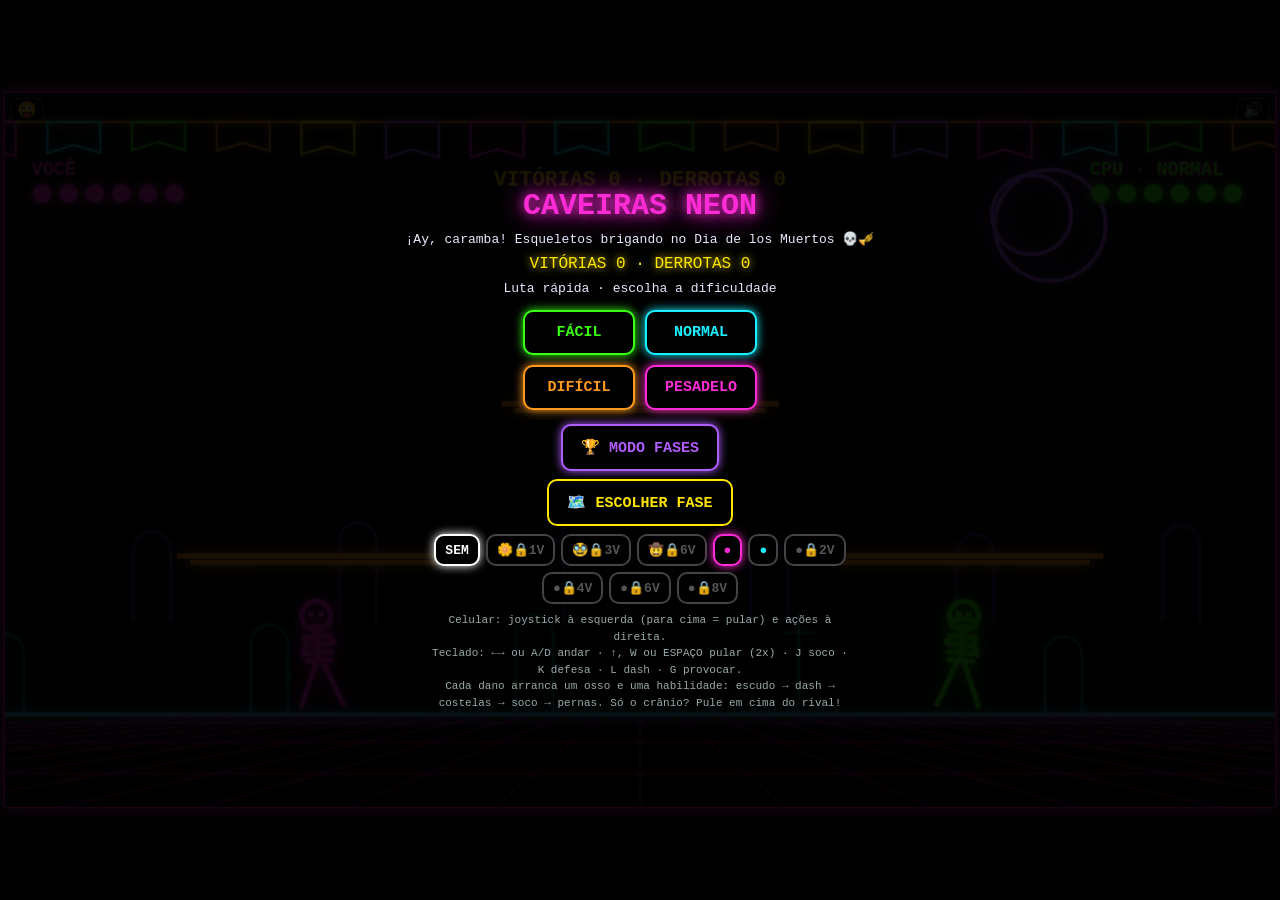
<file: jogos/caveiras-neon.html>
<!DOCTYPE html><html lang="pt-BR"><head><meta charset="utf-8">
<meta name="viewport" content="width=device-width, initial-scale=1, viewport-fit=cover">
<title>Caveiras Neon</title>
<style>
:root{box-sizing:border-box;padding-top:env(safe-area-inset-top,0px);padding-bottom:env(safe-area-inset-bottom,0px);color-scheme:dark;--pk:#ff2bd6;--cy:#18f0ff}
html{scroll-padding-top:env(safe-area-inset-top,0px);height:100%}
*{box-sizing:border-box;-webkit-tap-highlight-color:transparent;user-select:none;-webkit-user-select:none;touch-action:manipulation}
body{margin:0;height:100%;background:#000;color:#e8e8ff;font-family:"Courier New",monospace;overflow:hidden}
#g{height:100%;display:grid;grid-template-columns:170px 1fr 170px;align-items:center;justify-items:center;padding:0 4px}
#w{position:relative;grid-column:2;width:min(100%,calc((100dvh - 12px)*16/9))}
#j{grid-column:1;grid-row:1}#a{grid-column:3;grid-row:1}
@media (orientation:portrait){#g{grid-template-columns:1fr 1fr;grid-template-rows:auto 1fr;align-items:start}#w{grid-column:1/3;grid-row:1;width:100%}#j{grid-column:1;grid-row:2;align-self:center}#a{grid-column:2;grid-row:2;align-self:center}}

canvas{width:100%;display:block;background:#000;border:1px solid var(--pk);box-shadow:0 0 16px var(--pk)}
#j{position:relative;width:150px;height:150px;border-radius:50%;border:2px solid var(--cy);box-shadow:0 0 12px var(--cy),inset 0 0 14px #18f0ff33;touch-action:none}
#kn{position:absolute;left:50px;top:50px;width:50px;height:50px;border-radius:50%;background:#18f0ff55;border:2px solid var(--cy);box-shadow:0 0 12px var(--cy);pointer-events:none}
#a{position:relative;width:170px;height:170px}
#cs,#ms{display:flex;flex-wrap:wrap;gap:6px;justify-content:center;max-width:430px}
#a button{position:absolute;border-radius:50%;background:#000;border:2px solid;font-size:24px;touch-action:none;box-shadow:0 0 10px currentColor;padding:0}
#a button:active{background:#ffffff22}
#a button.off{font-size:0;color:#666!important;border-color:#555;box-shadow:none;pointer-events:none;background:#111}
#a button.off::after{content:'✕';font-size:34px;font-weight:bold;color:#ff3b3b;text-shadow:0 0 8px #ff3b3b}
#tn{left:6px;right:auto!important}#mu,#tn{position:absolute;top:6px;right:6px;background:#000;border:1px solid #666;color:#fff;border-radius:8px;font-size:16px;z-index:2}
#menu,#ps{position:fixed;inset:0;padding:env(safe-area-inset-top,0px) 12px env(safe-area-inset-bottom,0px);display:flex;flex-direction:column;align-items:center;justify-content:center;gap:8px;background:#000000e6;text-align:center;overflow:auto;z-index:5}
h1{margin:0;font-size:30px;color:var(--pk);text-shadow:0 0 12px var(--pk),0 0 28px var(--pk)}
p{margin:0;font-size:13px}.sc{color:#ffe600;font-size:16px;text-shadow:0 0 8px #ffe600}.hint{font-size:11px;color:#9aa;max-width:420px;line-height:1.5}
#pg{display:grid;grid-template-columns:repeat(5,1fr);gap:6px;max-width:360px;width:100%}#pg .b{padding:8px 0;font-size:14px}
#df{display:grid;grid-template-columns:1fr 1fr;gap:10px;margin:6px 0}
.b{background:#000;font:bold 15px "Courier New",monospace;padding:12px 18px;border-radius:10px;border:2px solid;cursor:pointer}
@media (hover:hover) and (pointer:fine){body:not(.tc) #j,body:not(.tc) #a{display:none}body:not(.tc) #g{grid-template-columns:1fr;grid-template-rows:1fr;align-items:center}body:not(.tc) #w{grid-column:1;grid-row:1;width:min(100%,calc((100dvh - 12px)*16/9))}}
</style></head><body>
<div id="g"><div id="j"><div id="kn"></div></div><div id="w"><canvas id="c" width="960" height="540"></canvas><button id="mu">🔊</button><button id="tn">😜</button></div>
<div id="a"><button data-k="a" style="left:92px;top:88px;width:76px;height:76px;color:#ff2bd6">👊</button><button data-k="u" style="left:100px;top:10px;width:64px;height:64px;color:#18f0ff">⬆</button><button data-k="b" style="left:20px;top:100px;width:60px;height:60px;color:#39ff14">🛡</button><button data-k="s" style="left:10px;top:26px;width:56px;height:56px;color:#ff9a1f">💨</button></div></div>
<div id="menu"><h1 id="tt">CAVEIRAS NEON</h1><p>¡Ay, caramba! Esqueletos brigando no Dia de los Muertos 💀🎺</p><p class="sc" id="sc"></p><p>Luta rápida · escolha a dificuldade</p><div id="df"></div><button class="b" id="tr" style="color:#b05cff;border-color:#b05cff;box-shadow:0 0 10px #b05cff">🏆 TORNEIO</button><button class="b" id="sl" style="color:#ffe600;border-color:#ffe600">🗺️ ESCOLHER FASE</button><button class="b" id="nx" style="display:none;color:#39ff14;border-color:#39ff14"></button><div id="cs"></div>
<p class="hint">Celular: joystick à esquerda (para cima = pular) e ações à direita.<br>Teclado: ←→ ou A/D andar · ↑, W ou ESPAÇO pular (2x) · J soco · K defesa · L dash · G provocar.<br>Cada dano arranca um osso e uma habilidade: escudo → dash → costelas → soco → pernas. Só o crânio? Pule em cima do rival!</p></div>
<div id="ps" style="display:none"><h1 style="font-size:22px">ESCOLHA A FASE</h1><p id="pm"></p><div id="pg"></div><button class="b" id="pb" style="color:#18f0ff;border-color:#18f0ff">VOLTAR</button></div>
<script>
const C=document.getElementById('c'),X=C.getContext('2d'),W=960,H=540,$=id=>document.getElementById(id);
const K={},pv={},km={ArrowLeft:'l',a:'l',ArrowRight:'r',d:'r',ArrowUp:'u',w:'u',' ':'u',j:'a',k:'b',l:'s',i:'t'};
addEventListener('keydown',e=>{const k=km[e.key.length>1?e.key:e.key.toLowerCase()];if(k){K[k]=1;e.preventDefault()}});
addEventListener('keyup',e=>{const k=km[e.key.length>1?e.key:e.key.toLowerCase()];if(k){K[k]=0;e.preventDefault()}});
document.querySelectorAll('[data-k]').forEach(b=>{const k=b.dataset.k;b.onpointerdown=e=>{e.preventDefault();K[k]=1};['pointerup','pointerleave','pointercancel'].forEach(t=>b['on'+t]=()=>K[k]=0)});
(()=>{const j=$('j'),kn=$('kn');let id=null;
const mv=e=>{const r=j.getBoundingClientRect(),R=r.width/2;let dx=e.clientX-(r.left+R),dy=e.clientY-(r.top+R);const m=Math.hypot(dx,dy),L=R-25;if(m>L){dx*=L/m;dy*=L/m}
kn.style.transform='translate('+dx+'px,'+dy+'px)';K.l=dx<-R*.22?1:0;K.r=dx>R*.22?1:0;K.u=dy<-R*.55?1:0};
const up=e=>{if(e.pointerId!==id)return;id=null;kn.style.transform='';K.l=K.r=K.u=0};
j.onpointerdown=e=>{e.preventDefault();id=e.pointerId;j.setPointerCapture(id);mv(e)};
j.onpointermove=e=>{if(e.pointerId===id)mv(e)};j.onpointerup=up;j.onpointercancel=up})();
const ed=k=>{const r=K[k]&&!pv[k];pv[k]=K[k];return !!r};
let S={v:0,d:0,hat:0,ci:0,best:0};try{S=Object.assign(S,JSON.parse(localStorage.getItem('cn')||'{}'))}catch(e){}
const save=()=>{try{localStorage.setItem('cn',JSON.stringify(S))}catch(e){}};
const D=[{n:'FÁCIL',react:30,agg:.35,blk:.1,spd:.75,cd:55,c:'#39ff14'},{n:'NORMAL',react:18,agg:.6,blk:.35,spd:.9,cd:40,c:'#18f0ff'},{n:'DIFÍCIL',react:10,agg:.8,blk:.6,spd:1,cd:32,c:'#ff9a1f'},{n:'PESADELO',react:5,agg:.95,blk:.85,spd:1.1,cd:24,c:'#ff2bd6'}];
const PAL=['#ff2bd6','#18f0ff','#39ff14','#ff9a1f','#ffe600','#b05cff'],BONES=['bl','pv','rb','br','lg'],NM={bl:'-ESCUDO',pv:'-DASH',rb:'-COSTELAS',br:'-SOCO',lg:'-PERNAS'};
const PL=[{x:-50,y:470,w:1060},{x:130,y:350,w:210},{x:620,y:350,w:210},{x:375,y:235,w:210}];
let di=1,state='menu',me,cpu,ko=0,winner,shake=0,tm=0,PT=[],FT=[],PJ=[],PK=[],cmb=0,cmbT=0,tor=-1,OP=null,SC=0,cur=D[1],FX=[],NR={t:'',l:0},IT=[],ITT=0,ES=[],RULE='',SPDV=1,ADM=false,tap=0,tapT=0;
const hgt=p=>p.lost>=5?32:p.bones.lg?80:58,hw=p=>p.lost>=5?15:17;
function mk(x,col,f){return{x,y:470,vx:0,vy:0,f,col,bones:{bl:1,pv:1,rb:1,br:1,lg:1},lost:0,on:1,jumps:0,atk:0,cd:0,blk:0,inv:0,dash:0,dcd:0,tcd:0,kb:0,hit:0,anim:0,dead:0,ai:{t:0,m:0,b:0}}}
function reset(){me=mk(240,PAL[S.ci],1);me.hat=S.hat;const oc=PAL.filter(c=>c!==me.col);cpu=mk(720,OP?OP.col:oc[Math.random()*5|0],-1);cpu.hat=Math.random()*4|0;cpu.prof=OP;if(OP){cpu.boss=OP.boss;cpu.tank=OP.tank}ES=[cpu];if(tor>=0)FZ[tor].e.slice(1).forEach((e,i)=>{const x=mk(560+i*130,e.col,-1);x.hat=Math.random()*4|0;x.boss=e.boss;x.tank=e.tank;x.prof=e;ES.push(x)});ES.forEach(e=>{if(e.col===me.col)e.col=oc[Math.random()*5|0]});PT=[];FT=[];PJ=[];PK=[];FX=[];IT=[];ITT=0;cmb=0;ko=0}
// áudio
let AC,mg,mute=false,ei=0,ls=0,B=.28;const mf=m=>440*2**((m-69)/12);function setTempo(nb){if(nb===B)return;if(AC)ls+=EV[ei][0]*(B-nb);B=nb}
const ME0=[[[76,1],[72,.5],[71,.5],[69,1]],[[74,1],[77,1],[74,1]],[[76,1.5],[68,.5],[71,1]],[[69,3]],[[72,1],[76,1],[81,1]],[[79,1],[77,1],[74,1]],[[76,1],[74,.5],[72,.5],[71,1]],[[69,2],[0,1]]];
const ME=[[[79,.5],[78,.5],[79,.5],[74,.5],[71,1],[74,1]],[[76,.5],[74,.5],[72,.5],[71,.5],[69,1],[67,1]],[[72,.5],[76,.5],[79,.5],[76,.5],[72,1],[76,1]],[[74,.5],[71,.5],[67,.5],[71,.5],[74,2]],[[79,1],[79,.5],[81,.5],[79,.5],[78,.5],[76,1]],[[79,.5],[76,.5],[72,.5],[76,.5],[79,2]],[[78,.5],[74,.5],[78,.5],[81,.5],[78,1],[74,1]],[[71,.5],[74,.5],[79,1],[79,.5],[0,.5],[79,1]]],CH=[[43,50,[55,59,62]],[48,55,[52,55,60]],[50,57,[54,57,62]]],CI=[0,0,1,0,0,1,2,0],EV=[];
function mk0(){CI.forEach((c,b)=>{let t=0;const q=b*4;ME[b].forEach(([m,d])=>{if(m){EV.push([q+t,m,d*B*.9,'square',.1]);EV.push([q+t,m,d*B*.9,'sawtooth',.06])}t+=d});EV.push([q,CH[c][0],.2,'triangle',.5]);EV.push([q+2,CH[c][1],.2,'triangle',.45]);[1,3].forEach(h=>CH[c][2].forEach((n,i)=>EV.push([q+h+i*.03,n,.18,'sawtooth',.05])));for(let h=0;h<4;h+=.5)EV.push([q+h,110,.04,'square',.02])})}
mk0();
let TB=.28;const MS=[0,[[[69,.5],[72,.5],[76,1.5],[72,.5],[69,1]],[[74,.5],[77,.5],[81,1.5],[77,.5],[74,1]],[[76,.5],[80,.5],[83,1.5],[80,.5],[76,1]],[[81,1],[79,.5],[76,.5],[72,2]],[[69,.5],[72,.5],[76,1.5],[79,.5],[76,1]],[[77,.5],[74,.5],[81,1.5],[77,.5],[74,1]],[[76,.5],[80,.5],[83,.5],[80,.5],[76,2]],[[69,.5],[72,.5],[76,.5],[81,1.5],[0,1]]],[[[76,1.5],[74,.5],[72,1],[69,1]],[[71,1.5],[68,.5],[71,1],[76,1]],[[74,1.5],[72,.5],[69,1],[65,1]],[[68,1],[71,1],[76,2]],[[81,1.5],[79,.5],[76,1],[72,1]],[[77,1.5],[76,.5],[74,1],[72,1]],[[71,1],[74,.5],[71,.5],[68,1],[71,1]],[[69,3],[0,1]]]],CS=[0,[0,1,2,0,0,1,2,0],[0,2,1,2,0,1,2,0]],CT=[[45,52,[57,60,64]],[50,57,[57,62,65]],[52,59,[56,59,64]]];
function mkm(n){CS[n].forEach((c,b)=>{let t=0;const q=b*4,[r,f,tr]=CT[c];MS[n][b].forEach(([m,d])=>{if(m){EV.push([q+t,m,d*B*.9,'square',.09]);EV.push([q+t,m,d*B*.9,'sawtooth',.06])}t+=d});
 if(n==1){[[0,r],[1.5,r],[2,f],[3.5,r+12]].forEach(([h,m])=>EV.push([q+h,m,.22,'triangle',.5]));[[.5,0],[1,1],[1.5,2],[2.5,0],[3,1],[3.5,2]].forEach(([h,i])=>EV.push([q+h,tr[i]+12,.18,'triangle',.1]));(b%2?[1,2]:[0,1.5,3]).forEach(h=>EV.push([q+h,96,.05,'square',.05]))}
 else[0,1,2,3].forEach(h=>{EV.push([q+h,h%2?f:r,.15,'triangle',.45]);tr.forEach((m,i)=>EV.push([q+h+i*.02,m,.12,'sawtooth',h%2?.05:.08]))})})}
function setStyle(n){S.mu=n;save();TB=[.28,.3,.38][n];B=TB;EV.length=0;if(n)mkm(n);else mk0();EV.sort((a,b)=>a[0]-b[0]);ei=0;if(AC)ls=AC.currentTime+.1}
function ms(){const d=$('ms');d.innerHTML='';['🎺 MARIACHI','💃 SALSA','🌹 TANGO'].forEach((n,i)=>mkb(d,n,1,(S.mu|0)===i,'#ffe600',()=>{setStyle(i);ms()}))}
EV.sort((a,b)=>a[0]-b[0]);
function tone(f,t,d,ty,v){const o=AC.createOscillator(),g=AC.createGain();o.type=ty;o.frequency.value=f;g.gain.setValueAtTime(v,t);g.gain.exponentialRampToValueAtTime(.001,t+d);o.connect(g);g.connect(mg);o.start(t);o.stop(t+d+.05)}
function sched(){while(ls+EV[ei][0]*B<AC.currentTime+.4){const e=EV[ei];tone(mf(e[1]),ls+e[0]*B,e[2],e[3],e[4]);if(++ei>=EV.length){ei=0;ls+=32*B}}}
function music(){if(AC)return;try{AC=new(window.AudioContext||window.webkitAudioContext)();mg=AC.createGain();mg.gain.value=mute?0:.3;mg.connect(AC.destination);ls=AC.currentTime+.1;setInterval(sched,100)}catch(e){AC=0}}
const sfx=(f,d,ty,v)=>{if(AC)tone(f,AC.currentTime,d,ty,v)};
$('mu').onclick=()=>{mute=!mute;$('mu').textContent=mute?'🔇':'🔊';if(mg)mg.gain.value=mute?0:.3};
// lógica
const inBox=(p,o)=>{const R=p.pt>0&&p.pow=='m'?115:70,a=Math.min(p.x,p.x+p.f*R),b=Math.max(p.x,p.x+p.f*R);return b>o.x-hw(o)&&a<o.x+hw(o)&&p.y>o.y-hgt(o)&&p.y-hgt(p)<o.y};
function spark(x,y,c){for(let i=0;i<8;i++)PT.push({t:'s',x,y,vx:(Math.random()-.5)*8,vy:(Math.random()-.5)*8,a:0,va:0,c,l:18})}
function hurt(o,p,t){if(o.inv>0||state!='play')return;const dir=Math.sign(o.x-p.x)||p.f;
 if(t=='p'&&o.blk&&(p.x-o.x)*o.f>0){o.kb=8;o.vx=dir*4;p.kb=8;p.vx=-dir*4;sfx(120,.1,'square',.2);spark(o.x+o.f*20,o.y-50,'#fff');if(Math.random()<.5)say('¡Bloqueado!');return}
 const src=p.o||p;if(src===me){cmb++;cmbT=100;if(cmb==3||cmb==5)say('¡Qué combo!',1)}if(o===me)cmb=0;if(o.tank&&(o.hc=(o.hc||0)+1)%2){o.inv=40;o.kb=8;o.vx=dir*4;shake=6;spark(o.x,o.y-45,'#fff');sfx(150,.1,'square',.2);return}const nx=BONES.find(k=>o.bones[k]);
 if(!nx){if(o!==me&&ES.some(e=>e!==o&&!e.dead)){o.dead=1;shake=14;vib(80);PT.push({t:'k',x:o.x,y:o.y-20,vx:dir*5,vy:-12,a:0,va:.2,c:o.col,l:90});spark(o.x,o.y-20,o.col);FX.push({c:p.col||'#fff',v:o.col,d:p.x<=o.x?1:-1,m:45,l:45,w:'¡UNO MENOS!'});say('¡Uno menos!');return}state='ko';ko=60;winner=o===me?cpu:me;o.dead=1;shake=22;vib(150);say(o===me?'¡Ay, qué dolor!':'¡Adiós, calavera!',1);FX.push({c:p.col||'#fff',v:o.col,d:p.x<=o.x?1:-1,m:70,l:70,ko:1});sfx(60,.5,'sawtooth',.4);PT.push({t:'k',x:o.x,y:o.y-20,vx:dir*5,vy:-12,a:0,va:.2,c:o.col,l:90});spark(o.x,o.y-20,o.col);return}
 o.bones[nx]=0;o.lost++;o.inv=70;vib(o===me?50:20);FX.push({c:p.col||'#fff',v:o.col,d:p.x<=o.x?1:-1,m:45,l:45,w:['¡POW!','¡BONK!','¡AY!','¡ÓRALE!','¡PUM!'][Math.random()*5|0]});o.kb=o.bones.rb?10:20;o.vx=dir*(o.bones.rb?5:9);o.vy=-6;o.on=0;o.atk=0;o.dash=0;shake=12;
 for(let i=0;i<3;i++)PT.push({t:'b',x:o.x,y:o.y-45,vx:dir*(2+Math.random()*4)+(Math.random()-.5)*3,vy:-6-Math.random()*5,a:0,va:(Math.random()-.5)*.6,c:o.col,l:70});
 FT.push({x:o.x,y:o.y-hgt(o)-20,txt:o.lost>=5?'SÓ O CRÂNIO!':NM[nx],c:o.col,l:60});say(o.lost>=5?'¡Solo la calavera!':NP[nx][Math.random()*2|0]);sfx(90,.2,'sawtooth',.25);spark(o.x,o.y-45,o.col)}
function step(p,o,i,d){const sk=p.lost>=5,b=p.bones;p.anim++;
 if(p.inv>0)p.inv--;if(p.cd>0)p.cd--;if(p.dcd>0)p.dcd--;if(p.tcd>0)p.tcd--;if(p.tau>0)p.tau--;if(p.rage>0)p.rage--;if(p.pt>0)p.pt--;
 const spd=(sk?3.6:b.lg?4.2:1.8)*(d?d.spd:1)*(p.pt>0&&p.pow=='p'?1.5:1);
 p.blk=i.b&&b.bl&&p.on&&p.atk<=0&&p.kb<=0?1:0;
 if(p.kb>0){p.kb--;p.vx*=.9}else if(p.dash>0){p.dash--;p.vx=p.f*11}
 else{{const tv=p.blk?0:((i.r?1:0)-(i.l?1:0))*spd;p.vx=RULE=='hielo'?p.vx+(tv-p.vx)*.07:tv}if(i.r&&!i.l)p.f=1;if(i.l&&!i.r)p.f=-1}
 if(i.u&&p.kb<=0&&p.jumps<(b.lg||sk?2:1)){p.vy=sk?-14.5:b.lg?-13.5:-10.5;p.jumps++;p.on=0;sfx(520,.08,'square',.1)}
 if(i.s&&b.pv&&p.dcd<=0&&p.kb<=0){p.dash=9;p.dcd=p.pt>0&&p.pow=='p'?10:50;p.inv=Math.max(p.inv,9);sfx(200,.1,'sawtooth',.1)}
 if(i.a&&b.br&&p.cd<=0&&!p.blk&&p.atk<=0&&p.kb<=0){p.atk=14;p.cd=(d?d.cd:28)*(p.pt>0&&p.pow=='m'?.5:1);p.hit=0;sfx(300,.07,'triangle',.12)}
 if(p.atk>0){p.atk--;if(!p.hit&&p.atk<=10&&p.atk>=3)for(const t of(p===me?ES.filter(e=>!e.dead):[me]))if(inBox(p,t)){p.hit=1;hurt(t,p,'p');break}}
 const was=p.y;p.vy=Math.min(p.vy+(RULE=='lua'?.35:.7),16);p.x=Math.max(20,Math.min(W-20,p.x+p.vx));p.y+=p.vy;p.on=0;
 for(const q of PL)if(p.x>q.x-8&&p.x<q.x+q.w+8&&p.vy>=0&&was<=q.y&&p.y>=q.y){p.y=q.y;p.vy=0;p.on=1;p.jumps=0}for(const h of HZ[SC])if(p.on&&p.y>=469&&Math.abs(p.x-h.x-h.w/2)<h.w/2+8)hurt(p,{x:h.x+h.w/2,f:1},'h')}
function stomp(p,o){if(state!='play'||p.vy<=2||o.inv>0)return;const oh=hgt(o);
 if(Math.abs(p.x-o.x)<hw(o)+8&&p.y>o.y-oh-8&&p.y<o.y-oh*.5){hurt(o,p,'s');p.vy=-10;p.jumps=1;p.on=0}}
function ai(p,o,d){const a=p.ai;a.t--;const i={u:0,a:0,s:0,t:0};
 if(a.t<=0){a.t=d.react;const dx=o.x-p.x,ad=Math.abs(dx);a.m=0;a.b=0;
  if(p.lost>=5){a.m=Math.sign(dx);if(ad<120&&Math.random()<d.agg)i.u=1}
  else{const w=p.bones.br?60:40;
   if(ad>w+10)a.m=Math.sign(dx);else if(ad<w-25&&Math.random()<.4)a.m=-Math.sign(dx);
   if(ad<85&&p.bones.br&&Math.random()<d.agg)i.a=1;
   if(o.atk>0&&ad<115){if(p.bones.bl&&Math.random()<d.blk)a.b=1;else if(p.bones.pv&&Math.random()<d.blk*.5)i.s=1}
   if(o.y<p.y-90&&p.on&&Math.random()<.7)i.u=1;
   if(p.bones.lg&&ad<130&&Math.random()<.08)i.u=1}const pk=PK.find(k=>k.o===p)||IT[0];if(pk&&Math.random()<.6)a.m=Math.sign(pk.x-p.x)||a.m;if(p.boss&&Math.random()<.18)i.t=1;else if(!p.boss&&p.bones.rb&&ad>170&&Math.random()<.3)i.t=1}
 i.l=a.m<0;i.r=a.m>0;i.b=a.b;
 if(!a.m&&p.kb<=0)p.f=Math.sign(o.x-p.x)||p.f;return i}
const BT={a:'br',b:'bl',s:'pv',t:'rb'};let bs='';
function sync(){const s=me.bones.br+''+me.bones.bl+me.bones.pv+me.bones.rb;if(s===bs)return;bs=s;document.querySelectorAll('#a [data-k]').forEach(b=>{const bn=BT[b.dataset.k];if(bn){const off=!me.bones[bn];b.classList.toggle('off',off);if(off)K[b.dataset.k]=0}})}
const vib=n=>{try{navigator.vibrate&&navigator.vibrate(n)}catch(e){}};
const NP={bl:['¡Se quedó sin escudo!','¡Ay, el brazo!'],pv:['¡Perdió la cadera!','¡Ay, mi cintura!'],rb:['¡Costillas fuera!','¡Qué costillas!'],br:['¡Sin puño!','¡Adiós, brazo!'],lg:['¡Sin piernas!','¡Se fueron las patas!']};
let VO=null;function pickVo(){try{const sc=v=>(/mx|us/i.test(v.lang)?3:0)+(/natural|neural|premium|enhanced|google|paulina|sabina|juan|diego|jorge|monica/i.test(v.name)?4:0)+(v.localService?0:1);VO=speechSynthesis.getVoices().filter(v=>/^es/i.test(v.lang)).sort((a,b)=>sc(b)-sc(a))[0]||null}catch(e){}}
try{speechSynthesis.onvoiceschanged=pickVo;pickVo()}catch(e){}
function say(t,hi){if(NR.l>100&&!hi)return;NR={t:t,l:140};if(!mute)try{if(!VO)pickVo();const u=new SpeechSynthesisUtterance(t);if(VO)u.voice=VO;u.lang=VO?VO.lang:'es-MX';u.pitch=1.2+Math.random()*.6;u.rate=1.02+Math.random()*.25;speechSynthesis.cancel();speechSynthesis.speak(u)}catch(e){}}
function taunt(){if(state!='play'||me.tau>0)return;me.tau=70;ES.forEach(e=>e.rage=200);FT.push({x:cpu.x,y:cpu.y-hgt(cpu)-20,txt:'💢',c:'#ff3b3b',l:60});say(['¡Ándale, flaco!','¡Ven por mí!','¡Qué lento!'][Math.random()*3|0],1);sfx(500,.1,'square',.1)}
$('tn').onpointerdown=e=>{e.preventDefault();taunt()};addEventListener('keydown',e=>{if(e.key==='g')taunt()});
function fire(p){const n=p.boss?3:1;for(let k=0;k<n;k++)PJ.push({x:p.x+p.f*20,y:p.y-hgt(p)*.6,vx:p.f*8,vy:(k-(n-1)/2)*2.5,f:p.f,o:p,l:90,a:0});sfx(260,.08,'triangle',.12)}
const TS=[{n:'EL RÁPIDO',col:'#39ff14',spd:1.25,react:14,agg:.6,blk:.2,cd:30},{n:'EL TANQUE',col:'#ff9a1f',spd:.8,react:20,agg:.8,blk:.3,cd:40,tank:1},{n:'LA DEFENSIVA',col:'#ffe600',spd:.9,react:8,agg:.5,blk:.85,cd:34},{n:'LA CATRINA',col:'#b05cff',spd:1.05,react:6,agg:.9,blk:.6,cd:26,boss:1}];
function go(){setStyle(Math.random()*3|0);reset();say(tor>=0?FZ[tor].t:'¡Que comience la pelea!',1);$('menu').style.display='none';state='play'}
const EN=(n,c,d,x)=>Object.assign({},D[d],{n:n,col:c},x||{});
function genFZ(){const RU=['','lua','cabezones','hielo','ritmo','fiesta'],RT=['CALENTANDO','LUNA LOCA','CABEZONES','PISTA DE HIELO','RITMO LOCO','FIESTA'],PH=['¡Calentando motores!','¡Gravedad de la luna!','¡Cabezones!','¡Cuidado, resbala!','¡Ritmo loco!','¡Fiesta de tacos!'],NN=['EL FLACO','LA FLACA','EL GORDO','LA GÜERA','EL CHAPARRO','DON HUESOS','DOÑA CALACA','EL CHILANGO','LA PEPA','EL MARIACHI','LA TAMALERA','EL LUCHADOR'],BS=['EL CHARRO','LA LLORONA','EL DIABLO ROJO','EL REY CALAVERA','LA CATRINA'],F=[];
 for(let i=1;i<=50;i++){const p=(i-1)/49,n=i<6?1:i<16?2:i<31?3:4,boss=i%10==0,r=i%6,e=[];
  for(let k=0;k<n;k++){const bk=boss&&k==0;e.push({n:bk?BS[i/10-1]:NN[(i*3+k)%12],col:PAL[(i+k)%6],react:Math.max(4,Math.round(32-28*p+3*k-(bk?4:0))),agg:Math.min(.98,.3+.65*p-.04*k+(bk?.1:0)),blk:Math.min(.9,.05+.85*p+(bk?.1:0)),spd:+(.7+.55*p+(bk?.08:0)).toFixed(2),cd:Math.round(56-34*p),tank:(bk||(k==0&&i%5==3))?1:0,boss:bk?1:0})}
  F.push({n:'FASE '+i+' · '+(boss?'JEFE: '+e[0].n:RT[r]),t:boss?'¡Llegó '+e[0].n+'!':PH[r],r:boss?RU[i/10%6]:RU[r],sc:i%3,e:e})}
 return F}
const FZ=genFZ();
const FZ0=[{n:'FASE 1 · CALENTANDO',t:'¡Calentando motores!',r:'',sc:0,e:[EN('EL FLACO','#39ff14',0)]},
{n:'FASE 2 · LUNA LOCA',t:'¡Gravedad de la luna!',r:'lua',sc:2,e:[EN('LUNÁTICO','#18f0ff',1)]},
{n:'FASE 3 · CABEZONES',t:'¡Cabezones!',r:'cabezones',sc:1,e:[EN('EL TANQUE','#ff9a1f',1,{spd:.8,tank:1})]},
{n:'FASE 4 · DOS ES MUCHO',t:'¡Dos contra uno!',r:'',sc:0,e:[EN('LOS GEMELOS','#ffe600',0),EN('EL GEMELO','#b05cff',1)]},
{n:'FASE 5 · PISTA DE HIELO',t:'¡Cuidado, resbala!',r:'hielo',sc:2,e:[EN('PATINADOR','#18f0ff',1),EN('PATINADORA','#ff2bd6',1)]},
{n:'FASE 6 · RITMO LOCO',t:'¡Ritmo loco!',r:'ritmo',sc:1,e:[EN('EL RÁPIDO','#39ff14',2,{spd:1.2}),EN('LA DEFENSIVA','#ffe600',2,{blk:.85})]},
{n:'FASE 7 · FIESTA',t:'¡Fiesta de tacos!',r:'fiesta',sc:0,e:[EN('EL FLACO','#ff9a1f',1),EN('LA FLACA','#ff2bd6',1),EN('EL GORDO','#18f0ff',0,{tank:1})]},
{n:'FASE 8 · LA CATRINA',t:'¡Llegó La Catrina!',r:'cabezones',sc:2,e:[EN('LA CATRINA','#b05cff',2,{boss:1,react:6,spd:1.05}),EN('CAPANGA','#39ff14',0),EN('CAPANGO','#ff9a1f',0)]}];
function tstart(s){tor=s;const f=FZ[s];OP=f.e[0];cur=OP;SC=f.sc;RULE=f.r;music();go()}
$('tr').onclick=()=>tstart(S.best<50?S.best|0:0);$('nx').onclick=()=>tstart(tor+1);
function upd(){tm++;sync();SPDV=RULE=='ritmo'&&state=='play'?1+.35*Math.sin(tm*.03):1;
 if(state=='play'){const d=cur;step(me,cpu,{l:K.l,r:K.r,b:K.b,u:ed('u'),a:ed('a'),s:ed('s'),t:ed('t')},0);ES.forEach(e=>{if(e.dead)return;const d0=e.prof||d,dd=e.rage>0?Object.assign({},d0,{react:Math.max(3,d0.react*.5),agg:Math.min(1,d0.agg+.3),spd:d0.spd*1.15,cd:d0.cd*.8}):d0;step(e,me,ai(e,me,dd),dd);stomp(me,e);stomp(e,me)});PJ.forEach(q=>{q.x+=q.vx;q.y+=q.vy;q.a+=.5;q.l--;const t=q.o===me?cpu:me;if(state=='play'&&Math.abs(q.x-t.x)<hw(t)+6&&q.y>t.y-hgt(t)-4&&q.y<t.y+4){q.l=0;hurt(t,q,'p')}});PJ=PJ.filter(q=>q.l>0&&q.x>-20&&q.x<W+20);PK.forEach(k=>{k.vy+=.5;k.y+=k.vy;k.l--;for(const q of PL)if(k.vy>=0&&k.x>q.x&&k.x<q.x+q.w&&k.y>=q.y-6&&k.y-k.vy<=q.y-6){k.y=q.y-6;k.vy=0}const f=k.o;if(state=='play'&&k.l<415&&Math.abs(f.x-k.x)<hw(f)+12&&k.y>f.y-hgt(f)-12&&k.y<f.y+10){k.l=0;if(!f.bones[k.b]){f.bones[k.b]=1;f.lost--;FT.push({x:f.x,y:f.y-hgt(f)-20,txt:'+'+NM[k.b].slice(1),c:f.col,l:60});sfx(700,.12,'square',.12);spark(f.x,f.y-40,f.col)}}});PK=PK.filter(k=>k.l>0);if(++ITT>(RULE=='fiesta'?120:420)&&IT.length<(RULE=='fiesta'?3:1)){ITT=0;IT.push({x:120+Math.random()*720,y:-20,vy:0,t:'pkm'[Math.random()*3|0],l:700})}IT.forEach(k=>{k.vy=Math.min(k.vy+.3,5);k.y+=k.vy;k.l--;for(const q of PL)if(k.vy>=0&&k.x>q.x&&k.x<q.x+q.w&&k.y>=q.y-14&&k.y-k.vy<=q.y-14){k.y=q.y-14;k.vy=0}[me,...ES].forEach(f=>{if(k.l>0&&!f.dead&&Math.abs(f.x-k.x)<hw(f)+14&&k.y>f.y-hgt(f)-16&&k.y<f.y+8){k.l=0;f.pow=k.t;f.pt=k.t=='k'?200:k.t=='p'?300:360;if(k.t=='k')f.inv=Math.max(f.inv,200);FT.push({x:f.x,y:f.y-hgt(f)-30,txt:{p:'¡PICANTE!',k:'¡LUCHADOR!',m:'¡TACO DE FUERZA!'}[k.t],c:'#ffe600',l:70});sfx(800,.15,'square',.12);if(f===me)say({p:'¡Qué picante!',k:'¡Máscara de luchador!',m:'¡Taco de fuerza!'}[k.t])}})});IT=IT.filter(k=>k.l>0);if(cmbT>0&&--cmbT==0)cmb=0;setTempo((me.lost>=5||cpu.lost>=5)?TB*.72:TB)}
 else{me.anim++;ES.forEach(e=>e.anim++)}
 if(state=='ko'&&--ko<=0){const w=winner===me;if(!ADM){if(w)S.v++;else S.d++}let nx=0,t=w?'¡ARRIBA! VITÓRIA!':'¡AY, CARAMBA! DERROTA';if(tor>=0){if(w){if(!ADM)S.best=Math.max(S.best,tor+1);if(tor<49)nx='PRÓXIMA: '+FZ[tor+1].n;else t='🏆 CAMPEÃO!'}if(!nx){tor=-1;RULE=''}}save();menu(t,nx)}
 PT.forEach(p=>{p.x+=p.vx;p.y+=p.vy;p.vy+=.5;p.a+=p.va;p.l--});PT=PT.filter(p=>p.l>0);FT.forEach(f=>{f.y-=.6;f.l--});FT=FT.filter(f=>f.l>0);if(shake>0)shake--;FX.forEach(f=>f.l--);FX=FX.filter(f=>f.l>0);NR.l--}
// desenho
const gl=(c,b)=>{X.strokeStyle=X.shadowColor=c;X.shadowBlur=b};
const ln=(a,b,c,d)=>{X.beginPath();X.moveTo(a,b);X.lineTo(c,d);X.stroke()};
function skull(x,y,r,col){X.beginPath();X.arc(x,y,r,0,7);X.stroke();X.fillStyle=col;X.fillRect(x-r*.55,y-r*.3,r*.38,r*.38);X.fillRect(x+r*.17,y-r*.3,r*.38,r*.38);ln(x-r*.4,y+r*.55+Math.abs(Math.sin(tm*.187))*r*.2,x+r*.4,y+r*.55+Math.abs(Math.sin(tm*.187))*r*.2)}
function tomb(par,col,y,cx,n){X.globalAlpha=.55;gl(col,6);X.lineWidth=2;for(let i=0;i<n;i++){const x=((i*(1400/n)-cx*par)%1400+1400)%1400-200,h=40+(i*37%30);
 if(i%4==0){ln(x,y,x,y-h-10);ln(x-12,y-h+6,x+12,y-h+6)}else{X.beginPath();X.moveTo(x-14,y);X.lineTo(x-14,y-h);X.arc(x,y-h,14,Math.PI,0);X.lineTo(x+14,y);X.stroke()}}X.globalAlpha=1}
const SCN=['CEMITÉRIO','ALTAR DE OFERENDAS','TEMPLO ASTECA'],HZ=[[],[],[]];
function hat(h,x,y,r){if(h==1){X.beginPath();X.arc(x-r*.7,y-r*.8,4,0,7);X.stroke()}else if(h==2){X.beginPath();X.moveTo(x-r*.7,y+r*.35);X.quadraticCurveTo(x,y+r*.05,x+r*.7,y+r*.35);X.stroke()}else if(h==3){ln(x-r*1.6,y-r*.75,x+r*1.6,y-r*.75);X.beginPath();X.arc(x,y-r*.75,r*.8,Math.PI,0);X.stroke()}}
function scene(cx){const o=-cx*.06;X.lineWidth=2;
 if(SC==0){tomb(.05,'#7a3cc8',400,cx,9);tomb(.14,'#1aa0a0',470,cx,7)}
 else if(SC==1){['#ff9a1f','#ff2bd6','#ffe600'].forEach((c,k)=>{const x=330+o+k*60,y=400-k*70,w=300-k*120;gl(c,8);X.strokeRect(x,y,w,70-(k?0:0));for(let j=0;j<5;j++){X.beginPath();X.arc(x+20+j*(w-40)/4,y-6,5,0,7);X.stroke()}})}
 else for(let k=0;k<5;k++){gl(PAL[k%2],8);X.strokeRect(250+k*45+o,470-(k+1)*55,460-k*90,55)}
 for(const h of HZ[SC]){if(SC==1){gl('#ffe600',12);ln(h.x+13,470,h.x+13,446);X.beginPath();X.ellipse(h.x+13,438,4,7+Math.sin(tm*.3)*2,0,0,7);X.stroke()}else{gl('#ff3b3b',10);for(let i=0;i<4;i++){X.beginPath();X.moveTo(h.x+i*20,470);X.lineTo(h.x+i*20+10,444);X.lineTo(h.x+i*20+20,470);X.stroke()}}}}
function bsk(x,y,r,c,rot,al){X.save();X.translate(x,y);X.rotate(rot);X.globalAlpha=al;gl(c,24);X.lineWidth=7;X.beginPath();X.arc(0,-r*.1,r,0,7);X.stroke();X.fillStyle=c;X.fillRect(-r*.55,-r*.3,r*.35,r*.35);X.fillRect(r*.2,-r*.3,r*.35,r*.35);for(let i=-2;i<=2;i++)ln(i*r*.2,r*.75,i*r*.2,r*1.1);ln(-r*.5,r*.75,r*.5,r*.75);ln(-r*.55,r*.9,r*.55,r*.9);X.restore()}
function duel(f){const t=1-f.l/f.m,d=f.d,cx=W/2,y=235,r=110,T=.4,al=.38*Math.min(1,t*8,(1-t)*3);let xa,xv=cx+d*90,rv=0,u=0;
 if(t<T){const e=t/T;xa=cx-d*(300-230*e*e)}else{u=(t-T)/(1-T);xa=cx-d*(70+60*u);const ez=1-(1-u)*(1-u);xv=cx+d*(90+170*ez)+(Math.random()-.5)*10*(1-u);rv=d*.6*ez}
 bsk(xv,y,r,f.v,rv,al);bsk(xa,y,r,f.c,-d*.25*Math.min(1,t/T),al);
 if(t>=T){gl('#fff',14);X.lineWidth=3;X.globalAlpha=Math.min(1,al*2.5)*(1-u);ln(xv-20,y-100,xv+5,y-40);ln(xv+5,y-40,xv-10,y);ln(xv-10,y,xv+25,y+40);for(let k=0;k<10;k++){const a=k*Math.PI/5;ln(cx+d*10+Math.cos(a)*20,y+Math.sin(a)*20,cx+d*10+Math.cos(a)*(40+u*130),y+Math.sin(a)*(40+u*130))}
  X.globalAlpha=Math.max(0,1-u*1.4);X.font='bold 56px "Courier New"';X.textAlign='center';X.fillStyle='#fff';gl(f.c,20);X.fillText(f.ko?'¡ADIÓS!':f.w,cx,y-130);X.shadowBlur=0}
 X.globalAlpha=1}
function bg(){X.fillStyle='#000';X.fillRect(0,0,W,H);const cx=(me.x+cpu.x)/2-W/2;
 gl('#b05cff',20);X.lineWidth=3;X.beginPath();X.arc(790-cx*.02,100,42,0,7);X.stroke();X.beginPath();X.arc(776,92,30,0,7);X.stroke();
 gl('#ff9a1f',6);X.lineWidth=1.5;ln(0,22,W,22);
 for(let i=0;i<16;i++){const x=((i*64-cx*.05)%1024+1024)%1024-32,c=PAL[i%6],sw=Math.sin(tm*.04+i)*3;gl(c,8);X.beginPath();X.moveTo(x,22);X.lineTo(x+40,22);X.lineTo(x+40,46+sw);X.lineTo(x+20,40+sw);X.lineTo(x,46+sw);X.closePath();X.stroke()}
 scene(cx);
 FX.forEach(duel);
 gl('#18f0ff',10);X.lineWidth=3;ln(0,470,W,470);X.globalAlpha=.45;gl('#ff2bd6',4);X.lineWidth=1;
 for(let i=0;i<=24;i++)ln(480+(i-12)*28,470,480+(i-12)*110,H);for(let j=0;j<4;j++){const y=470+Math.pow((j+(tm*.02)%1)/4,2)*70;ln(0,y,W,y)}X.globalAlpha=1;
 gl('#ff9a1f',12);X.lineWidth=4;PL.slice(1).forEach(q=>{ln(q.x,q.y,q.x+q.w,q.y);ln(q.x+10,q.y+5,q.x+q.w-10,q.y+5)})}
function draw(p){if(p.dead||(p.inv>0&&(p.inv>>2)%2))return;const b=p.bones,sk=p.lost>=5,c=p.col;
 X.save();X.translate(p.x,p.y);X.scale(p.f,1);X.translate(0,p.on&&!p.kb?-Math.abs(Math.sin(p.anim*.187))*5:0);X.rotate(p.on?Math.sin(p.anim*.187)*.07+(p.tau>0?Math.sin(p.anim*.7)*.25:0):0);gl(p.rage>0?'#ff3b3b':c,14);X.lineWidth=4;X.lineCap='round';
 if(sk){skull(0,-17+(p.on?0:-4),14,c);hat(p.hat,0,-17+(p.on?0:-4),14)}
 else{const dy=b.lg?0:24,sw=p.on?Math.sin(p.anim*(Math.abs(p.vx)>.5?.3:.187))*8:0;
  if(b.lg){ln(-2,-36,-8+sw,-2);ln(2,-36,8-sw,-2)}
  if(b.pv)ln(-9,-36+dy,9,-36+dy);
  if(b.rb){ln(0,-58+dy,0,-38+dy);for(let i=0;i<3;i++)ln(-10,-54+dy+i*6,10,-54+dy+i*6)}
  const hs=RULE=='cabezones'?1.9:1,hy=-70+dy-(hs-1)*9;skull(0,hy,11*hs,c);hat(p.hat,0,hy,11*hs);
  if(b.br){const e=p.atk>0;ln(8,-54+dy,e?44:18+Math.sin(p.anim*.187)*6,e?-50+dy:-36+dy-Math.abs(Math.sin(p.anim*.187))*14);if(e){X.beginPath();X.arc(47,-50+dy,5,0,7);X.stroke()}}
  if(b.bl){if(p.blk){ln(-8,-54+dy,16,-60+dy);X.beginPath();X.arc(18,-52+dy,26,-1,1);X.stroke()}else ln(-8,-54+dy,-18-Math.sin(p.anim*.187)*6,-38+dy-Math.abs(Math.cos(p.anim*.187))*14)}}
 X.restore()}
function hud(){X.shadowBlur=0;X.font='bold 14px "Courier New"';
 [[me,20,'VOCÊ'],[cpu,W-20-6*20,(OP?OP.n:'CPU · '+cur.n)]].forEach(([p,x,n])=>{X.fillStyle=p.col;X.textAlign='left';X.fillText(n,x,62);
  for(let i=0;i<6;i++){const on=i<5?p.bones[BONES[i]]:!p.dead;gl(p.col,on?8:0);X.lineWidth=2;X.beginPath();X.arc(x+8+i*20,76,7,0,7);on?(X.fillStyle=p.col,X.fill()):X.stroke()}});
 X.shadowBlur=0;X.fillStyle='#ffe600';X.textAlign='center';X.font='bold 16px "Courier New"';X.fillText('VITÓRIAS '+S.v+' · DERROTAS '+S.d,W/2,70);X.font='11px "Courier New"';X.fillStyle='#888';X.fillText((ADM?'[ADMIN] ':'')+(tor>=0?FZ[tor].n+' · ':'')+SCN[SC],W/2,88);if(ES.length>1){X.fillStyle='#ff3b3b';X.textAlign='right';X.fillText('INIMIGOS '+ES.filter(e=>!e.dead).length+'/'+ES.length,W-20,100);X.textAlign='center'}if(NR.l>0){X.globalAlpha=Math.min(1,NR.l/20);X.font='bold 22px "Courier New"';X.fillStyle='#ffe600';X.shadowColor='#ffe600';X.shadowBlur=12;X.fillText(NR.t,W/2,H-14);X.shadowBlur=0;X.globalAlpha=1}if(cmb>1){X.fillStyle='#ff2bd6';X.font='bold 22px "Courier New"';X.fillText('COMBO x'+cmb,W/2,116)}}
function rend(){X.save();X.setTransform(1,0,0,1,0,0);X.clearRect(0,0,W,H);X.restore();X.save();if(shake>0)X.translate((Math.random()-.5)*shake,(Math.random()-.5)*shake);
 bg();IT.forEach(k=>{if(k.l<120&&(k.l>>3)%2)return;X.save();X.font='28px serif';X.textAlign='center';X.shadowColor='#ffe600';X.shadowBlur=14;X.fillText({p:'🌶️',k:'🎭',m:'🌮'}[k.t],k.x,k.y+6+Math.sin(tm*.2)*3);X.restore()});PK.forEach(k=>{if(k.l<120&&(k.l>>3)%2)return;X.save();X.translate(k.x,k.y);gl(k.o.col,12);X.lineWidth=3;ln(-8,0,8,0);ln(-8,-3,-8,3);ln(8,-3,8,3);X.beginPath();X.arc(0,0,12+Math.sin(tm*.2)*2,0,7);X.stroke();X.restore()});draw(me);ES.forEach(draw);[me,...ES].forEach(p=>{if(p.pt>0&&!p.dead){X.save();X.font='22px serif';X.textAlign='center';X.fillText({p:'🌶️',k:'🎭',m:'🌮'}[p.pow],p.x,p.y-hgt(p)-26);X.restore()}});PJ.forEach(q=>{X.save();X.translate(q.x,q.y);X.rotate(q.a);gl(q.o.col,10);X.lineWidth=3;ln(-8,0,8,0);ln(-8,-2,-8,2);ln(8,-2,8,2);X.restore()});
 PT.forEach(p=>{X.save();X.translate(p.x,p.y);X.rotate(p.a);gl(p.c,10);X.lineWidth=p.t=='k'?4:3;X.lineCap='round';if(p.t=='k')skull(0,0,16,p.c);else if(p.t=='b'){ln(-8,0,8,0);ln(-8,-2,-8,2);ln(8,-2,8,2)}else ln(0,0,3,3);X.restore()});
 X.textAlign='center';X.font='bold 18px "Courier New"';FT.forEach(f=>{X.fillStyle=f.c;X.shadowColor=f.c;X.shadowBlur=10;X.fillText(f.txt,f.x,f.y)});
 hud();X.restore()}
// menu / loop
function menu(t,nx){state='menu';$('tt').textContent=t||'CAVEIRAS NEON';$('sc').textContent='VITÓRIAS '+S.v+' · DERROTAS '+S.d+(S.best?' · FASES '+S.best+'/50':'')+(ADM?' · 🔧 ADMIN':'');$('tr').textContent=S.best&&S.best<50?'🏆 CONTINUAR FASE '+(S.best+1):'🏆 MODO FASES';$('df').style.display=$('tr').style.display=$('cs').style.display=$('sl').style.display=nx?'none':'';$('nx').style.display=nx?'block':'none';$('nx').textContent=nx||'';cs();$('menu').style.display='flex'}
const HN=['SEM','🌼','🥸','🤠'],HR=[0,1,3,6],CR=[0,0,2,4,6,8];
function mkb(d,t,ok,sel,c,f){const b=document.createElement('button');b.className='b';b.style.cssText='font-size:13px;padding:6px 9px;color:'+(ok?c:'#555')+';border-color:'+(sel?c:'#444')+';box-shadow:'+(sel?'0 0 10px '+c:'none');b.textContent=t;if(ok)b.onclick=f;d.appendChild(b)}
function cs(){const d=$('cs');d.innerHTML='';HN.forEach((h,i)=>mkb(d,h+(S.v>=HR[i]?'':'🔒'+HR[i]+'V'),S.v>=HR[i],S.hat===i,'#fff',()=>{S.hat=i;save();cs()}));PAL.forEach((c,i)=>mkb(d,'●'+(S.v>=CR[i]?'':'🔒'+CR[i]+'V'),S.v>=CR[i],S.ci===i,c,()=>{S.ci=i;save();cs()}))}
$('df').innerHTML='';D.forEach((d,i)=>{const b=document.createElement('button');b.className='b';b.textContent=d.n;b.style.color=d.c;b.style.borderColor=d.c;b.style.boxShadow='0 0 10px '+d.c;b.onclick=()=>{di=i;cur=D[i];OP=null;tor=-1;RULE='';SC=Math.random()*3|0;music();go()};$('df').appendChild(b)});
function fillPg(){const g=$('pg');g.innerHTML='';$('pm').textContent=ADM?'🔧 MODO ADMIN: todas as fases liberadas':'Fases liberadas: '+Math.min(50,S.best+1)+'/50';for(let i=0;i<50;i++){const ok=ADM||i<=S.best,b=document.createElement('button'),bs2=(i+1)%10==0;b.className='b';b.textContent=ok?(i+1)+(bs2?'👑':''):'🔒';b.style.color=ok?(bs2?'#ff2bd6':'#39ff14'):'#555';b.style.borderColor=ok?b.style.color:'#444';if(ok)b.onclick=()=>{$('ps').style.display='none';tstart(i)};g.appendChild(b)}}
$('sl').onclick=()=>{fillPg();$('ps').style.display='flex'};$('pb').onclick=()=>{$('ps').style.display='none'};
$('tt').onclick=()=>{const n=Date.now();tap=n-tapT<700?tap+1:1;tapT=n;if(tap>=5){tap=0;ADM=!ADM;if($('nx').style.display=='none')menu($('tt').textContent)}};
document.addEventListener('click',e=>{if(e.target&&e.target.blur)e.target.blur()});addEventListener('pointerdown',e=>{if(e.pointerType==='touch')document.body.classList.add('tc')},{passive:true});
setStyle(S.mu|0);reset();menu();
let last=0,acc=0;(function loop(t){requestAnimationFrame(loop);acc+=Math.min(t-last,100);last=t;const fr=(state=='ko'?33.3:16.67)/SPDV;while(acc>=fr){upd();acc-=fr}rend()})(0);
</script></body></html>
</file>
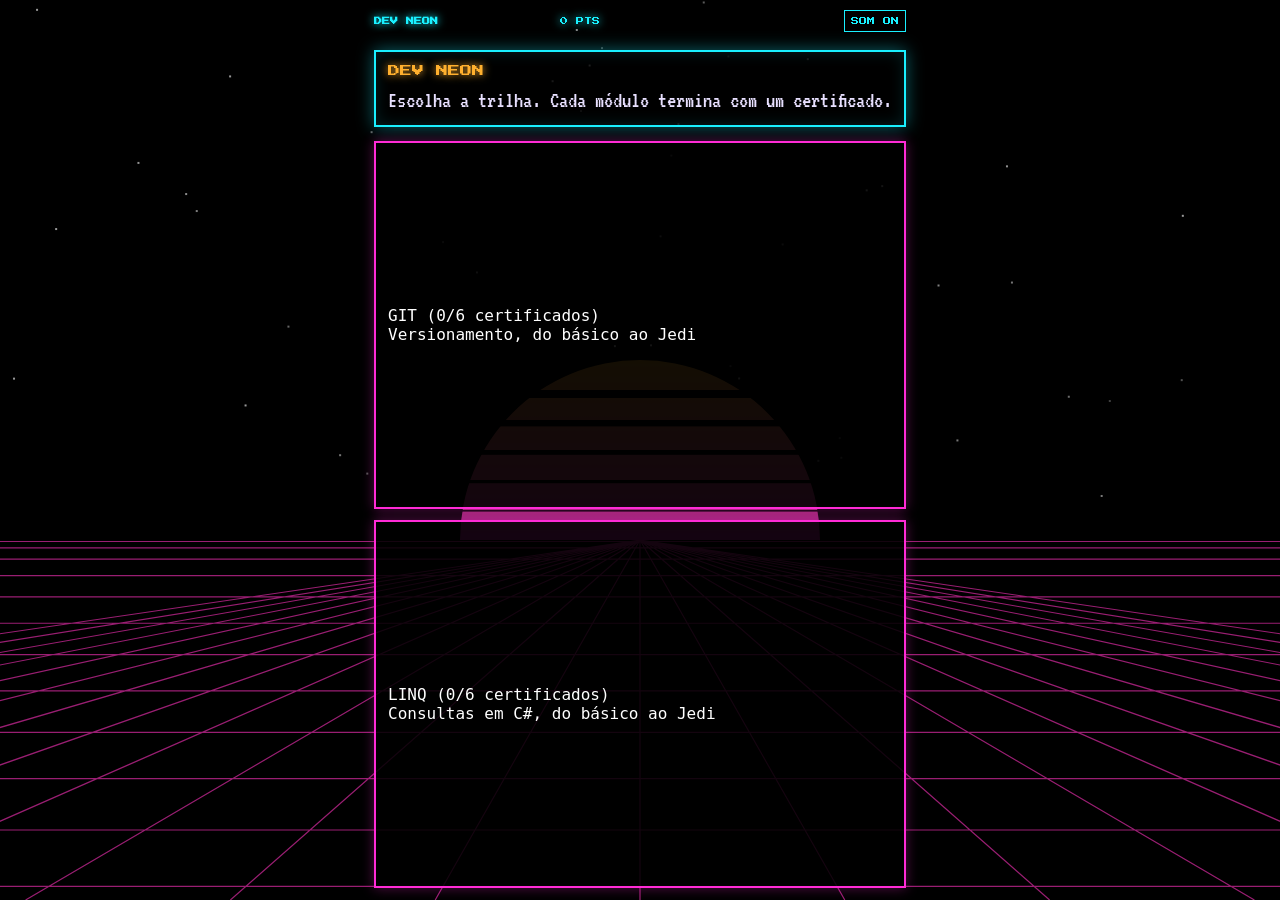
<file: jogos/Dev Neon.html>
<!DOCTYPE html>
<html lang="pt-BR">
<head>
<meta charset="utf-8">
<meta name="viewport" content="width=device-width, initial-scale=1, viewport-fit=cover">
<title>Dev Neon</title>
<link href="https://fonts.googleapis.com/css2?family=Press+Start+2P&family=VT323&display=swap" rel="stylesheet">
<style>
:root{--mag:#ff2bd6;--cyn:#19f0ff;--amb:#ffb02e;--vio:#8a2bff;--grn:#7dffb3;box-sizing:border-box;padding-top:env(safe-area-inset-top,0px);padding-bottom:env(safe-area-inset-bottom,0px)}
*{box-sizing:border-box}
html,body{height:100%;margin:0;overflow:hidden;background:#000;color:#e8e0ff}
html{scroll-padding-top:env(safe-area-inset-top,0px)}
body{font-family:'VT323',ui-monospace,monospace;font-size:clamp(18px,2.8vh,23px);line-height:1.2}
canvas{position:fixed;inset:0;width:100%;height:100%;pointer-events:none}
#bg{opacity:.6}#fx{z-index:9}
#fl{position:fixed;inset:0;pointer-events:none;z-index:8;opacity:0}
#fl.g{animation:fl .5s;background:radial-gradient(circle,#7dffb344,transparent 70%)}
@keyframes fl{from{opacity:1}to{opacity:0}}
#app{position:relative;max-width:560px;height:100%;margin:0 auto;display:flex;flex-direction:column;padding:10px 14px 12px}
header{display:flex;justify-content:space-between;align-items:center;font:8px 'Press Start 2P',monospace;color:var(--cyn);text-shadow:0 0 8px var(--cyn);margin-bottom:8px;gap:6px}
#cb{color:var(--amb);text-shadow:0 0 8px var(--amb)}
#cb.bump{animation:bump .4s}
@keyframes bump{50%{transform:scale(1.5)}}
.bar{display:flex;gap:4px;margin-bottom:10px}
.bar i{flex:1;height:7px;border:1px solid var(--vio);background:#0a0014}
.bar i.on{background:var(--mag);box-shadow:0 0 10px var(--mag)}
.bar i.cur{border-color:var(--cyn);animation:pl 1s infinite alternate}
@keyframes pl{to{box-shadow:0 0 10px var(--cyn);background:#19f0ff55}}
.screen{flex:1;min-height:0;display:flex;flex-direction:column;gap:1.6vh}
.hide{display:none!important}
.mission,.card{border:2px solid var(--cyn);box-shadow:0 0 16px #19f0ff66,inset 0 0 16px #19f0ff22;padding:10px 12px;background:#000c}
.mission h2{font:clamp(9px,1.6vh,12px)/1.6 'Press Start 2P',monospace;margin:0 0 6px;color:var(--amb);text-shadow:0 0 8px var(--amb)}
.mission p,.card p{margin:0}
.tm{height:6px;background:#1a0030;flex:none}
.tm i{display:block;height:100%;background:linear-gradient(90deg,var(--mag),var(--cyn));box-shadow:0 0 8px var(--mag);transform-origin:left}
@keyframes tm{from{transform:scaleX(1)}to{transform:scaleX(0)}}
.opts{flex:1;min-height:0;display:grid;grid-template-rows:repeat(4,1fr);gap:1.3vh}
.opt{font:clamp(12px,2vh,16px) ui-monospace,Menlo,monospace;text-align:left;color:#fff;background:#000d;border:2px solid var(--mag);box-shadow:0 0 12px #ff2bd655;padding:0 12px;cursor:pointer;word-break:break-word;transition:transform .12s;animation:in .4s backwards}
.opt:nth-child(2){animation-delay:.07s}.opt:nth-child(3){animation-delay:.14s}.opt:nth-child(4){animation-delay:.21s}
@keyframes in{from{opacity:0;transform:translateX(-40px) skewX(-12deg)}}
.opt:hover:not(:disabled),.opt:focus-visible{border-color:var(--cyn);box-shadow:0 0 14px var(--cyn);transform:translateX(6px);outline:0}
.opt.bad{border-color:#ff6b8a;color:#ff6b8a;box-shadow:none;animation:sh .35s}
.opt.good{border-color:var(--grn);color:var(--grn);box-shadow:0 0 18px var(--grn);animation:pop .4s}
@keyframes sh{25%{transform:translateX(-10px)}75%{transform:translateX(10px)}}
@keyframes pop{50%{transform:scale(1.06)}}
#mo .opt:disabled{opacity:.4}
.sb{font:8px 'Press Start 2P',monospace;color:var(--cyn);background:transparent;border:1px solid var(--cyn);padding:6px;cursor:pointer;flex:none}
.msg{margin:0;min-height:1.2em;flex:none;color:#ff6b8a}
.pop{position:fixed;z-index:10;font:14px 'Press Start 2P',monospace;color:var(--amb);text-shadow:0 0 10px var(--amb);pointer-events:none;animation:up 1s forwards}
@keyframes up{to{transform:translateY(-70px);opacity:0}}
.card{flex:1;min-height:0;display:flex;flex-direction:column;justify-content:center;gap:1.6vh;animation:in .35s}
.card h3{font:clamp(12px,2.2vh,16px)/1.5 'Press Start 2P',monospace;margin:0;color:var(--cyn);text-shadow:0 0 10px var(--cyn)}
.card p{font-size:clamp(20px,3.4vh,28px);line-height:1.2}
pre{margin:0;padding:10px;background:#0a0014;border-left:3px solid var(--mag);color:var(--grn);font:clamp(12px,1.9vh,15px)/1.5 ui-monospace,Menlo,monospace;white-space:pre-wrap;word-break:break-word}
.dots{display:flex;justify-content:center;gap:8px;flex:none}
.dots i{width:10px;height:10px;border:2px solid var(--vio)}.dots i.on{background:var(--mag);border-color:var(--mag);box-shadow:0 0 8px var(--mag)}
.go{font:11px 'Press Start 2P',monospace;color:#000;background:var(--amb);border:0;padding:15px;cursor:pointer;box-shadow:0 0 14px var(--amb);flex:none;animation:pl 1s infinite alternate}
.go.alt{background:transparent;color:var(--cyn);border:2px solid var(--cyn);box-shadow:none;animation:none}
button:focus-visible{outline:2px solid #fff;outline-offset:2px}
.ad{flex:none;border:1px dashed var(--vio);color:#7b6aa8;text-align:center;padding:6px;font-size:16px}
.cert{border:3px double var(--amb);box-shadow:0 0 28px #ffb02e88;background:#000e;padding:2vh 12px;text-align:center;flex:1;min-height:0;display:flex;flex-direction:column;justify-content:center;gap:1.4vh;animation:in .5s}
.cert h2{font:clamp(12px,3.6vw,18px)/1.6 'Press Start 2P',monospace;color:var(--amb);text-shadow:0 0 12px var(--amb);margin:0}
.cert p{margin:0}
.nm{font:clamp(13px,4.2vw,22px) 'Press Start 2P',monospace;color:#fff;text-shadow:2px 0 var(--mag),-2px 0 var(--cyn);word-break:break-word}
.row{display:flex;gap:8px;flex:none}
.row input{flex:1;min-width:0;border:2px solid var(--cyn);background:#000;color:#fff;font:20px 'VT323',monospace;padding:8px}
.row .go{padding:12px 8px;font-size:9px}
@media print{canvas,#fl,.noprint{display:none!important}html,body{overflow:visible;-webkit-print-color-adjust:exact;print-color-adjust:exact}}
@media (prefers-reduced-motion:reduce){*{animation:none!important}}
</style>
</head>
<body>
<canvas id="bg"></canvas><canvas id="fx"></canvas><div id="fl"></div>
<div id="app">
<header><b id="ph"></b><span id="sc"></span><span id="cb"></span><button id="sn" class="sb">SOM ON</button></header>
<div class="bar" id="bar"></div>

<section id="hm" class="screen hide"><div class="mission"><h2>DEV NEON</h2><p>Escolha a trilha. Cada módulo termina com um certificado.</p></div><div class="opts" id="ho" style="grid-template-rows:repeat(2,1fr)"></div></section>

<section id="mn" class="screen hide"><div class="mission"><h2>Escolha o módulo</h2><p>Cada módulo termina com um certificado.</p></div><div class="opts" id="mo" style="grid-template-rows:repeat(6,1fr)"></div><button class="go alt" id="hb">Trocar de trilha</button></section>

<section id="q" class="screen">
 <div class="mission"><h2 id="mt"></h2><p id="mm"></p></div>
 <div class="tm"><i id="tb"></i></div>
 <div class="opts" id="opts"></div>
 <p class="msg" id="msg" aria-live="polite"></p>
</section>

<section id="e" class="screen hide">
 <div class="card"><h3 id="et"></h3><p id="ep"></p><pre id="ex" class="hide"></pre></div>
 <div class="dots" id="dots"></div>
 <div class="ad hide" id="ad">Espaço de anúncio</div>
 <button class="go" id="nx">Continuar</button>
</section>

<section id="f" class="screen hide">
 <div class="cert">
  <h2 id="ch"></h2>
  <p>Este certificado reconhece que</p>
  <div class="nm" id="cn">Seu nome</div>
  <p>concluiu o módulo <b id="cm"></b> da trilha <b id="ct"></b> do Dev Neon com <b id="cs"></b> pontos.<br>Seu poder dev só cresce.</p>
  <p id="ci" style="color:#9c8fc4;font-size:16px"></p>
 </div>
 <div class="row noprint"><input id="nm" placeholder="Seu nome" maxlength="40" aria-label="Seu nome"><button class="go alt" id="pr">Salvar PDF</button><button class="go alt" id="ag">Próximo módulo</button><button class="go alt" id="mu">Menu</button></div>
 <div class="ad noprint">Login com Google e verificação do certificado entram na versão com Firebase.</div>
</section>
</div>

<script>
(function(){
var OLD=[
['init','Você criou a pasta meu-jogo, mas o Git ainda não observa nada nela. Qual comando começa um repositório?','git init',['git start','git new','git begin'],
'Cria a pasta oculta .git, onde o Git guarda todo o histórico do projeto.',
'Daqui em diante o Git acompanha os arquivos desta pasta. Você roda uma vez por projeto.',
'$ cd meu-jogo\n$ git init\nInitialized empty Git repository',
'É abrir um caderno novo e colar a capa: nenhuma página escrita ainda, mas tudo pronto para anotar a história.'],
['add','Você alterou o index.html. Como colocá-lo na caixa de preparo para o próximo commit?','git add index.html',['git save index.html','git stage-commit index.html','git push index.html'],
'Move a mudança para a área de preparo (staging), escolhendo o que entra no próximo commit.',
'O Git não grava tudo sozinho: você escolhe o que vai. Com git add . você prepara tudo de uma vez.',
'$ git add index.html\n$ git status\nChanges to be committed: index.html',
'É separar na caixa de mudança só o que vai na viagem. O que ficou fora da caixa não entra no caminhão.'],
['commit','O arquivo está preparado. Como gravar uma foto permanente do projeto, com mensagem?','git commit -m "Cria tela inicial"',['git save -m "Cria tela inicial"','git commit --push "Cria tela inicial"','git add -m "Cria tela inicial"'],
'Cria um commit: um ponto no histórico com tudo o que estava preparado, mais autor, data e mensagem.',
'Cada commit ganha um ID único e você pode voltar a ele quando quiser. O -m define a mensagem.',
'$ git commit -m "Cria tela inicial"\n[main 3f2a9c1] Cria tela inicial',
'É o save do videogame: se a próxima fase der errado, você volta exatamente para esse ponto.'],
['branch','Você quer testar uma ideia sem mexer no código principal. Qual comando cria a branch chefe-final e já entra nela?','git checkout -b chefe-final',['git branch -d chefe-final','git merge chefe-final','git clone chefe-final'],
'Cria uma nova linha do tempo (branch) e troca para ela.',
'Uma branch é só um ponteiro leve para um commit. Os commits novos ficam nela e a main continua intacta.',
'$ git checkout -b chefe-final\nSwitched to a new branch',
'É abrir um universo paralelo: você bagunça à vontade lá e o universo original segue em paz.'],
['merge','A ideia deu certo! Você está na main e quer trazer o trabalho da chefe-final. Qual comando?','git merge chefe-final',['git join chefe-final','git combine chefe-final','git fetch chefe-final'],
'Une os commits de outra branch na branch em que você está.',
'Se as duas branches mexeram no mesmo trecho, o Git pede que você resolva o conflito manualmente.',
'$ git checkout main\n$ git merge chefe-final\nFast-forward',
'É juntar dois rios em um: a água de cada um (o histórico) passa a correr no mesmo leito.'],
['push','Seu código só existe no seu computador. Como enviá-lo ao GitHub (remoto origin)?','git push origin main',['git upload origin main','git pull origin main','git send main origin'],
'Envia seus commits locais para o repositório remoto.',
'origin é o apelido do endereço remoto e main é a branch enviada. O caminho inverso é o git pull.',
'$ git push origin main\nTo github.com/voce/meu-jogo.git',
'É subir o save do jogo para a nuvem: seu time (e você, em outro PC) passa a ver sua evolução.'],
['stash','No meio de uma mudança surgiu um bug urgente em outra branch. Como guardar o trabalho pela metade, sem commitar?','git stash',['git hide','git reset --hard','git commit --draft'],
'Guarda as mudanças não commitadas numa gaveta e deixa a pasta limpa.',
'Ao terminar o bug, git stash pop traz tudo de volta. Já o reset --hard apagaria seu trabalho.',
'$ git stash\nSaved working directory\n$ git stash pop',
'É jogar o que está na mesa dentro de uma gaveta para atender uma visita. Depois você abre e continua de onde parou.'],
['revert','Um commit quebrou o jogo e já foi enviado ao time. Qual comando o desfaz com um novo commit, sem apagar o histórico?','git revert HEAD',['git reset --hard HEAD~1','git delete HEAD','git undo'],
'Cria um novo commit que desfaz as mudanças de um commit anterior.',
'O histórico original fica preservado, por isso é o jeito seguro em branches compartilhadas. O reset reescreve a história.',
'$ git revert HEAD\n[main 8b1d4e2] Revert "Quebra o jogo"',
'É publicar uma errata no jornal: a edição errada continua nos arquivos, mas existe uma correção oficial depois dela.']
];
var X=[
['status','Você esqueceu o que mudou. Qual comando mostra o que foi alterado e o que está preparado?','git status',['git look','git show-all','git check'],
'Mostra o estado da pasta: o que mudou, o que está preparado e o que é novo.','Não altera nada, só informa. Use antes de cada commit.','$ git status\nChanges not staged: index.html','É o painel do carro: mostra tudo sem mexer em nada.'],
['log','Você quer ver o histórico de commits. Qual comando?','git log',['git history','git past','git commits'],
'Lista os commits do mais novo ao mais antigo.','Com --oneline, cada commit ocupa uma linha só.','$ git log --oneline\n3f2a9c1 Cria tela inicial','É o diário de bordo do projeto.'],
['diff','Antes de commitar, você quer ver linha a linha o que mudou. Qual comando?','git diff',['git compare','git changes','git what'],
'Mostra as diferenças entre versões, linha por linha.','Linhas com + foram adicionadas e linhas com - foram removidas.','$ git diff\n- <h1>Oi</h1>\n+ <h1>Olá</h1>','É o jogo dos sete erros entre duas versões.'],
['clone','Você tem a URL de um projeto no GitHub e quer baixá-lo com todo o histórico. Qual comando?','git clone URL',['git download URL','git get URL','git fork URL'],
'Copia um repositório remoto inteiro para o seu computador.','Traz arquivos, branches e histórico, e já configura o origin para você.','$ git clone https://github.com/voce/jogo.git','É baixar o jogo inteiro com todos os saves antigos.'],
['pull','Um colega enviou novidades. Qual comando baixa e junta tudo na sua branch?','git pull',['git get','git sync','git down'],
'Baixa os commits novos do remoto e já junta na sua branch.','É um git fetch (baixar) seguido de um git merge (juntar).','$ git pull\nUpdating 3f2a9c1..8b1d4e2','É abrir o app e ele sincronizar o save da nuvem com o seu.'],
['commit --amend','Você acabou de commitar e errou a mensagem. Como corrigir o último commit?','git commit --amend',['git commit --fix','git revert --msg','git rename HEAD'],
'Refaz o último commit com nova mensagem ou arquivos.','Troca o commit por um novo, com outro ID. Evite em commits já enviados.','$ git commit --amend -m "Corrige título"','É reescrever a etiqueta da caixa antes de lacrar o caminhão.'],
['cherry-pick','Só um commit (a1b2c3d) de outra branch interessa. Como trazer apenas ele?','git cherry-pick a1b2c3d',['git merge a1b2c3d --only','git pick a1b2c3d','git grab a1b2c3d'],
'Copia um commit específico para a branch atual.','Cria um novo commit com as mesmas mudanças, sem trazer o resto da branch.','$ git cherry-pick a1b2c3d','É pegar só a cereja do bolo, sem levar o bolo inteiro.'],
['rebase','Sua branch ficou para trás da main. Qual comando reaplica seus commits por cima da main, deixando o histórico linear?','git rebase main',['git merge --linear main','git rewind main','git rebuild main'],
'Move seus commits para começarem na ponta de outra branch.','Reescreve os commits com novos IDs. Não use em branches compartilhadas.','$ git checkout chefe-final\n$ git rebase main','É recortar seu capítulo e colar depois do último capítulo novo do livro.'],
['reset --soft','Você quer desfazer o último commit, mas manter as mudanças preparadas. Qual comando?','git reset --soft HEAD~1',['git reset --hard HEAD~1','git revert --soft HEAD','git undo --keep'],
'Volta a branch um commit, mantendo seu trabalho preparado.','--soft mantém tudo, --mixed mantém só os arquivos e --hard apaga tudo.','$ git reset --soft HEAD~1','É voltar a fita um passo, mas deixar as peças em cima da mesa.'],
['restore','Você bagunçou o index.html e quer voltar à versão do último commit. Qual comando?','git restore index.html',['git revert index.html','git undo index.html','git reset --keep index.html'],
'Descarta as mudanças não commitadas de um arquivo.','Cuidado: o que não foi commitado não tem volta.','$ git restore index.html','É o botão "desfazer tudo" do editor, sem Ctrl+Z.'],
['bisect','O jogo quebrou, mas você não sabe em qual dos 200 commits. Qual comando caça o culpado por busca binária?','git bisect start',['git hunt start','git blame --find','git log --bug'],
'Encontra o commit que introduziu um bug.','Você marca commits como good ou bad e o Git divide o intervalo ao meio até achar o culpado.','$ git bisect start\n$ git bisect bad\n$ git bisect good v1.0','É adivinhar um número de 1 a 200 ouvindo "maior" ou "menor": em uns 8 palpites você acha.'],
['reflog','Você apagou uma branch sem querer. Qual comando mostra por onde o HEAD passou, para resgatar commits "perdidos"?','git reflog',['git log --deleted','git recover','git history --all'],
'Mostra o diário de todos os lugares onde o HEAD esteve.','Com o ID encontrado, git checkout -b resgate ID recupera o trabalho.','$ git reflog\n8b1d4e2 HEAD@{2}: commit: Cria fase','É a câmera de segurança do Git: tem o vídeo de tudo que passou.'],
['rebase -i','Você tem 5 commits bagunçados e quer juntá-los em um só antes do PR. Qual comando abre a edição interativa?','git rebase -i HEAD~5',['git squash HEAD~5','git merge --squash-all HEAD~5','git commit --combine 5'],
'Abre a lista dos últimos commits para juntar, reordenar, renomear ou apagar.','Troque "pick" por "squash" ou "reword" em cada linha e salve.','$ git rebase -i HEAD~5\npick a1b2c3d ...\nsquash 3f2a9c1 ...','É editar o filme: cortar cenas, juntar takes e reordenar antes da estreia.'],
['push --force-with-lease','Após o rebase, você precisa sobrescrever a branch remota sem apagar commits novos de colegas. Qual comando?','git push --force-with-lease',['git push --force','git push --overwrite','git push --hard'],
'Força o envio, mas só se o remoto estiver como você viu da última vez.','Se alguém enviou algo novo, o Git recusa. O --force puro passaria por cima de tudo.','$ git push --force-with-lease origin chefe-final','É trocar a fechadura só se ninguém entrou desde que você olhou. O --force derruba a porta de qualquer jeito.'],
['worktree','Você precisa abrir duas branches ao mesmo tempo, em pastas diferentes, sem clonar de novo. Qual comando?','git worktree add ../hotfix hotfix',['git clone --local ../hotfix','git branch --folder ../hotfix','git stash --dir ../hotfix'],
'Cria uma segunda pasta de trabalho ligada ao mesmo repositório.','Cada pasta tem sua branch, mas todas compartilham o mesmo histórico, sem duplicar nada.','$ git worktree add ../hotfix hotfix','É ter duas mesas no mesmo escritório, usando o mesmo arquivo central.'],
['blame','Quem escreveu esta linha esquisita, e em qual commit?','git blame index.html',['git who index.html','git author index.html','git trace index.html'],
'Mostra, linha por linha, quem alterou por último e em qual commit.','Com o ID, git show abre o commit e explica o contexto da mudança.','$ git blame index.html\n3f2a9c1 (Ana) <h1>Olá</h1>','É a ficha de quem assinou cada linha do contrato.']
];
var MG=[
{n:'BÁSICO',s:'init, add, commit, status',q:[OLD[0],OLD[1],OLD[2],X[0]]},
{n:'INTERMEDIÁRIO',s:'log, diff, branch, merge',q:[X[1],X[2],OLD[3],OLD[4]]},
{n:'AVANÇADO',s:'clone, push, pull, stash',q:[X[3],OLD[5],X[4],OLD[6]]},
{n:'MESTRE',s:'amend, cherry-pick, rebase, revert',q:[X[5],X[6],X[7],OLD[7]]},
{n:'DOUTOR',s:'reset, restore, bisect, reflog',q:[X[8],X[9],X[10],X[11]]},
{n:'JEDI',s:'rebase -i, force-with-lease, worktree, blame',q:[X[12],X[13],X[14],X[15]]}
];
var Y=[
['Where','Você tem uma lista nums e quer só os números pares. Qual expressão filtra?','nums.Where(n => n % 2 == 0)',['nums.Select(n => n % 2 == 0)','nums.Filter(n => n % 2 == 0)','nums.Find(n => n % 2 == 0)'],
'Filtra a lista e devolve só os itens que atendem à condição.','A lambda devolve true ou false para cada item e só os true passam.','var pares = nums.Where(n => n % 2 == 0);\n// [1,2,3,4] → [2,4]','É a peneira do garimpeiro: a água passa e só as pepitas ficam.'],
['Select','Dada a lista de produtos, você quer só os nomes. Qual expressão?','produtos.Select(p => p.Nome)',['produtos.Where(p => p.Nome)','produtos.Map(p => p.Nome)','produtos.Pick(p => p.Nome)'],
'Transforma cada item em outra coisa (projeção).','Devolve uma sequência do mesmo tamanho, com o resultado da lambda para cada item.','var nomes = produtos.Select(p => p.Nome);\n// [Livro, Caneta]','É a máquina de suco: entra a fruta e sai o suco, uma de cada vez.'],
['OrderBy','Você quer os produtos do mais barato ao mais caro.','produtos.OrderBy(p => p.Preco)',['produtos.Sort(p => p.Preco)','produtos.OrderDescending(p => p.Preco)','produtos.GroupBy(p => p.Preco)'],
'Ordena de forma crescente pela chave escolhida.','OrderByDescending inverte. A lista original não muda: você recebe uma nova sequência.','var baratos = produtos.OrderBy(p => p.Preco);','É arrumar a fila por altura, do menor ao maior.'],
['FirstOrDefault','Você quer o primeiro produto da categoria Livro, ou null se não houver nenhum.','produtos.FirstOrDefault(p => p.Cat == "Livro")',['produtos.First(p => p.Cat == "Livro")','produtos.Where(p => p.Cat == "Livro")','produtos.Last(p => p.Cat == "Livro")'],
'Devolve o primeiro item que atende à condição, ou o valor padrão (null) se nenhum atender.','First lança exceção quando não encontra nada. FirstOrDefault não.','var livro = produtos.FirstOrDefault(p => p.Cat == "Livro");','É procurar a meia vermelha na gaveta: se não achar, você volta de mãos vazias, sem desastre.'],
['Any','Você quer saber se existe pelo menos um produto sem estoque. Qual expressão devolve true ou false?','produtos.Any(p => p.Estoque == 0)',['produtos.Contains(p => p.Estoque == 0)','produtos.Where(p => p.Estoque == 0)','produtos.All(p => p.Estoque == 0)'],
'Responde se pelo menos um item atende à condição.','Para na primeira correspondência, então é rápido. All exige que todos atendam.','bool falta = produtos.Any(p => p.Estoque == 0);','É perguntar "tem alguém aí?" e parar de gritar assim que alguém responde.'],
['Sum','Você quer o valor total do carrinho somando os preços.','carrinho.Sum(p => p.Preco)',['carrinho.Count(p => p.Preco)','carrinho.Add(p => p.Preco)','carrinho.Total(p => p.Preco)'],
'Soma um valor numérico de cada item.','Count conta, Average tira a média, Min e Max pegam os extremos.','decimal total = carrinho.Sum(p => p.Preco);','É passar as compras no caixa: cada item soma ao total.'],
['Skip e Take','Numa paginação, pule os 10 primeiros itens e pegue os 5 seguintes.','lista.Skip(10).Take(5)',['lista.Take(10).Skip(5)','lista.Take(5).Skip(10)','lista.Page(2, 5)'],
'Skip ignora os primeiros itens e Take pega os próximos.','A ordem importa: pula primeiro, pega depois. Inverter dá outro resultado.','var pagina3 = lista.Skip(10).Take(5);','É folhear um livro: pule 10 páginas e leia as 5 seguintes.'],
['Distinct','A lista tem números repetidos e você quer cada valor uma única vez.','nums.Distinct()',['nums.Unique()','nums.Single()','nums.Reverse()'],
'Remove as duplicatas e mantém cada valor uma vez.','Compara pela igualdade padrão. Para objetos, use DistinctBy(x => x.Id).','// [1,2,2,3,3] → [1,2,3]\nvar u = nums.Distinct();','É convidar cada pessoa uma única vez para a festa, mesmo que ela esteja três vezes na lista.'],
['GroupBy','Você quer agrupar os produtos por categoria.','produtos.GroupBy(p => p.Cat)',['produtos.OrderBy(p => p.Cat)','produtos.Select(p => p.Cat)','produtos.Distinct(p => p.Cat)'],
'Separa os itens em grupos pela chave escolhida.','Cada grupo tem uma Key (a categoria) e os itens que pertencem a ela.','foreach (var g in produtos.GroupBy(p => p.Cat))\n  Console.WriteLine($"{g.Key}: {g.Count()}");','É separar as meias em gavetas por cor.'],
['Join','Você tem pedidos e clientes e quer casar cada pedido com seu cliente pelo Id.','pedidos.Join(clientes, p => p.ClienteId, c => c.Id, ...)',['pedidos.Concat(clientes)','pedidos.Zip(clientes)','pedidos.Merge(clientes, p => p.ClienteId)'],
'Casa itens de duas listas que compartilham uma chave.','Você informa a chave de cada lado e o que montar com cada par. É o INNER JOIN do SQL.','var r = pedidos.Join(clientes,\n  p => p.ClienteId, c => c.Id,\n  (p, c) => new { c.Nome, p.Total });','É ligar cada convidado à sua mesa pelo número do convite.'],
['SelectMany','Cada pedido tem uma lista de itens e você quer uma lista única com todos os itens.','pedidos.SelectMany(p => p.Itens)',['pedidos.Select(p => p.Itens)','pedidos.Concat(p => p.Itens)','pedidos.Where(p => p.Itens)'],
'Achata listas dentro de listas em uma só.','Select devolveria uma lista de listas. SelectMany junta tudo.','// [[a,b],[c]] → [a,b,c]\nvar itens = pedidos.SelectMany(p => p.Itens);','É despejar várias caixas de peças numa mesa só.'],
['ToDictionary','Você quer achar um produto pelo Id de forma instantânea.','produtos.ToDictionary(p => p.Id)',['produtos.ToList(p => p.Id)','produtos.GroupBy(p => p.Id)','produtos.OrderBy(p => p.Id)'],
'Transforma a lista em dicionário usando a chave escolhida.','A chave precisa ser única, senão há exceção. Depois, dic[42] acha o item na hora.','var dic = produtos.ToDictionary(p => p.Id);\nvar p42 = dic[42];','É trocar a fila do guarda-volumes por fichas numeradas: mostrou o número, pegou a mala.'],
['ThenBy','Ordene por categoria e, dentro de cada categoria, por preço.','produtos.OrderBy(p => p.Cat).ThenBy(p => p.Preco)',['produtos.OrderBy(p => p.Cat).OrderBy(p => p.Preco)','produtos.OrderBy(p => p.Cat, p => p.Preco)','produtos.GroupBy(p => p.Cat).OrderBy(p => p.Preco)'],
'Adiciona um critério de desempate à ordenação.','Um segundo OrderBy refaria tudo e perderia a primeira ordem. ThenBy mantém.','produtos.OrderBy(p => p.Cat)\n        .ThenBy(p => p.Preco);','É ordenar alunos por turma e, dentro de cada turma, por ordem alfabética.'],
['MaxBy','Você quer o produto mais caro (o objeto inteiro, não só o preço).','produtos.MaxBy(p => p.Preco)',['produtos.Max(p => p.Preco)','produtos.OrderBy(p => p.Preco)','produtos.First(p => p.Preco)'],
'Devolve o item que tem o maior valor na chave escolhida.','Max devolve só o valor, MaxBy devolve o objeto. Existe MinBy também (.NET 6+).','var caro = produtos.MaxBy(p => p.Preco);','É perguntar quem é o jogador mais alto e receber o jogador, não a altura.'],
['Zip','Você tem nomes e notas em listas paralelas e quer juntar cada nome com sua nota.','nomes.Zip(notas, (n, x) => $"{n}: {x}")',['nomes.Join(notas)','nomes.Concat(notas)','nomes.SelectMany(notas)'],
'Combina duas listas posição por posição.','Para quando a lista menor termina.','// [Ana,Bia] + [8,9]\n// → ["Ana: 8","Bia: 9"]','É o zíper da jaqueta: um dente de cada lado se encaixa, um a um.'],
['Chunk','Você quer dividir 100 itens em lotes de 20 para processar.','itens.Chunk(20)',['itens.Split(20)','itens.Take(20)','itens.GroupBy(20)'],
'Divide a sequência em blocos de tamanho fixo (.NET 6+).','O último bloco pode ser menor se a divisão não for exata.','foreach (var lote in itens.Chunk(20))\n  Processar(lote);','É dividir um baralho em montinhos de 20 cartas.'],
['Any vs Count','Para saber só se a lista tem algum item, qual forma é mais eficiente?','lista.Any()',['lista.Count() > 0','lista.ToList().Count > 0','lista.Sum() > 0'],
'Verifica se existe ao menos um item, sem contar todos.','Count() pode percorrer a sequência inteira (ou consultar o banco todo). Any para no primeiro.','if (pedidos.Any()) Processar();','É espiar pela porta para ver se tem gente, em vez de contar a plateia inteira.'],
['ToList (execução adiada)','A consulta Where só roda quando você a percorre, e roda de novo a cada vez. Como executar uma vez e guardar o resultado?','var r = consulta.ToList();',['var r = consulta.AsEnumerable();','var r = consulta.Select(x => x);','var r = consulta.Skip(0);'],
'Executa a consulta na hora e guarda o resultado numa lista.','LINQ tem execução adiada. ToList, ToArray, Count e First forçam a execução.','var q = nums.Where(n => n > 2); // não rodou\nnums.Add(9);\nvar r = q.ToList(); // roda aqui, com o 9','É a diferença entre o pedido anotado e o prato servido: ToList é o garçom chegando à mesa.'],
['Single','Você quer o item de Id 7 e quer erro se houver zero ou mais de um (dado inconsistente).','produtos.Single(p => p.Id == 7)',['produtos.First(p => p.Id == 7)','produtos.FirstOrDefault(p => p.Id == 7)','produtos.Last(p => p.Id == 7)'],
'Devolve o único item que atende, e lança exceção se houver zero ou mais de um.','Serve para garantir unicidade. SingleOrDefault aceita zero, mas ainda erra com dois.','var p = produtos.Single(p => p.Id == 7);','É o segurança que só deixa entrar se o convite for único: dois iguais, ele chama a gerência.'],
['DefaultIfEmpty','Você quer um LEFT JOIN: todos os clientes, mesmo os sem pedidos. Qual operador devolve um padrão quando o grupo vem vazio?','.DefaultIfEmpty()',['.OrDefault()','.IfEmpty()','.Coalesce()'],
'Se a sequência vier vazia, devolve um item padrão (null) em vez de nada.','Com GroupJoin e DefaultIfEmpty, os clientes sem pedidos continuam na lista, com pedido null.','from c in clientes\njoin p in pedidos on c.Id equals p.ClienteId into g\nfrom p in g.DefaultIfEmpty()\nselect new { c.Nome, p }','É reservar uma cadeira para cada convidado, mesmo que ele traga zero acompanhantes.'],
['AsParallel','Uma consulta pesada processa 1 milhão de itens num PC com vários núcleos. Como paralelizar?','itens.AsParallel().Where(Pesado)',['itens.Async().Where(Pesado)','itens.Parallel().Where(Pesado)','itens.ToThread().Where(Pesado)'],
'Ativa o PLINQ, que divide o trabalho entre vários núcleos.','Só compensa em cálculos pesados. A ordem se perde, a menos que use AsOrdered().','var r = itens.AsParallel()\n             .Where(x => EhPrimo(x))\n             .ToList();','É chamar vários cozinheiros para a mesma encomenda, em vez de um só.'],
['let','Na sintaxe de consulta, você quer calcular o total uma vez e reutilizá-lo no filtro e no select. Qual palavra-chave guarda esse valor?','let',['var','set','into'],
'Cria uma variável temporária dentro da consulta.','Calcula uma vez por item e permite reusar nas cláusulas seguintes.','from p in pedidos\nlet total = p.Qtd * p.Preco\nwhere total > 100\nselect new { p.Id, total }','É anotar o resultado da conta no canto da folha para não refazer.'],
['Aggregate','Você quer unir uma lista de palavras numa frase única, acumulando o resultado passo a passo.','palavras.Aggregate((a, b) => a + " " + b)',['palavras.Sum((a, b) => a + " " + b)','palavras.Reduce((a, b) => a + " " + b)','palavras.Join((a, b) => a + " " + b)'],
'Combina todos os itens num único resultado, acumulando um passo de cada vez.','A lambda recebe o acumulado e o próximo item. Sum, Min e Max são casos particulares.','// ["a","b","c"] → "a b c"','É a bola de neve descendo a ladeira: a cada metro, ela junta mais neve.'],
['yield return','Você quer criar o seu próprio operador LINQ, preguiçoso, que devolve itens um a um. Qual palavra-chave usa dentro do método?','yield return',['return each','await foreach','emit item'],
'Cria um iterador: devolve um item de cada vez, pausando o método entre eles.','É assim que o Where funciona por dentro: o código só roda quando alguém pede o próximo item.','static IEnumerable<T> Cada2<T>(\n  this IEnumerable<T> s) {\n  int i = 0;\n  foreach (var x in s)\n    if (i++ % 2 == 0) yield return x;\n}','É a máquina de chiclete: ela só solta o próximo quando você gira a manivela.']
];
var ML=[
{n:'BÁSICO',s:'Where, Select, OrderBy, FirstOrDefault',q:[Y[0],Y[1],Y[2],Y[3]]},
{n:'INTERMEDIÁRIO',s:'Any, Sum, Skip/Take, Distinct',q:[Y[4],Y[5],Y[6],Y[7]]},
{n:'AVANÇADO',s:'GroupBy, Join, SelectMany, ToDictionary',q:[Y[8],Y[9],Y[10],Y[11]]},
{n:'MESTRE',s:'ThenBy, MaxBy, Zip, Chunk',q:[Y[12],Y[13],Y[14],Y[15]]},
{n:'DOUTOR',s:'Any vs Count, ToList, Single, DefaultIfEmpty',q:[Y[16],Y[17],Y[18],Y[19]]},
{n:'JEDI',s:'AsParallel, let, Aggregate, yield return',q:[Y[20],Y[21],Y[22],Y[23]]}
];
var TR=[{n:'GIT',p:'git ',d:'Versionamento, do básico ao Jedi',m:MG},{n:'LINQ',p:'LINQ ',d:'Consultas em C#, do básico ao Jedi',m:ML}];
var M=MG;
var $=function(i){return document.getElementById(i)},RM=matchMedia('(prefers-reduced-motion:reduce)').matches;
var n=0,S=0,K=0,st=0,t0=0,tw=0,ty=0,full='',P=[],T=0,m=0,S0=0,u=0,tk=0,U=[0,0],D=OLD;
function el(t,c,x){var e=document.createElement(t);if(c)e.className=c;if(x!=null)e.textContent=x;return e}
function sv(){try{localStorage.setItem('devneon',(U[tk]=u,JSON.stringify({U:U,S:S})))}catch(e){}}
function show(id){['hm','mn','q','e','f'].forEach(function(x){$(x).classList.toggle('hide',x!=id)})}
function hud(all){
 $('ph').textContent=M[m].n+' '+(n+1)+'/'+D.length;$('sc').textContent=S+' PTS';
 $('cb').textContent=K>1?'x'+K+' COMBO':'';
 var b=$('bar');b.innerHTML='';D.forEach(function(_,i){b.appendChild(el('i',i<n||all?'on':i==n?'cur':''))})}
function load(i){
 n=i;var d=D[n];show('q');$('mt').textContent='> '+TR[tk].p+d[0];$('mm').textContent=d[1];$('msg').textContent='';
 var o=$('opts');o.innerHTML='';
 [d[2]].concat(d[3]).map(function(x){return[Math.random(),x]}).sort(function(a,b){return a[0]-b[0]}).forEach(function(p){
  var b=el('button','opt',p[1]);b.onclick=function(){pick(b,p[1])};o.appendChild(b)});
 var tb=$('tb');tb.style.animation='none';void tb.offsetWidth;tb.style.animation='tm 20s linear forwards';t0=Date.now();
 hud();sv();
}
function pop(b,t){var r=b.getBoundingClientRect(),e=el('div','pop',t);e.style.left=(r.left+r.width/2-30)+'px';e.style.top=r.top+'px';document.body.appendChild(e);setTimeout(function(){e.remove()},1000)}
function burst(b){if(RM)return;var r=b.getBoundingClientRect(),C=['#ff2bd6','#19f0ff','#ffb02e','#7dffb3'];
 for(var i=0;i<46;i++)P.push({x:r.left+r.width/2,y:r.top+r.height/2,vx:(Math.random()-.5)*12,vy:(Math.random()-.8)*10,l:55,c:C[i%4]})}
function pick(b,v){
 var d=D[n],m=$('msg');
 if(v!=d[2]){sfx('bad');K=0;b.className='opt bad';b.disabled=true;m.textContent='Esse não! Combo zerado. Tente outra.';hud();return}
 var bonus=Math.max(0,Math.round(50*(1-(Date.now()-t0)/20000))),g=100+bonus+K*20;K++;S+=g;
 $('tb').style.animationPlayState='paused';sfx('good');
 [].forEach.call($('opts').children,function(x){x.disabled=true});
 b.className='opt good';pop(b,'+'+g);burst(b);$('fl').className='';void $('fl').offsetWidth;$('fl').className='g';
 hud();$('cb').classList.remove('bump');void $('cb').offsetWidth;$('cb').classList.add('bump');
 setTimeout(function(){show('e');step(0)},RM?0:850);
}
function step(i){
 st=i;sfx('blip');var d=D[n],t=['O que faz','Como funciona','Exemplo','Analogia'];
 $('et').textContent=t[i];var ex=i==2;$('ex').classList.toggle('hide',!ex);$('ep').classList.toggle('hide',ex);
 clearInterval(tw);ty=0;
 if(ex)$('ex').textContent=d[6];
 else{full=d[4+i-(i==3?0:0)];full=[d[4],d[5],'',d[7]][i];var p=$('ep'),k=0;p.textContent='';
  if(RM){p.textContent=full}else{ty=1;tw=setInterval(function(){p.textContent=full.slice(0,++k);if(k>=full.length){clearInterval(tw);ty=0}},16)}}
 var dots=$('dots');dots.innerHTML='';for(var j=0;j<4;j++)dots.appendChild(el('i',j<=i?'on':''));
 var last=n==D.length-1;$('ad').classList.toggle('hide',!(i==3&&!last));
 $('nx').textContent=i<3?'Continuar':last?'Pegar meu certificado':'Próxima fase';
}
$('nx').onclick=function(){
 if(ty){clearInterval(tw);ty=0;$('ep').textContent=full;return}
 if(st<3)return step(st+1);
 if(n<D.length-1)return load(n+1);
 hud(true);show('f');sfx('win');u=Math.max(u,m+1);sv();$('ch').textContent='Certificado '+TR[tk].n+': '+M[m].n;$('ct').textContent=TR[tk].n;$('cm').textContent=M[m].n;$('cs').textContent=S-S0;$('ag').textContent=m<M.length-1?'Próximo módulo':'Menu';
 $('ci').textContent='ID GIT-'+Math.random().toString(36).slice(2,10).toUpperCase()+' | '+new Date().toLocaleDateString('pt-BR');
};
$('nm').addEventListener('input',function(){$('cn').textContent=this.value.trim()||'Seu nome'});
$('pr').onclick=function(){window.print()};
function start(i){sfx('start');m=i;D=M[m].q;S0=S;K=0;load(0)}
function menu(){show('mn');$('ph').textContent='DEV · '+TR[tk].n;$('sc').textContent=S+' PTS';$('cb').textContent='';
 var b=$('bar');b.innerHTML='';M.forEach(function(_,i){b.appendChild(el('i',i<u?'on':i==u?'cur':''))});
 var o=$('mo');o.innerHTML='';M.forEach(function(x,i){var t=el('button','opt',(i+1)+'. '+x.n+(i<u?' [certificado]':i>u?' [bloqueado]':'')+'\n'+x.s);t.disabled=i>u;t.style.whiteSpace='pre-line';t.onclick=function(){start(i)};o.appendChild(t)})}
$('ag').onclick=function(){if(m<M.length-1)start(m+1);else menu()};$('mu').onclick=menu;$('hb').onclick=function(){sfx('blip');home()};
function home(){U[tk]=u;show('hm');$('ph').textContent='DEV NEON';$('sc').textContent=S+' PTS';$('cb').textContent='';$('bar').innerHTML='';
 var o=$('ho');o.innerHTML='';TR.forEach(function(x,i){var z=el('button','opt',x.n+'  ('+U[i]+'/'+x.m.length+' certificados)\n'+x.d);z.style.whiteSpace='pre-line';z.onclick=function(){sfx('start');tk=i;u=U[i];M=x.m;menu()};o.appendChild(z)})}

/* som: chiptune gerado em tempo real (Web Audio), sem arquivos externos */
var AC,mus,sf,NB,nt=0,bp=0,SN=1;
try{SN=localStorage.getItem('gitsnd')=='0'?0:1}catch(e){}
var BS=[110,87.31,130.81,98],CH=[[440,523.25,659.25],[349.23,440,523.25],[523.25,659.25,783.99],[392,493.88,587.33]],AR=[0,1,2,1,0,1,2,2];
function tone(f,t,d,ty,v,dst,sl){var o=AC.createOscillator(),g=AC.createGain();o.type=ty;o.frequency.setValueAtTime(f,t);if(sl)o.frequency.exponentialRampToValueAtTime(sl,t+d);g.gain.setValueAtTime(v,t);g.gain.exponentialRampToValueAtTime(.001,t+d);o.connect(g);g.connect(dst);o.start(t);o.stop(t+d+.02)}
function hat(t){var s=AC.createBufferSource(),g=AC.createGain();s.buffer=NB;g.gain.setValueAtTime(.07,t);g.gain.exponentialRampToValueAtTime(.001,t+.05);s.connect(g);g.connect(mus);s.start(t)}
function au(){
 if(!AC){var C=window.AudioContext||window.webkitAudioContext;if(!C)return;AC=new C();var mg=AC.createGain();mg.gain.value=.6;mg.connect(AC.destination);
  mus=AC.createGain();mus.gain.value=.2;mus.connect(mg);sf=AC.createGain();sf.gain.value=.6;sf.connect(mg);
  NB=AC.createBuffer(1,AC.sampleRate*.1,AC.sampleRate);var d=NB.getChannelData(0);for(var i=0;i<d.length;i++)d[i]=Math.random()*2-1;
  nt=AC.currentTime+.1;setInterval(sch,50)}
 if(AC.state=='suspended'&&SN)AC.resume()}
function sch(){
 if(!AC||!SN){if(AC)nt=AC.currentTime+.1;return}
 while(nt<AC.currentTime+.25){var i=bp,c=Math.floor(i/8)%4,t=nt;
  if(i%2==0)tone(BS[c],t,.2,'triangle',.5,mus);
  tone(CH[c][AR[i%8]],t,.16,'square',i>=24&&i%8>5?.16:.1,mus);
  if(i%4==0)tone(150,t,.12,'sine',.7,mus,45);else if(i%2==1)hat(t);
  nt+=.2;bp=(bp+1)%32}}
function sfx(k){
 if(!SN)return;au();if(!AC)return;var t=AC.currentTime;
 if(k=='blip')tone(660,t,.07,'square',.25,sf);
 else if(k=='start'){tone(330,t,.1,'square',.25,sf);tone(660,t+.1,.15,'square',.25,sf)}
 else if(k=='bad')tone(220,t,.3,'sawtooth',.3,sf,70);
 else if(k=='good')[523,659,784,1047].forEach(function(f,i){tone(f,t+i*.07,.14,'square',.25,sf)});
 else if(k=='win')[523,659,784,1047,784,1047,1319].forEach(function(f,i){tone(f,t+i*.1,.22,'square',.25,sf)})}
function snd(){$('sn').textContent=SN?'SOM ON':'SOM OFF'}
$('sn').onclick=function(e){e.stopPropagation();SN=SN?0:1;try{localStorage.setItem('gitsnd',SN)}catch(x){}snd();if(SN){au();if(AC)AC.resume();sfx('blip')}else if(AC)AC.suspend()};
document.addEventListener('pointerdown',au);
document.addEventListener('visibilitychange',function(){if(AC){if(document.hidden)AC.suspend();else if(SN)AC.resume()}});
snd();

/* fundo e partículas */
var bg=$('bg'),c=bg.getContext('2d'),fx=$('fx'),f=fx.getContext('2d'),W,H,stars=[];
for(var i=0;i<50;i++)stars.push([Math.random(),Math.random()*.55,Math.random()*6]);
function rs(){W=bg.width=fx.width=innerWidth;H=bg.height=fx.height=innerHeight}
rs();addEventListener('resize',rs);
function draw(){
 T+=RM?0:1;c.fillStyle='#000';c.fillRect(0,0,W,H);var hz=H*.6,r=Math.min(W*.32,H*.2);
 stars.forEach(function(s){c.fillStyle='rgba(255,255,255,'+(.4+.6*Math.abs(Math.sin(T/40+s[2])))+')';c.fillRect(s[0]*W,s[1]*H,2,2)});
 var g=c.createLinearGradient(0,hz-r,0,hz);g.addColorStop(0,'#ffb02e');g.addColorStop(1,'#ff2bd6');
 c.fillStyle=g;c.beginPath();c.arc(W/2,hz,r,Math.PI,0);c.fill();
 c.fillStyle='#000';for(var i=1;i<6;i++)c.fillRect(W/2-r,hz-i*r/6,2*r,i*1.6);
 c.strokeStyle='hsl('+(300+Math.sin(T/150)*50)+',100%,60%)';c.lineWidth=1.2;c.beginPath();
 for(var k=0;k<12;k++){var z=((k+(T*.03)%1)/12),y=hz+(H-hz)*z*z;c.moveTo(0,y);c.lineTo(W,y)}
 for(var x=-12;x<=12;x++){c.moveTo(W/2,hz);c.lineTo(W/2+x*W*.16,H)}
 c.stroke();
 f.clearRect(0,0,W,H);
 P=P.filter(function(p){p.x+=p.vx;p.y+=p.vy;p.vy+=.28;p.l--;f.globalAlpha=Math.max(0,p.l/55);f.fillStyle=p.c;f.fillRect(p.x,p.y,6,6);return p.l>0});
 f.globalAlpha=1;
 if(!RM)requestAnimationFrame(draw)
}
draw();if(RM)setInterval(draw,500);

try{var j=JSON.parse(localStorage.getItem('devneon'));if(j){U=j.U||[0,0];S=j.S||0}else{j=JSON.parse(localStorage.getItem('gitneon4'));if(j){U[0]=j.u||0;S=j.S||0}}}catch(e){}
u=U[0];home();
})();
</script>
</body>
</html>
</file>
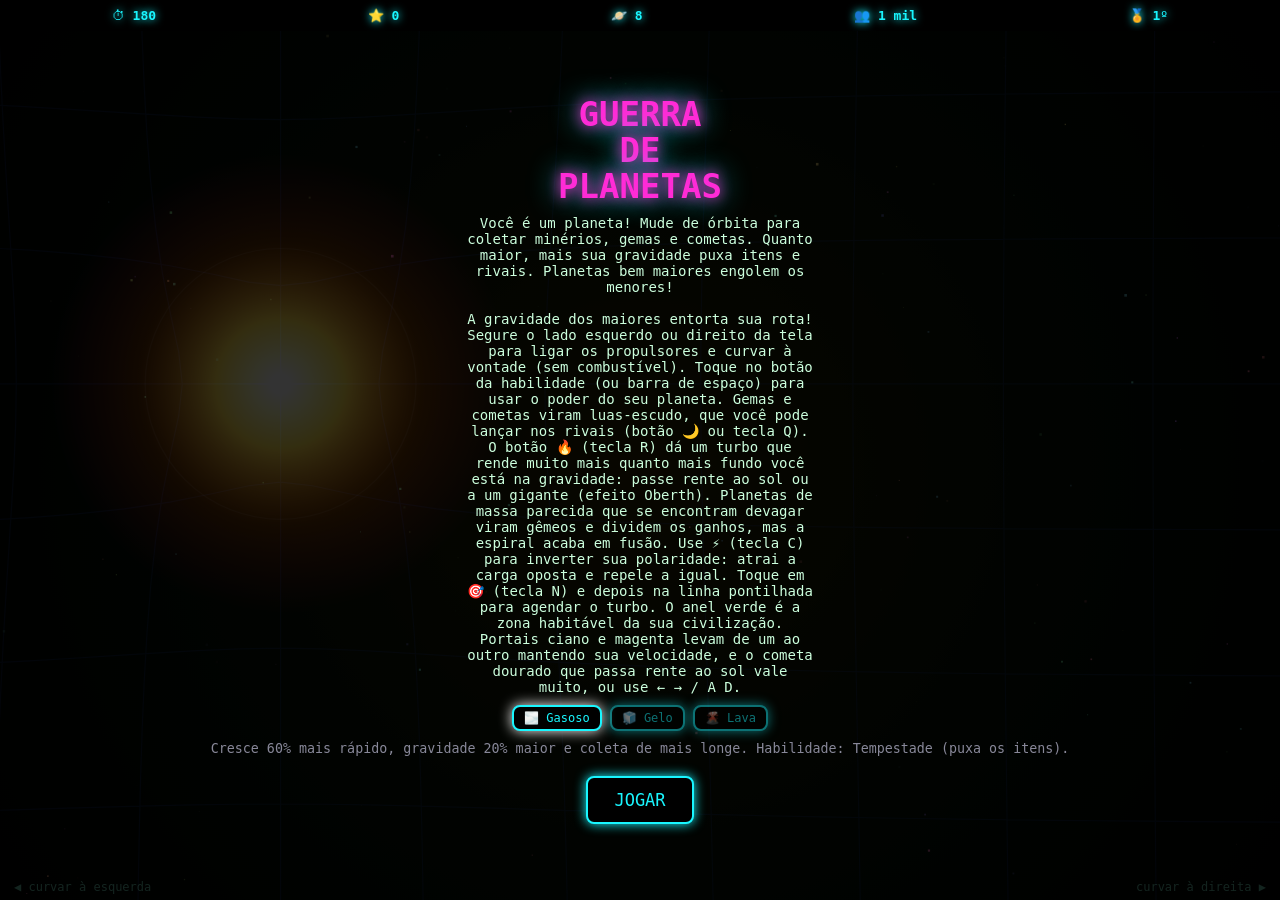
<file: jogos/guerra-de-planetas.html>
<!DOCTYPE html>
<html lang="pt-BR"><head><meta charset="utf-8">
<meta name="viewport" content="width=device-width, initial-scale=1, viewport-fit=cover">
<title>Guerra de Planetas</title>
<style>
:root{--bg:#000;--fg:#fff;--cy:#19f6ff;--pk:#ff2bd6;box-sizing:border-box;padding-top:env(safe-area-inset-top,0px);padding-bottom:env(safe-area-inset-bottom,0px)}
@media (prefers-color-scheme:dark){:root:not([data-theme="light"]){--bg:#000;--fg:#fff}}
:root[data-theme="dark"]{--bg:#000;--fg:#fff}
html{height:100%;scroll-padding-top:env(safe-area-inset-top,0px)}
body{height:100%;margin:0;background:var(--bg);color:var(--fg);font-family:ui-monospace,Menlo,Consolas,monospace;display:flex;flex-direction:column;overflow:hidden;touch-action:none;user-select:none;-webkit-user-select:none}
#hud{display:flex;justify-content:space-around;padding:8px 6px;font-size:13px;color:var(--cy);text-shadow:0 0 8px var(--cy);flex:none;background:#000}
#st{flex:1;min-height:0;position:relative}
canvas{display:block;position:absolute;inset:0;width:100%;height:100%}
#hint{position:absolute;left:0;right:0;bottom:6px;display:flex;justify-content:space-between;padding:0 14px;font-size:12px;color:#8fd;opacity:.7;pointer-events:none}
#ov{position:absolute;inset:0;background:rgba(0,0,0,.8);display:flex;flex-direction:column;align-items:center;justify-content:center;text-align:center;padding:16px;gap:10px;overflow:auto}
h1{margin:0;font-size:34px;line-height:1.05;color:var(--pk);text-shadow:0 0 14px var(--pk),0 0 30px var(--cy);animation:hu 5s linear infinite}
@keyframes hu{to{filter:hue-rotate(360deg)}}
p{margin:0;font-size:14px;max-width:350px;color:#cfd}
button{font:inherit;font-size:17px;padding:12px 26px;color:var(--cy);background:#000;border:2px solid var(--cy);border-radius:8px;box-shadow:0 0 12px var(--cy);cursor:pointer}
button:active{background:var(--cy);color:#000}
#res{font-size:14px;max-width:340px;width:100%}
#res div{display:flex;justify-content:space-between;padding:2px 6px}
#res .me{background:rgba(255,255,255,.18)}
small{color:#889}
#usr{display:flex;gap:8px;align-items:center;justify-content:center;flex-wrap:wrap;font-size:14px}
.gbtn{font-size:14px;padding:8px 16px;background:#fff;color:#222;border:0;box-shadow:0 0 10px #fff}
.sm{font-size:12px;padding:4px 10px}
#adb{min-height:50px;min-width:280px;display:flex;align-items:center;justify-content:center;border:1px dashed #556;color:#889;font-size:12px;margin-top:6px}
#adi{display:none;position:absolute;inset:0;background:#000;z-index:5;flex-direction:column;align-items:center;justify-content:center;gap:18px;color:#889;font-size:20px;border:2px dashed #556}
#tps{display:flex;gap:8px;justify-content:center;flex-wrap:wrap}
#ab,#fin{position:absolute;left:50%;bottom:34px;transform:translateX(-50%);font-size:15px;padding:10px 18px;z-index:2}
#fin{display:none;bottom:24px}
#mb{position:absolute;left:12px;bottom:86px;font-size:14px;padding:10px 14px;z-index:2}
#ob{position:absolute;right:12px;bottom:150px;font-size:14px;padding:10px 14px;z-index:2}
#nb{position:absolute;right:12px;bottom:204px;font-size:14px;padding:10px 14px;z-index:2}
#pb{position:absolute;right:12px;bottom:258px;font-size:14px;padding:10px 14px;z-index:2}
#usr,#adb,#adi{display:none!important}
</style></head><body>
<div id="hud"><span>⏱ <b id="t">180</b></span><span>⭐ <b id="s">0</b></span><span>🪐 <b id="cb">8</b></span><span>👥 <b id="pp">1 mil</b></span><span>🏅 <b id="rk">1</b>º</span></div>
<div id="st"><canvas id="c"></canvas><div id="hint"><span>◀ curvar à esquerda</span><span>curvar à direita ▶</span></div>
<button id="ab" style="display:none"></button><button id="mb" style="display:none"></button><button id="ob" style="display:none"></button><button id="nb" style="display:none"></button><button id="pb" style="display:none"></button><button id="fin">VER RESULTADO ▶</button><div id="ov"><h1>GUERRA<br>DE<br>PLANETAS</h1>
<p id="msg">Você é um planeta! Mude de órbita para coletar minérios, gemas e cometas. Quanto maior, mais sua gravidade puxa itens e rivais. Planetas bem maiores engolem os menores!<br><br>A gravidade dos maiores entorta sua rota! Segure o lado esquerdo ou direito da tela para ligar os propulsores e curvar à vontade (sem combustível). Toque no botão da habilidade (ou barra de espaço) para usar o poder do seu planeta. Gemas e cometas viram luas-escudo, que você pode lançar nos rivais (botão 🌙 ou tecla Q). O botão 🔥 (tecla R) dá um turbo que rende muito mais quanto mais fundo você está na gravidade: passe rente ao sol ou a um gigante (efeito Oberth). Planetas de massa parecida que se encontram devagar viram gêmeos e dividem os ganhos, mas a espiral acaba em fusão. Use ⚡ (tecla C) para inverter sua polaridade: atrai a carga oposta e repele a igual. Toque em 🎯 (tecla N) e depois na linha pontilhada para agendar o turbo. O anel verde é a zona habitável da sua civilização. Portais ciano e magenta levam de um ao outro mantendo sua velocidade, e o cometa dourado que passa rente ao sol vale muito, ou use ← → / A D.</p>
<div id="usr"></div><div id="tps"></div><small id="tpd"></small><div id="res"></div><button id="go">JOGAR</button><button id="cp" hidden>COPIAR RESULTADO</button><small id="best"></small><div id="adb"></div></div><div id="adi"></div></div>
<script>
const $=id=>document.getElementById(id),cv=$('c'),g=cv.getContext('2d');
let RM=1750;const RMIN=200,TR=7,DUR=180,COL=['#19f6ff','#ff2bd6','#b6ff00','#ffe600','#ff6a00'],NM=['VOCÊ','Zorg Prime','Gordo Júpiter','Netuno Neon','Marte Pistola'];
let VW=1,VH=1,D=1,P=[],H={m:8,rad:22},items=[],fx=[],tx=[],ts=1,hyper=0,t=0,nextEv=14,state='menu',steerP=0,kL=0,kR=0,kU=0,kD=0,share='',lastT=0,shk=0,flash=0,banner='',banT=0;
const cam={x:0,y:0,z:.5},stars=Array.from({length:150},()=>({x:Math.random(),y:Math.random(),d:.04+Math.random()*.4,h:Math.random()*360}));
const R=(a,b)=>a+Math.random()*(b-a),cl=(v,a,b)=>Math.max(a,Math.min(b,v)),kv=r=>300*Math.sqrt(600/r);
function fit(){const s=$('st');D=devicePixelRatio||1;VW=cv.width=s.clientWidth*D;VH=cv.height=s.clientHeight*D}
addEventListener('resize',fit);
let ac;function beep(f,d=.08,ty='square'){try{ac=ac||new(window.AudioContext||window.webkitAudioContext)();const o=ac.createOscillator(),v=ac.createGain();o.type=ty;o.frequency.value=f;v.gain.value=.04;o.connect(v);v.connect(ac.destination);o.start();o.stop(ac.currentTime+d)}catch(e){}}
function burst(x,y,c,n,v=300){for(let i=0;i<n&&fx.length<700;i++){const a=R(0,6.28),s=R(.2,1)*v;fx.push({x,y,vx:Math.cos(a)*s,vy:Math.sin(a)*s,l:1,c,r:R(2,5)})}}
function txt(x,y,s,c){tx.push({x,y:y-20,t:s,l:1,c})}
function size(p){p.rad=p.m<=2000?12+3.6*Math.sqrt(p.m):173+90*Math.log(p.m/2000);p.rg=p.rad*5+120}
function place(o){o.x=Math.cos(o.th)*o.r;o.y=Math.sin(o.th)*o.r}
function nudge(o,dx,dy){const c=Math.cos(o.th),s=Math.sin(o.th);o.r=cl(o.r+dx*c+dy*s,RMIN,RM);o.th+=(-dx*s+dy*c)/o.r}
const MUS0=5.4e7,SOFT=40;let SMU=MUS0,SX=0,SY=0,SVX=0,SVY=0,SUN={owner:null},BH=null,AX=0,AY=0,finT=0,myType='gas';Object.defineProperty(globalThis,'MUS',{get(){return SMU},configurable:true});
const TOMA=80000,mu=p=>5e4*(p.m<=500?p.m:500+160*Math.log(p.m/500))*(p.type==='gas'?1.2:1);
function acc(x,y,self,tau,qc,es){const sx=x-SX,sy=y-SY;let d2=sx*sx+sy*sy+SOFT*SOFT,f=SMU/(d2*Math.sqrt(d2)),ax=-sx*f,ay=-sy*f;
for(const o of P){if(o===self||!o.alive||o.star)continue;const dx=o.x+o.vx*tau-x,dy=o.y+o.vy*tau-y,q=dx*dx+dy*dy+SOFT*SOFT,ff=mu(o)/(q*Math.sqrt(q));ax+=dx*ff;ay+=dy*ff;if(qc&&o.pol&&!(self&&self.twin===o)){const dd=Math.sqrt(q),fe=Math.min(es<1?150:500,8e5*Math.sqrt(o.m)*(es||1)/q)*(-qc*o.pol>0?1:-1)/dd;ax+=dx*fe;ay+=dy*fe}}
if(BH&&t<BH.e){const dx=BH.x-x,dy=BH.y-y,q=dx*dx+dy*dy+SOFT*SOFT,ff=BH.mu/(q*Math.sqrt(q));ax+=dx*ff;ay+=dy*ff}
const a=Math.hypot(ax,ay);if(a>900){ax*=900/a;ay*=900/a}AX=ax;AY=ay}
const TYPES=['gas','ice','lava'];
const AB={gas:{n:'🌪️ TEMPESTADE',cd:12},ice:{n:'🧊 CONGELAR',cd:14},lava:{n:'🌋 ERUPÇÃO',cd:10}};
const TI={gas:['🌫️ Gasoso','Cresce 60% mais rápido, gravidade 20% maior e coleta de mais longe. Habilidade: Tempestade (puxa os itens).'],ice:['🧊 Gelo','Propulsores 25% mais fortes. Habilidade: Congelar (retarda os rivais próximos).'],lava:['🌋 Lava','Engole rivais com menos vantagem de massa. Habilidade: Erupção (impulso + escudo).']};
function renderTypes(){const w=$('tps');w.textContent='';for(const k in TI){const b=document.createElement('button');b.className='sm';b.textContent=TI[k][0];b.style.opacity=k===myType?1:.45;if(k===myType)b.style.boxShadow='0 0 14px #fff';b.onclick=()=>{myType=k;renderTypes()};w.appendChild(b)}$('tpd').textContent=TI[myType][1]}
function useAbility(p){if(state!=='play'||!p.alive||p.cd>t)return;if(p.star){solarPulse(p);return}p.cd=t+AB[p.type].cd;
if(p.type==='gas'){p.mag=t+2.5;burst(p.x,p.y,'#fff',50,600)}
else if(p.type==='ice'){P.forEach(o=>{if(o!==p&&o.alive&&Math.hypot(o.x-p.x,o.y-p.y)<700){o.frz=t+3;burst(o.x,o.y,'#aef',30,300)}});burst(p.x,p.y,'#aef',60,700)}
else{const sp=Math.hypot(p.vx,p.vy)||1;p.vx+=p.vx/sp*400;p.vy+=p.vy/sp*400;p.inv=t+1.5;burst(p.x,p.y,'#ff6a00',70,650)}
txt(p.x,p.y,AB[p.type].n,p.c);if(p===H){beep(500,.2,'triangle');shk=8}}
function botAb(p){if(p.cd>t||Math.random()>.12)return;let ok=false;
if(p.type==='gas')ok=items.filter(it=>Math.hypot(it.x-p.x,it.y-p.y)<700).length>=5;
else ok=P.some(o=>o!==p&&o.alive&&!o.star&&Math.hypot(o.x-p.x,o.y-p.y)<(p.type==='ice'?650:500)&&(o.m>p.m*1.2||p.m>o.m*1.25));
if(ok)useAbility(p)}
function startFinale(){state='finale';finT=0;P.forEach(p=>{if(!p.alive)spawn(p);p.inv=0});steerP=0;$('fin').style.display='block';beep(400,.3,'triangle');setTimeout(()=>beep(300,.5,'triangle'),200)}
function drawPaths(z){if(state!=='finale')return;g.globalCompositeOperation='lighter';g.lineJoin='round';P.forEach(p=>{g.strokeStyle=p.c;g.lineWidth=5/z*D*.6;g.globalAlpha=.4;g.beginPath();let pen=false;for(const q of p.hist){if(!q){pen=false;continue}pen?g.lineTo(q.x,q.y):g.moveTo(q.x,q.y);pen=true}g.stroke()});g.globalAlpha=1;g.globalCompositeOperation='source-over'}
const PT={on:false,cx:0,cy:0},HINT0='<span>◀ curvar à esquerda</span><span>curvar à direita ▶</span>';
let pj=[],WH=[],WHnext=45,COM=null,nextCom=30,TCt={},GWs=[],PUL=null,SG=1,snDone=false,warnG=false,snWarn=false,PRED=[],NODE=null,nodeMode=false,RT=0,TS=1,DTR=0,nextSch=12;
const SR=()=>120*Math.sqrt(SMU/MUS0)*(SUN.owner?1:SG);
const sunCol=()=>SUN.owner?(SUN.col||SUN.owner.c):(SG>1.4?'#ff5a3c':'#ffd34d');
function zoneOf(p){const lum=SUN.owner?(SUN.lum||1):SG*SG,sq=Math.sqrt(lum),base=p.type==='ice'?780:p.type==='lava'?360:620;return{zc:base*sq,w:230*Math.sqrt(sq)}}
function starType(p){const m=p.m;if(m<150000){SUN.col='#ff5a3c';SUN.lum=.4;SUN.fate=0;SUN.nm='ANÃ VERMELHA'}else if(m<400000){SUN.col='#ffd34d';SUN.lum=1;SUN.fate=0;SUN.nm='ESTRELA AMARELA'}else{SUN.col='#6fa8ff';SUN.lum=3;SUN.fate=t+45;SUN.nm='GIGANTE AZUL'}}
function shockwave(amp){P.forEach(o=>{if(!o.alive||o.star)return;const dx=o.x-SX,dy=o.y-SY,d=Math.hypot(dx,dy)||1,k=Math.max(0,1-d/3000)*amp;o.vx+=dx/d*650*k;o.vy+=dy/d*650*k;const loss=Math.min(.7,Math.max(.1,1.1-d/1800))*amp;o.pop=Math.max(.5,o.pop*(1-loss));txt(o.x,o.y,'☢️ -'+Math.round(loss*100)+'% hab.',o.c)});
items.forEach(it=>{const dx=it.x-SX,dy=it.y-SY,d=Math.hypot(dx,dy)||1,k=Math.max(0,1-d/3000)*amp;it.vx+=dx/d*500*k;it.vy+=dy/d*500*k})}
function supernova(){snDone=true;SMU=Math.max(MUS0*.35,SMU*.45);banner='💥 SUPERNOVA!';banT=t+4;flash=1;shk=40;beep(40,.9,'sawtooth');burst(SX,SY,'#fff',200,1400);burst(SX,SY,'#ff5a3c',200,1100);GWs.push({x:SX,y:SY,r:0,a:.7,id:Math.random()});shockwave(1)}
function ownerNova(){const o=SUN.owner;SUN.owner=null;o.star=false;o.alive=false;o.rs=t+3;lost(o,'explodiu como supernova');SMU=MUS0*.5;SG=1;banner='💥 A GIGANTE AZUL EXPLODIU!';banT=t+4;flash=1;shk=40;beep(40,.9,'sawtooth');burst(SX,SY,'#6fa8ff',200,1300);GWs.push({x:SX,y:SY,r:0,a:.9,id:Math.random()});shockwave(1)}
function sunEvo(dt){if(SUN.owner){SG+=(1-SG)*Math.min(1,dt);if(SUN.fate&&t>=SUN.fate)ownerNova();return}
let tg=RT<100?1:RT<150?1+(RT-100)/50*1.6:2.6;if(snDone)tg=.55;
if(RT>=95&&!warnG){warnG=true;banner='☀️ O sol virou gigante vermelha! Migre para órbitas externas';banT=t+4;beep(220,.3,'triangle')}
if(RT>=DUR-18&&!snDone&&!snWarn){snWarn=true;banner='⚠️ SUPERNOVA EM 10s! Afaste-se do sol!';banT=t+4;beep(300,.4,'sawtooth')}
if(RT>=DUR-8&&!snDone)supernova();SG+=(tg-SG)*Math.min(1,dt*1.2)}
function drawZone(rt,z){if(state!=='play'||!H.alive||H.star)return;const zn=zoneOf(H);g.globalCompositeOperation='lighter';g.strokeStyle='rgba(70,255,140,.07)';g.lineWidth=zn.w*1.6;g.beginPath();g.arc(SX,SY,zn.zc,0,6.28);g.stroke();
g.strokeStyle='rgba(120,255,170,.35)';g.lineWidth=3/z*D*.6;g.beginPath();g.arc(SX,SY,zn.zc,0,6.28);g.stroke();g.globalCompositeOperation='source-over';g.fillStyle='rgba(150,255,190,.85)';g.textAlign='center';g.font='bold 20px monospace';g.fillText('🌱 zona habitável',SX,SY-zn.zc-12)}
function flipPol(p){if(state!=='play'||!p.alive||p.star||(p.pcd||0)>t)return;p.pol*=-1;p.pcd=t+1.2;burst(p.x,p.y,p.pol>0?'#19f6ff':'#ff2bd6',24,350);txt(p.x,p.y,p.pol>0?'⚡ +':'⚡ −',p.c);if(p===H)beep(p.pol>0?900:500,.08,'triangle')}
function mergeTwins(a,b){const w=(a===H||b===H)?H:(a.m>=b.m?a:b),l=w===a?b:a,M=a.m+b.m,mx=(a.x*a.m+b.x*b.m)/M,my=(a.y*a.m+b.y*b.m)/M,vx=(a.vx*a.m+b.vx*b.m)/M,vy=(a.vy*a.m+b.vy*b.m)/M;
w.twin=null;l.twin=null;w.tcd=l.tcd=t+12;w.m=M*.95;size(w);w.x=mx;w.y=my;w.vx=vx;w.vy=vy;w.pop+=l.pop;w.sc+=500;w.tr=[];w.lx=mx;w.ly=my;if(w.hist)w.hist.push(null);
for(const mo of l.moons)if(w.moons.length<8)w.moons.push(mo);l.moons=[];l.alive=false;l.rs=t+3;l.pop=1;
GWs.push({x:mx,y:my,r:0,a:1,id:Math.random()});burst(mx,my,'#fff',150,1000);burst(mx,my,w.c,80,800);shk=Math.max(shk,(a===H||b===H)?32:14);flash=.7;beep(60,.6,'sawtooth');banner='🌊 FUSÃO DOS GÊMEOS! Ondas gravitacionais se espalham';banT=t+4}
function gwStep(dt){for(let i=GWs.length-1;i>=0;i--){const w=GWs[i];w.r+=900*dt;if(w.r>3400){GWs.splice(i,1);continue}
const kick=b=>{if(b.gw===w.id||(w.src&&w.src.includes(b)))return;const dx=b.x-w.x,dy=b.y-w.y,d=Math.hypot(dx,dy)||1;if(Math.abs(d-w.r)<70){b.gw=w.id;const mg=w.a*220/(1+d/500),sg=Math.random()<.5?1:-1;b.vx+=-dy/d*mg*sg;b.vy+=dx/d*mg*sg}};
P.forEach(p=>{if(p.alive&&!p.star)kick(p)});if(w.a>=.2)items.forEach(kick)}}
function drawGW(rt,z){if(!GWs.length)return;g.globalCompositeOperation='lighter';for(const w of GWs){const al=Math.min(1,w.a*1.2)*(1-w.r/3400);g.strokeStyle=`rgba(170,215,255,${Math.max(0,al*.7)})`;g.lineWidth=(5+14*w.a)/z*D*.6;g.beginPath();g.arc(w.x,w.y,w.r,0,6.28);g.stroke()}g.globalCompositeOperation='source-over'}
function tideStep(p,dt){let da=2*SMU*p.rad/Math.pow(Math.hypot(p.x-SX,p.y-SY)+40,3),src=null;
for(const o of P){if(o===p||!o.alive||o.star||o.m<p.m*2)continue;const d=Math.hypot(o.x-p.x,o.y-p.y)+40,v=2*mu(o)*p.rad/(d*d*d);if(v>da){da=v;src=o}}
if(da>20)p.heat=(p.heat||0)+(da-20)*dt*.6;else p.heat=Math.max(0,(p.heat||0)-15*dt);
if(p.heat>60&&(p.hcd||0)<=t){p.heat=20;p.hcd=t+1.5;const sx=src?src.x:SX,sy=src?src.y:SY,base=Math.atan2(p.y-sy,p.x-sx);
for(let i=0;i<4&&items.length<340;i++){const an=base+R(-1,1),v=R(120,300);items.push({k:i%4?0:1,v:i%4?1:5,h:R(15,50),x:p.x+Math.cos(an)*p.rad,y:p.y+Math.sin(an)*p.rad,vx:p.vx+Math.cos(an)*v,vy:p.vy+Math.sin(an)*v})}
if(p.type==='lava')p.sc+=30;else{p.m=Math.max(8,p.m*.985);size(p)}
burst(p.x+Math.cos(base)*p.rad,p.y+Math.sin(base)*p.rad,'#ff7a1a',30,400);if(p===H||Math.random()<.2)txt(p.x,p.y,'🌋 ERUPÇÃO DE MARÉ!',p.c);if(p===H){shk=8;beep(120,.15,'sawtooth')}}}
function newPul(){const a=R(0,6.28),r=R(.5,.75)*RM;PUL={x:SX+Math.cos(a)*r,y:SY+Math.sin(a)*r,a:R(0,6.28),w:.6*(Math.random()<.5?1:-1),len:1500,wd:.1}}
function pulsarStep(dt){if(!PUL)return;PUL.a+=PUL.w*dt;
const hit=(b,A,isP)=>{const dx=b.x-PUL.x,dy=b.y-PUL.y,d=Math.hypot(dx,dy);if(d<30){if(!isP)b.dead=true;return}if(d>PUL.len)return;const ang=Math.atan2(dy,dx),rad=isP?b.rad:8;
for(let k=0;k<2;k++){let df=ang-(PUL.a+k*Math.PI);df=Math.atan2(Math.sin(df),Math.cos(df));if(Math.abs(df)<PUL.wd+(rad+10)/Math.max(d,60)){const f=A*(1-.4*d/PUL.len)*dt;b.vx+=dx/d*f;b.vy+=dy/d*f;if(isP)b.sc+=3*dt;return}}};
P.forEach(p=>{if(p.alive&&!p.star)hit(p,520,true)});items.forEach(it=>hit(it,700,false));
for(let i=items.length-1;i>=0;i--)if(items[i].dead){burst(items[i].x,items[i].y,'#fff',6,200);items.splice(i,1)}}
function drawPulsar(rt,z){if(!PUL)return;g.globalCompositeOperation='lighter';
for(let k=0;k<2;k++){const a=PUL.a+k*Math.PI,hf=PUL.wd,x1=PUL.x+Math.cos(a-hf)*PUL.len,y1=PUL.y+Math.sin(a-hf)*PUL.len,x2=PUL.x+Math.cos(a+hf)*PUL.len,y2=PUL.y+Math.sin(a+hf)*PUL.len;
const gr=g.createLinearGradient(PUL.x,PUL.y,PUL.x+Math.cos(a)*PUL.len,PUL.y+Math.sin(a)*PUL.len);gr.addColorStop(0,'rgba(180,240,255,.55)');gr.addColorStop(1,'rgba(180,240,255,0)');g.fillStyle=gr;g.beginPath();g.moveTo(PUL.x,PUL.y);g.lineTo(x1,y1);g.lineTo(x2,y2);g.closePath();g.fill()}
const pg=g.createRadialGradient(PUL.x,PUL.y,2,PUL.x,PUL.y,70);pg.addColorStop(0,'#fff');pg.addColorStop(1,'rgba(150,230,255,0)');g.globalAlpha=.8+.2*Math.sin(rt/60);g.fillStyle=pg;g.beginPath();g.arc(PUL.x,PUL.y,70,0,6.28);g.fill();g.globalAlpha=1;g.globalCompositeOperation='source-over'}
function cometDecay(dt){for(const it of items)if(it.k===2){const d=Math.hypot(it.x-SX,it.y-SY)||1;if(d<800){const f=(800-d)/800;it.v=Math.max(2,it.v-dt*(it.per?7:1.5)*f);if(fx.length<900&&Math.random()<.5*f)fx.push({x:it.x,y:it.y,vx:(it.x-SX)/d*80+R(-30,30),vy:(it.y-SY)/d*80+R(-30,30),l:.7,c:'#ffe9a8',r:R(1.5,3)})}}}
function drawLens(rt,z){const L=[[SX,SY,.02*Math.sqrt(SMU),SUN.owner?0:SR()]];P.forEach(o=>{if(o.alive&&!o.star&&o.m>=200)L.push([o.x,o.y,Math.max(o.rad*1.05,.02*Math.sqrt(mu(o))),o.rad])});
g.globalCompositeOperation='lighter';
for(const l of L){const cx=l[0],cy=l[1],te=l[2];g.strokeStyle='rgba(160,200,255,.10)';g.lineWidth=2/z*D*.6;g.beginPath();g.arc(cx,cy,te,0,6.28);g.stroke();
for(const it of items){if(it.sch)continue;const sx=it.x-cx,sy=it.y-cy,b=Math.hypot(sx,sy);if(b>te*3.2||b<l[3]*.3)continue;const ux=sx/(b||1),uy=sy/(b||1),r2=Math.sqrt(b*b+4*te*te),tp=(b+r2)/2,tm=(b-r2)/2;
const col=it.q?(it.q>0?'#19f6ff':'#ff2bd6'):`hsl(${(it.h+rt/25)%360},100%,70%)`;g.fillStyle=col;
g.globalAlpha=.5;g.beginPath();g.arc(cx+ux*tp,cy+uy*tp,5,0,6.28);g.fill();g.globalAlpha=.3;g.beginPath();g.arc(cx+ux*tm,cy+uy*tm,4,0,6.28);g.fill();
if(b<te*.35){g.strokeStyle=col;g.globalAlpha=.35;g.lineWidth=3/z*D*.6;g.beginPath();g.arc(cx,cy,te,0,6.28);g.stroke()}}}
g.globalAlpha=1;g.globalCompositeOperation='source-over'}
function spawnSch(){const id=Math.random(),mk=()=>{const o=mkItem(1,R(400,RM-150),R(0,6.28),Math.random()<.5?1:-1,R(.9,1.1));o.sch=id;o.v=0;o.q=0;return o};const A=mk(),B=mk();A.pair=B;B.pair=A;items.push(A,B);txt(A.x,A.y,'📦 ?','#c9f')}
function schStep(){for(const A of items.slice()){if(!A.sch||A.done)continue;const B=A.pair;if(!B||!items.includes(B)){A.sch=0;A.v=3;continue}
let near=false;for(const p of P)if(p.alive&&!p.star&&(((p.x-A.x)**2+(p.y-A.y)**2)<380*380||((p.x-B.x)**2+(p.y-B.y)**2)<380*380)){near=true;break}
if(near){const keep=Math.random()<.5?A:B,drop=keep===A?B:A,vivo=Math.random()<.5;A.done=B.done=true;items.splice(items.indexOf(drop),1);keep.sch=0;keep.pair=null;keep.k=1;keep.v=vivo?25:3;keep.h=vivo?120:0;
burst(keep.x,keep.y,vivo?'#7dff9a':'#ff5a5a',40,400);burst(drop.x,drop.y,'#c9f',20,300);txt(keep.x,keep.y,vivo?'👁️ COLAPSOU: 🐱 VIVO! +25':'👁️ COLAPSOU: ☠️ MORTO +3',vivo?'#7dff9a':'#ff9a9a')}}}
function drawSch(it,rt){const a=.45+.3*Math.sin(rt/120+it.h*7),s2=12;g.save();g.globalAlpha=a;g.shadowColor='#c9f';g.shadowBlur=18;g.strokeStyle='#c9f';g.lineWidth=2;g.strokeRect(it.x-s2,it.y-s2,s2*2,s2*2);g.fillStyle='rgba(200,150,255,.25)';g.fillRect(it.x-s2,it.y-s2,s2*2,s2*2);g.globalAlpha=Math.min(1,a+.3);g.fillStyle='#fff';g.font='bold 18px monospace';g.textAlign='center';g.fillText('?',it.x,it.y+6);g.restore()}
function placeNode(e,r){const wx=cam.x+((e.clientX-r.left)*D-VW/2)/cam.z,wy=cam.y+((e.clientY-r.top)*D-VH/2)/cam.z;let best=null,bd=1e18;for(const q of PRED){const d=(q[0]-wx)**2+(q[1]-wy)**2;if(d<bd){bd=d;best=q}}
if(best){NODE={x:best[0],y:best[1],e:t+25};beep(800,.08,'triangle');txt(best[0],best[1],'🎯 NÓ',H.c)}nodeMode=false}
function toggleNode(){if(state!=='play')return;if(NODE&&!nodeMode)NODE=null;else nodeMode=!nodeMode}
function nodeStep(){if(!NODE)return;if(!H.alive||t>NODE.e){NODE=null;return}if((H.ocd||0)<=t&&(H.x-NODE.x)**2+(H.y-NODE.y)**2<6400){turbo(H);NODE=null}}
function drawNode(rt,z){if(!NODE)return;acc(NODE.x,NODE.y,H,0);const d=Math.min(3,Math.hypot(AX,AY)/200);g.strokeStyle='#ffb000';g.lineWidth=4/z*D*.6;g.globalAlpha=.6+.3*Math.sin(rt/100);g.beginPath();g.arc(NODE.x,NODE.y,40+4*Math.sin(rt/120),0,6.28);g.stroke();g.globalAlpha=1;g.fillStyle='#ffd27a';g.textAlign='center';g.font='bold 22px monospace';g.fillText('🎯 turbo ×'+(1+d*.8).toFixed(1),NODE.x,NODE.y-56)}
function depthOf(p){acc(p.x,p.y,p,0);return Math.min(3,Math.hypot(AX,AY)/200)}
function turbo(p){if(state!=='play'||!p.alive||p.star||(p.ocd||0)>t)return;const d=depthOf(p),sp=Math.hypot(p.vx,p.vy)||1,mul=1+d*.8,dv=120*mul;p.ocd=t+5;p.oa=t+4;p.vx+=p.vx/sp*dv;p.vy+=p.vy/sp*dv;
const bonus=Math.round(60*d);p.sc+=bonus;burst(p.x,p.y,'#ffb000',40+Math.floor(d*20),500+d*200);
if(d>1)txt(p.x,p.y,'🔥 OBERTH ×'+mul.toFixed(1)+' +'+bonus,p.c);else txt(p.x,p.y,'🔥 TURBO',p.c);
if(p===H){shk=6+d*4;beep(300+d*150,.15,'sawtooth');if(d>1.6)flash=.3}}
function twinStep(dt){const fin=state==='finale';
for(const p of P)if(p.twin&&(!p.alive||!p.twin.alive||p.twin.twin!==p||p.star||p.twin.star)){p.twin=null;p.tcd=t+8}
for(let i=0;i<P.length;i++)for(let j=i+1;j<P.length;j++){const a=P[i],b=P[j];if(!a.alive||!b.alive||a.star||b.star)continue;
const dx=b.x-a.x,dy=b.y-a.y,d=Math.hypot(dx,dy)||1,rs=a.rad+b.rad,key=i*8+j;
if(a.twin===b){const M=a.m+b.m,ux=b.vx-a.vx,uy=b.vy-a.vy,L=(dx*uy-dy*ux)>=0?1:-1,vc=Math.sqrt((mu(a)+mu(b))/d),tx=-dy/d*L*vc,ty=dx/d*L*vc,kb=1.2*dt,ex=(tx-ux)*kb,ey=(ty-uy)*kb;
a.vx-=ex*b.m/M;a.vy-=ey*b.m/M;b.vx+=ex*a.m/M;b.vy+=ey*a.m/M;
const sp2=Math.min(40,.07*rs*rs/d)*dt;a.x+=dx/d*sp2*b.m/M;a.y+=dy/d*sp2*b.m/M;b.x-=dx/d*sp2*a.m/M;b.y-=dy/d*sp2*a.m/M;a.gwT=(a.gwT||0)-dt;if(a.gwT<=0&&d<420){a.gwT=.12+.5*Math.pow(d/420,1.6);GWs.push({x:(a.x+b.x)/2,y:(a.y+b.y)/2,r:0,a:.08,id:Math.random(),src:[a,b]})}
if(d<rs*2.4&&!a.warn){a.warn=b.warn=true;if(a===H||b===H){banner='🌊 Seus gêmeos estão espiralando para a fusão!';banT=t+3}}
if(d<rs*1.05){mergeTwins(a,b);continue}
if(d>Math.max(900,rs*8)||Math.max(a.m,b.m)>2*Math.min(a.m,b.m)){a.twin=b.twin=null;a.tcd=b.tcd=t+10;txt(a.x,a.y,'💔 SEPARADOS',a.c)}
else if(Math.random()<.3&&fx.length<900)fx.push({x:(a.x+b.x)/2+R(-20,20),y:(a.y+b.y)/2+R(-20,20),vx:R(-30,30),vy:R(-30,30),l:.6,c:'#ffd1f0',r:R(1.5,3)})}
else if(!fin&&!a.twin&&!b.twin&&(a.tcd||0)<t&&(b.tcd||0)<t&&a.m>=30&&b.m>=30&&Math.max(a.m,b.m)<1.5*Math.min(a.m,b.m)&&d<rs*3.2&&d>rs*1.05){
const ux=b.vx-a.vx,uy=b.vy-a.vy,ur=Math.hypot(ux,uy),f=Math.min(1,.9*dt);a.vx+=ux*f*.5;a.vy+=uy*f*.5;b.vx-=ux*f*.5;b.vy-=uy*f*.5;
TCt[key]=(TCt[key]||0)+dt;
if(ur<150&&TCt[key]>.6){a.twin=b;b.twin=a;TCt[key]=0;a.warn=b.warn=false;a.gwT=0;{const L2=(dx*uy-dy*ux)>=0?1:-1,vc2=Math.sqrt((mu(a)+mu(b))/d),Mm=a.m+b.m,ex2=-dy/d*L2*vc2-ux,ey2=dx/d*L2*vc2-uy;a.vx-=ex2*b.m/Mm;a.vy-=ey2*b.m/Mm;b.vx+=ex2*a.m/Mm;b.vy+=ey2*a.m/Mm}burst((a.x+b.x)/2,(a.y+b.y)/2,'#ffd1f0',70,500);beep(700,.12,'triangle');setTimeout(()=>beep(1050,.15,'triangle'),110);
if(a===H||b===H){banner='💞 PLANETAS GÊMEOS! Você e '+(a===H?b.n:a.n)+' dividem massa e pontos';banT=t+4;flash=.3}else txt((a.x+b.x)/2,(a.y+b.y)/2,'💞 GÊMEOS!','#ffd1f0')}}
else TCt[key]=0}}
function drawTwins(rt,z){for(let i=0;i<P.length;i++){const a=P[i],b=a.twin;if(!b||b.i<a.i||!a.alive||!b.alive)continue;g.globalCompositeOperation='lighter';const gr2=g.createLinearGradient(a.x,a.y,b.x,b.y);gr2.addColorStop(0,a.c);gr2.addColorStop(1,b.c);
g.strokeStyle=gr2;g.globalAlpha=.5+.3*Math.sin(rt/200);g.lineWidth=6/z*D*.8;g.setLineDash([14/z*D*.6,10/z*D*.6]);g.lineDashOffset=-rt/40;g.beginPath();g.moveTo(a.x,a.y);g.lineTo(b.x,b.y);g.stroke();g.setLineDash([]);g.lineDashOffset=0;
g.globalAlpha=1;g.globalCompositeOperation='source-over';g.fillStyle='#ffd1f0';g.textAlign='center';g.font='bold 22px monospace';g.fillText('💞 GÊMEOS',(a.x+b.x)/2,(a.y+b.y)/2-24)}}
function giantImpact(a,b,sp,nx,ny){const mx=(a.x+b.x)/2,my=(a.y+b.y)/2,big=a.m>=b.m?a:b,vx=(a.vx+b.vx)/2,vy=(a.vy+b.vy)/2;
damage(a,.15,Math.atan2(-ny,-nx),mx,my);damage(b,.15,Math.atan2(ny,nx),mx,my);
const n=Math.min(26,10+Math.floor(Math.sqrt(a.m+b.m)/2));
for(let i=0;i<n&&items.length<340;i++){const an=R(0,6.28),v=R(120,420);items.push({k:i%5?0:1,v:i%5?1:5,h:R(0,360),x:mx,y:my,vx:vx+Math.cos(an)*v,vy:vy+Math.sin(an)*v})}
big.moons.push({a:R(0,6.28),w:R(1.6,2.4),h:R(0,360)});a.inv=t+1.5;b.inv=t+1.5;
burst(mx,my,'#fff',120,900);burst(mx,my,a.c,60,700);burst(mx,my,b.c,60,700);shk=Math.max(shk,(a===H||b===H)?30:12);flash=Math.max(flash,.6);beep(70,.5,'sawtooth');
banner='💥 IMPACTO GIGANTE! '+(a===H?'VOCÊ':a.n)+' × '+(b===H?'VOCÊ':b.n)+' — nasceu uma lua!';banT=t+4}
function newWH(){const a=R(0,6.28),r=R(.35,.8)*RM,a2=a+Math.PI+R(-.6,.6),r2=R(.35,.8)*RM;
WH=[{x:SX+Math.cos(a)*r,y:SY+Math.sin(a)*r,r:55,c:'#19f6ff'},{x:SX+Math.cos(a2)*r2,y:SY+Math.sin(a2)*r2,r:55,c:'#ff2bd6'}];WH.forEach(w=>burst(w.x,w.y,w.c,30,400))}
function wormStep(){if(!WH.length)return;const tp=(b,isP)=>{if((b.wcd||0)>t)return;for(let i=0;i<2;i++){const w=WH[i],o=WH[1-i];if((b.x-w.x)**2+(b.y-w.y)**2<w.r*w.r){const l=Math.hypot(b.vx,b.vy)||1;b.x=o.x+b.vx/l*(o.r+14);b.y=o.y+b.vy/l*(o.r+14);b.wcd=t+1.2;burst(w.x,w.y,w.c,14,300);burst(o.x,o.y,o.c,14,300);
if(isP){b.tr=[];b.lx=b.x;b.ly=b.y;if(b.hist)b.hist.push(null);if(b===H){cam.x=b.x;cam.y=b.y;flash=.35;beep(500,.08,'triangle');setTimeout(()=>beep(800,.1,'triangle'),70)}}return}}};
P.forEach(p=>{if(p.alive&&!p.star)tp(p,true)});items.forEach(it=>tp(it,false));pj.forEach(q=>tp(q,false))}
function drawWH(rt,z){g.globalCompositeOperation='lighter';for(const w of WH){const sp=rt/300;for(let k=0;k<4;k++){g.strokeStyle=w.c;g.globalAlpha=.7-k*.12;g.lineWidth=(5-k)/z*D*.85;g.beginPath();g.arc(w.x,w.y,w.r*(1-k*.18),sp*(k%2?-1:1)+k,sp*(k%2?-1:1)+k+4);g.stroke()}
const gg=g.createRadialGradient(w.x,w.y,5,w.x,w.y,w.r*1.8);gg.addColorStop(0,w.c);gg.addColorStop(1,'rgba(0,0,0,0)');g.globalAlpha=.35;g.fillStyle=gg;g.beginPath();g.arc(w.x,w.y,w.r*1.8,0,6.28);g.fill()}g.globalAlpha=1;g.globalCompositeOperation='source-over'}
function planComet(){const a=R(0,6.28),r=RM*.9,vt=.55*Math.sqrt(SMU/r)*(Math.random()<.5?1:-1);
const c={k:2,v:40,per:true,h:50,x:SX+Math.cos(a)*r,y:SY+Math.sin(a)*r,vx:SVX-Math.sin(a)*vt,vy:SVY+Math.cos(a)*vt};
const path=[];let x=c.x,y=c.y,vx=c.vx,vy=c.vy;for(let i=0;i<360;i++){acc(x,y,null,0);vx+=AX*.1;vy+=AY*.1;x+=vx*.1;y+=vy*.1;if(i%2)path.push([x,y])}
COM={c,at:t+10,path,live:false,end:0};banner='☄️ COMETA PERIÓDICO EM 10s! Siga a rota pontilhada';banT=t+4;beep(440,.15,'triangle')}
function cometStep(){if(!COM.live){if(t>=COM.at){items.push(COM.c);COM.live=true;COM.end=t+36;banner='☄️ O COMETA CHEGOU! (+'+COM.c.v+' de massa)';banT=t+3;beep(520,.2,'triangle')}}
else if(t>COM.end||!items.includes(COM.c)){const k=items.indexOf(COM.c);if(k>=0){burst(COM.c.x,COM.c.y,'#ffe066',40,500);items.splice(k,1)}COM=null}}
function drawComet(z){if(!COM)return;g.strokeStyle='rgba(255,224,102,.7)';g.lineWidth=3/z*D*.6;g.setLineDash([12/z*D*.6,14/z*D*.6]);g.beginPath();g.moveTo(COM.c.x,COM.c.y);for(const q of COM.path)g.lineTo(q[0],q[1]);g.stroke();g.setLineDash([]);
if(!COM.live){g.fillStyle='#ffe066';g.textAlign='center';g.font='bold 30px monospace';g.fillText('☄️ '+Math.max(0,Math.ceil(COM.at-t))+'s',COM.c.x,COM.c.y-30)}}
const ENAM=['Tribos','Aldeias','Cidades','Nações','Civilização Planetária','Império Estelar'];
function fmtPop(n){if(n<1000)return Math.max(1,Math.round(n))+' mil';n/=1000;if(n<1000)return(n<10?n.toFixed(1):Math.round(n))+' mi';n/=1000;if(n<1000)return(n<10?n.toFixed(1):Math.round(n))+' bi';n/=1000;return Math.round(n)+' tri'}
function era(p){let n=0;for(const v of[200,5000,2e5,5e6,2e8])if(p.pop>=v)n++;return n}
function civStep(p,dt){const zn=zoneOf(p),dsun=Math.hypot(p.x-SX,p.y-SY),f=Math.exp(-(((dsun-zn.zc)/zn.w)**2)),cap=8*p.m*(1+p.m/200)*(.6+.8*f);if(p.pop>cap)p.pop=cap+(p.pop-cap)*Math.exp(-3*dt);else p.pop+=p.pop*.12*(.45+1.5*f)*(1-p.pop/cap)*dt;if(!SUN.owner&&dsun<2.2*SR())p.pop*=Math.exp(-.3*dt*(2.2-dsun/SR()));p.pop=Math.max(.5,p.pop);p.sc+=Math.log10(p.pop+10)*dt;
const e=era(p);if(e!==p.era){if(e>p.era){if(p===H){banner='🏙️ Sua civilização evoluiu: '+ENAM[e]+'!';banT=t+3;beep(700,.12);setTimeout(()=>beep(1000,.15),120)}else txt(p.x,p.y,'🏙️ '+ENAM[e],p.c)}p.era=e}}
function lost(p,how){if(p===H){banner='😢 Seu povo ('+fmtPop(p.pop)+') '+how+'!';banT=t+4}else if(state==='play')txt(p.x,p.y,'😢 '+fmtPop(p.pop),p.c)}
function damage(p,sev,ang,x,y){p.m=Math.max(8,p.m*(1-sev));size(p);const lo=p.pop*Math.min(.6,sev*2);p.pop=Math.max(.5,p.pop-lo);
p.craters.push({a:ang,r:R(.55,.9),s:.1+sev*1.2,t});if(p.craters.length>14)p.craters.shift();
burst(x,y,'#ff8a3c',30,400);burst(x,y,'#fff',10,300);txt(p.x,p.y,'💥 -'+fmtPop(lo)+' hab.',p.c);if(p===H){shk=14;flash=.3;beep(110,.2,'sawtooth')}}
function eat(a,b,ring){if(b.moons.length){b.moons.pop();b.inv=t+1.5;burst(b.x,b.y,'#fff',40,500);txt(b.x,b.y,'🌙 ESCUDO!',b.c);const dx=b.x-a.x,dy=b.y-a.y,d=Math.hypot(dx,dy)||1;b.vx+=dx/d*320;b.vy+=dy/d*320;a.vx-=dx/d*100;a.vy-=dy/d*100;beep(300,.1);return}
if(ring)shatter(a,b);else absorb(a,b)}
function shatter(a,b){b.alive=false;b.rs=t+3;lost(b,'virou anéis');a.m+=b.m*.3;size(a);a.kills++;a.sc+=100+Math.floor(b.m*3);
const n=Math.min(18,6+Math.floor(Math.sqrt(b.m)));
for(let i=0;i<n&&items.length<320;i++){const an=R(0,6.28),r=a.rad*R(1.5,2.4),v=Math.sqrt(mu(a)/r)*R(.85,1);items.push({k:i%5?0:1,v:i%5?1:5,h:R(0,360),x:a.x+Math.cos(an)*r,y:a.y+Math.sin(an)*r,vx:a.vx-Math.sin(an)*v,vy:a.vy+Math.cos(an)*v})}
burst(b.x,b.y,b.c,70,550);burst(b.x,b.y,'#fff',25,400);txt(b.x,b.y,['💫 DESPEDAÇADO!','🪐 VIROU ANEL!','Plutão foi rebaixado!'][Math.random()*3|0],a.c);beep(200,.25,'sawtooth');if(a===H||b===H){shk=14;flash=.35}}
function launchMoon(p){if(state!=='play'||!p.alive||p.star||!p.moons.length)return;const mo=p.moons.shift(),mx=p.x+Math.cos(mo.a)*p.rad*1.9,my=p.y+Math.sin(mo.a)*p.rad*1.9;
let tg=null,bd=1500*1500;for(const o of P)if(o!==p&&o!==p.twin&&o.alive&&!o.star){const d2=(o.x-mx)**2+(o.y-my)**2,w=(p!==H&&o.m>p.m*2.5)?d2*.25:d2;if(w<bd){bd=w;tg=o}}
let dx,dy;if(tg){dx=tg.x+tg.vx*.8-mx;dy=tg.y+tg.vy*.8-my}else{dx=p.vx;dy=p.vy}const l=Math.hypot(dx,dy)||1;
pj.push({x:mx,y:my,vx:p.vx+dx/l*750,vy:p.vy+dy/l*750,o:p,h:mo.h,e:t+4});burst(mx,my,`hsl(${mo.h},100%,70%)`,20,400);beep(660,.1,'triangle');txt(mx,my,'🌙',p.c)}
function projStep(dt){for(let i=pj.length-1;i>=0;i--){const q=pj[i];acc(q.x,q.y,null,0);q.vx+=AX*dt;q.vy+=AY*dt;q.x+=q.vx*dt;q.y+=q.vy*dt;
if(fx.length<900)fx.push({x:q.x,y:q.y,vx:R(-30,30),vy:R(-30,30),l:.5,c:`hsl(${q.h},100%,70%)`,r:R(2,4)});
let hit=null;for(const o of P){if(o===q.o||(q.o&&o===q.o.twin)||!o.alive||o.star||o.inv>t)continue;if((o.x-q.x)**2+(o.y-q.y)**2<(o.rad+12)**2){hit=o;break}}
if(hit){const k=60/(hit.m+60);hit.vx+=(q.vx-hit.vx)*k;hit.vy+=(q.vy-hit.vy)*k;
if(hit.moons.length){hit.moons.pop();txt(hit.x,hit.y,'🌙💥',hit.c)}else{damage(hit,Math.max(.012,(q.met?.1:.08)*Math.min(1,Math.sqrt(300/hit.m))),Math.atan2(q.y-hit.y,q.x-hit.x),q.x,q.y);for(let j=0;j<4&&items.length<320;j++){const an=R(0,6.28);items.push({k:0,v:1,h:R(0,360),x:hit.x,y:hit.y,vx:hit.vx+Math.cos(an)*180,vy:hit.vy+Math.sin(an)*180})}}
if(q.o)q.o.sc+=60;burst(q.x,q.y,`hsl(${q.h},100%,70%)`,40,500);if(hit===H||q.o===H){shk=10;beep(150,.12,'sawtooth')}pj.splice(i,1);continue}
if(t>q.e||Math.hypot(q.x-SX,q.y-SY)<SR()||Math.hypot(q.x,q.y)>RM+300){burst(q.x,q.y,`hsl(${q.h},100%,70%)`,12,200);pj.splice(i,1)}}}
function aero(dt){for(const o of P){if(!o.alive||o.star||o.type!=='gas')continue;const R1=o.rad*1.7;
const f=(b,k,isP)=>{const d=Math.hypot(b.x-o.x,b.y-o.y);if(d<R1&&d>o.rad*.9){const dp=Math.min(1,(R1-d)/(R1-o.rad)),dr=Math.min(.95,2.6*dp*k*dt);b.vx-=(b.vx-o.vx)*dr;b.vy-=(b.vy-o.vy)*dr;
if(fx.length<900&&Math.random()<.5)fx.push({x:b.x,y:b.y,vx:R(-80,80),vy:R(-80,80),l:.5,c:'#ff8a3c',r:R(2,4)});
if(isP&&(!b.aeroT||t-b.aeroT>4)){b.aeroT=t;txt(b.x,b.y,'🔥 AEROFREAGEM',b.c)}}};
P.forEach(p=>{if(p!==o&&p.alive&&!p.star)f(p,1,true)});items.forEach(it=>f(it,.6,false))}}
function grade(p,dv,cl){const gr=dv>220?'S':dv>140?'A':dv>80?'B':'C',bonus=Math.round(dv*3*Math.max(1,2.5-cl));p.sc+=bonus;if(dv>(p.bestdv||0))p.bestdv=dv;
const msg={S:'🚀 ESTILINGUE S!',A:'🚀 ESTILINGUE A!',B:'🚀 ESTILINGUE B',C:'ESTILINGUE C'}[gr];txt(p.x,p.y,msg+' +'+bonus,p.c);
if(p===H){banner=msg+' +'+bonus+' pts (+'+Math.round(dv)+' u/s)';banT=t+2;beep(900+(gr==='S'?500:0),.15);if(gr==='S'||gr==='A')flash=.25}burst(p.x,p.y,'#fff',gr==='S'?60:25,500)}
function encStep(p){if(state!=='play')return;const spd=Math.hypot(p.vx,p.vy);let best=null,bd=1e9;
for(const o of P){if(o===p||!o.alive||o.star||o.m<p.m*1.5)continue;const d=Math.hypot(o.x-p.x,o.y-p.y);if(d<o.rg*.5&&d<bd){bd=d;best=o}}
if(!p.enc){if(best)p.enc={o:best,v0:spd,md:bd,t0:t}}
else{const o=p.enc.o,d=Math.hypot(o.x-p.x,o.y-p.y);if(o.alive&&d<p.enc.md)p.enc.md=d;
if(!o.alive||d>o.rg*.6){const dv=spd-p.enc.v0;if(o.alive&&dv>40&&t-p.enc.t0>.4&&p.enc.md<o.rg*.4)grade(p,dv,p.enc.md/o.rad);p.enc=null}}}
const IC=()=>160+Math.floor((RM-1750)/15);
function sunStep(dt){let ax=SUN.owner?0:-.8*SX,ay=SUN.owner?0:-.8*SY;
for(const o of P){if(!o.alive||o.star)continue;const dx=o.x-SX,dy=o.y-SY,q=dx*dx+dy*dy+SOFT*SOFT,d=Math.sqrt(q),m=mu(o),ff=m/(q*d);ax+=dx*ff;ay+=dy*ff;
const SM=TOMA*SMU/MUS0;if(o.m>.1*SM&&d<1200+o.rad){const fr=.05*Math.min(2,o.m/SM)*(1-d/(1200+o.rad))*dt,dr=SMU*fr;SMU=Math.max(MUS0*.05,SMU-dr);o.m+=SM*fr*.5;o.sc+=SM*fr*.01;size(o);
if(Math.random()<.6)fx.push({x:SX+R(-60,60),y:SY+R(-60,60),vx:dx/d*500,vy:dy/d*500,l:.9,c:'#ffb000',r:R(2,5)})}}
if(SUN.owner){const rr=Math.hypot(SX,SY),lim=RM*.6;if(rr>lim){ax-=SX/rr*(rr-lim)*2;ay-=SY/rr*(rr-lim)*2}
if(SUN.owner===H&&state==='play'){let cx=(kR?1:0)-(kL?1:0),cy=(kD?1:0)-(kU?1:0);
if(PT.on){const wx=cam.x+(PT.cx*D-VW/2)/cam.z,wy=cam.y+(PT.cy*D-VH/2)/cam.z,dx=wx-SX,dy=wy-SY,d=Math.hypot(dx,dy)||1,k=Math.min(1,d/300);cx=dx/d*k;cy=dy/d*k}
const l=Math.hypot(cx,cy);if(l>1){cx/=l;cy/=l}ax+=cx*320;ay+=cy*320}}
SVX+=(ax-1.2*SVX)*dt;SVY+=(ay-1.2*SVY)*dt;SX+=SVX*dt;SY+=SVY*dt;
if(SUN.owner){const o=SUN.owner;o.x=SX;o.y=SY;o.vx=SVX;o.vy=SVY;o.sc+=25*dt;civStep(o,dt);SMU=Math.max(SMU,mu(o))}}
function solarPulse(p){p.cd=t+8;P.forEach(o=>{if(o!==p&&o.alive&&!o.star){const dx=o.x-SX,dy=o.y-SY,d=Math.hypot(dx,dy)||1,k=Math.max(0,1-d/2500);o.vx+=dx/d*650*k;o.vy+=dy/d*650*k}});
items.forEach(it=>{const dx=it.x-SX,dy=it.y-SY,d=Math.hypot(dx,dy)||1,k=Math.max(0,1-d/2500);it.vx+=dx/d*500*k;it.vy+=dy/d*500*k});
burst(SX,SY,p.c,140,1000);burst(SX,SY,'#fff',60,1200);txt(SX,SY,'☀️ PULSO SOLAR',p.c);flash=.5;shk=14;beep(120,.4,'sawtooth')}
function takeover(p){const old=SUN.owner;
if(old){old.star=false;old.m=Math.max(8,old.m*.5);size(old);old.vx=SVX+R(-150,150);old.vy=SVY+R(-150,150);old.inv=t+2}
SUN.owner=p;p.star=true;starType(p);p.x=SX;p.y=SY;p.vx=SVX;p.vy=SVY;p.tr=[];p.sc+=1000;SMU=Math.max(SMU,mu(p));
banner='👑 '+(p===H?'VOCÊ':p.n)+' VIROU O NOVO SOL ('+SUN.nm+')!';banT=t+5;if(p===H)$('hint').innerHTML='<span>☀️ arraste a tela ou use as setas para mover o sol</span><span>botão: pulso solar</span>';else if(old===H)$('hint').innerHTML=HINT0;flash=1;shk=30;beep(80,.6,'sawtooth');
burst(SX,SY,'#fff',150,1100);burst(SX,SY,p.c,150,900);
P.forEach(o=>{if(o!==p&&o.alive){const dx=o.x-SX,dy=o.y-SY,d=Math.hypot(dx,dy)||1,k=Math.max(0,1-d/2600);o.vx+=dx/d*450*k;o.vy+=dy/d*450*k}});
items.forEach(it=>{const dx=it.x-SX,dy=it.y-SY,d=Math.hypot(dx,dy)||1,k=Math.max(0,1-d/2600);it.vx+=dx/d*400*k;it.vy+=dy/d*400*k});
if(items.length<300)for(let i=0;i<40;i++){const a=R(0,6.28),v=R(100,300);items.push({k:i%8?0:1,v:i%8?1:5,h:R(0,360),x:SX,y:SY,vx:Math.cos(a)*v,vy:Math.sin(a)*v})}}
function placeP(p,r,th){p.x=SX+Math.cos(th)*r;p.y=SY+Math.sin(th)*r;const v=Math.sqrt(SMU/r)*R(.97,1.03);p.vx=SVX-Math.sin(th)*v;p.vy=SVY+Math.cos(th)*v;p.lx=p.x;p.ly=p.y}
function mkItem(k,r,th,d,sp){const v=Math.sqrt(MUS/r)*sp*d;return{k,v:[1,5,10][k],h:R(150,330),q:(k===0&&Math.random()<.35)?(Math.random()<.5?1:-1):0,x:SX+Math.cos(th)*r,y:SY+Math.sin(th)*r,vx:SVX-Math.sin(th)*v,vy:SVY+Math.cos(th)*v}}
function killP(p){p.alive=false;p.rs=t+3;lost(p,'virou churrasco');burst(p.x,p.y,p.c,80,600);txt(p.x,p.y,'🔥',p.c);beep(150,.3,'sawtooth');if(p===H){shk=20;flash=.5}}
function drawPred(z){if(!H.alive||state!=='play')return;PRED=[];let x=H.x,y=H.y,vx=H.vx,vy=H.vy;g.strokeStyle='#fff';g.lineWidth=3/z*D*.6;g.setLineDash([10/z*D*.6,14/z*D*.6]);g.globalAlpha=.55;g.beginPath();g.moveTo(x,y);
for(let i=1;i<=70;i++){acc(x,y,H,i*.05,H.pol,.35);const qx=x-SX,qy=y-SY,rr=Math.hypot(qx,qy)||1,L=(qx*(vy-SVY)-qy*(vx-SVX))>=0?1:-1,vc=Math.sqrt(SMU/rr);vx+=(AX+H.aK*(SVX-qy/rr*L*vc-vx))*.05;vy+=(AY+H.aK*(SVY+qx/rr*L*vc-vy))*.05;x+=vx*.05;y+=vy*.05;g.lineTo(x,y);PRED.push([x,y]);for(let wi=0;wi<2;wi++){const ww=WH[wi],oo=WH[1-wi];if((x-ww.x)**2+(y-ww.y)**2<ww.r*ww.r){const l2=Math.hypot(vx,vy)||1;x=oo.x+vx/l2*(oo.r+14);y=oo.y+vy/l2*(oo.r+14);g.moveTo(x,y);break}}}g.stroke();g.setLineDash([]);g.globalAlpha=1}
function warpGrid(hue,z,x0,y0,x1,y1){const S=[[SX,SY,14000*SMU/MUS0]];P.forEach(o=>{if(o.alive&&!o.star)S.push([o.x,o.y,70*Math.min(o.m,600)])});if(BH)S.push([BH.x,BH.y,16000]);
const wp=(x,y)=>{let X=x,Y=y;for(const q of S){const dx=q[0]-x,dy=q[1]-y,d=Math.hypot(dx,dy)+1,m=Math.min(d*.85,q[2]/(d+100));X+=dx/d*m;Y+=dy/d*m}for(const w of GWs){const ddx=x-w.x,ddy=y-w.y,dd=Math.hypot(ddx,ddy)||1,ph=dd-w.r;if(Math.abs(ph)<260){const am=w.a*36*Math.exp(-((ph/110)**2))*Math.sin(ph/22);X+=ddx/dd*am;Y+=ddy/dd*am}}return[X,Y]};
g.strokeStyle=`hsla(${hue+180},100%,60%,.18)`;g.lineWidth=2/z*D*.6;g.beginPath();const st=160,sm=50;
for(let gx=Math.floor(x0/st)*st;gx<=x1;gx+=st){let f=1;for(let y=Math.floor(y0/sm)*sm;y<=y1;y+=sm){const q=wp(gx,y);f?g.moveTo(q[0],q[1]):g.lineTo(q[0],q[1]);f=0}}
for(let gy=Math.floor(y0/st)*st;gy<=y1;gy+=st){let f=1;for(let x=Math.floor(x0/sm)*sm;x<=x1;x+=sm){const q=wp(x,gy);f?g.moveTo(q[0],q[1]):g.lineTo(q[0],q[1]);f=0}}g.stroke()}
function spawn(p){p.m=8;size(p);placeP(p,R(450,RM*.8),R(0,6.28));p.alive=true;p.inv=t+2;p.tr=[];p.fuel=1;p.tx=p.ty=0;p.cd=0;p.mag=0;p.frz=0;p.moons=[];p.enc=null;p.pop=1;p.era=0;p.craters=[];p.twin=null;p.ocd=0;if(p.hist)p.hist.push(null);burst(p.x,p.y,p.c,30,250)}
function spawnItem(k){items.push(mkItem(k,R(300,RM-80),R(0,6.28),Math.random()<.5?1:-1,k===2?1.32:R(.92,1.08)))}
function newGame(){t=0;BH=null;nextEv=14;SMU=MUS0;SX=SY=SVX=SVY=0;SUN={owner:null};RM=1750;$('hint').innerHTML=HINT0;PT.on=false;pj=[];newWH();WHnext=45;COM=null;nextCom=30;TCt={};PRED=[];NODE=null;nodeMode=false;GWs=[];SG=1;snDone=false;warnG=false;snWarn=false;newPul();nextSch=12;RT=0;TS=1;hyper=0;ts=1;fx=[];tx=[];items=[];shk=0;flash=0;
P=COL.map((c,i)=>({i,c,n:NM[i],alive:false,rs:0,sc:0,kills:0,m:8,rad:22,rg:200,tr:[],inv:0,vr:0,kick:0,hist:[],moons:[],enc:null,pop:1,era:0,craters:[],twin:null,tcd:0,ocd:0,pol:i&&Math.random()<.5?-1:1,pcd:0,heat:0,cd:0,mag:0,frz:0,fuel:1,aK:.28,type:i?TYPES[Math.random()*3|0]:myType,vx:0,vy:0,tx:0,ty:0,sk:.8+Math.random()*.2,r:0,th:0,x:0,y:0,lx:0,ly:0}));
P.forEach((p,i)=>{spawn(p);placeP(p,[700,450,950,1200,560][i],i*6.28/5)});H=P[0];if(user)H.n=user.name.split(" ")[0];
for(let i=0;i<130;i++)spawnItem(0);for(let i=0;i<18;i++)spawnItem(1);for(let i=0;i<3;i++)spawnItem(2);
cam.x=H.x;cam.y=H.y;state='play';$('ov').style.display='none'}
function pull(o,j,mult,dt){if(!j.alive)return;const dx=j.x-o.x,dy=j.y-o.y,d=Math.hypot(dx,dy);if(d<8||d>j.rg)return;const f=mult*14*Math.pow(j.m,.75)*Math.pow(1-d/j.rg,2)*dt;nudge(o,dx/d*f,dy/d*f)}
function ai0(p){let tx=null,ty=0,best=0,fx=0,fy=0;const sp=Math.hypot(p.vx,p.vy)||1;
for(const o of P)if(o!==p&&o.alive){const dx=o.x-p.x,dy=o.y-p.y,d=Math.hypot(dx,dy)||1,R2=o.rg+350;
if(o.m>p.m*1.2&&d<R2){fx-=dx/d*(1-d/R2);fy-=dy/d*(1-d/R2)}else if(p.sk>.7&&p.m>o.m*1.3){const sc=o.m*.7/(d+100);if(sc>best){best=sc;tx=o.x+o.vx*.8;ty=o.y+o.vy*.8}}}
for(const it of items){const d=Math.hypot(it.x-p.x,it.y-p.y);if(d>1200)continue;const sc=it.v/(d+100);if(sc>best){best=sc;tx=it.x+it.vx*.6;ty=it.y+it.vy*.6}}
let dx=0,dy=0;if(tx!=null){dx=tx-p.x;dy=ty-p.y;const l=Math.hypot(dx,dy)||1;dx/=l;dy/=l}
dx+=fx*2.5;dy+=fy*2.5;const qx=p.x-SX,qy=p.y-SY,rr=Math.hypot(qx,qy)||1,sr=330*Math.sqrt(SMU/MUS0);if(rr<sr){dx+=qx/rr*(sr-rr)/80;dy+=qy/rr*(sr-rr)/80}
if(BH){const bx=p.x-BH.x,by=p.y-BH.y,bd=Math.hypot(bx,by)||1;if(bd<500){dx+=bx/bd*2;dy+=by/bd*2}}
const l=Math.hypot(dx,dy)||1;if((p.vx*dx+p.vy*dy)/sp/l<-.3)return 1;return cl((-p.vy/sp*dx+p.vx/sp*dy)/l*3,-1,1)}
function ai(p){if(t<(p.nt||0))return p.as||0;p.nt=t+.07;p.as=plan(p);return p.as}
function boost(p){let lead=0;for(const o of P)if(o!==p&&o.alive&&!o.star&&o.m>lead)lead=o.m;if(lead<150||p.m*3>=lead)return 1;return 1+Math.min(1,.5*Math.log2(lead/(p.m*3)))}
function plan(p){const near=[];for(const it of items){const dx=it.x-p.x,dy=it.y-p.y;if(dx*dx+dy*dy<1100*1100)near.push(it)}
const mult=(1+Math.min(p.m,40000)/250)*(p.type==='gas'?1.6:1),H0=.1,N=22,A=330*(p.type==='ice'?1.25:1)*(1+.05*Math.min(era(p),4)),rr=p.rad+(p.type==='gas'?12:2)+14,rsun=SR()+p.rad*.4+25;
let best=0,bs=-1e18;
for(const s of[-1,0,1]){let x=p.x,y=p.y,vx=p.vx,vy=p.vy,sc=0,dead=false;const got=new Set();
for(let i=1;i<=N;i++){const tau=i*H0;acc(x,y,p,tau,p.pol,.35);const sp=Math.hypot(vx,vy)||1,ax=AX-vy/sp*s*A,ay=AY+vx/sp*s*A;vx+=ax*H0;vy+=ay*H0;x+=vx*H0;y+=vy*H0;if((p.wcd||0)<t)for(let wi=0;wi<2;wi++){const ww=WH[wi],oo=WH[1-wi];if((x-ww.x)**2+(y-ww.y)**2<ww.r*ww.r){const l2=Math.hypot(vx,vy)||1;x=oo.x+vx/l2*(oo.r+14);y=oo.y+vy/l2*(oo.r+14);break}}
const w=1-i/(N*1.6);
if(Math.hypot(x-SX,y-SY)<rsun){sc-=4000*w;dead=true;break}
if(Math.hypot(x,y)>RM-60)sc-=150*w;
if(BH&&Math.hypot(x-BH.x,y-BH.y)<80){sc-=4000*w;dead=true;break}
for(const o of P){if(o===p||o===p.twin||!o.alive||o.star)continue;const d=Math.hypot(o.x+o.vx*tau-x,o.y+o.vy*tau-y);
if(o.m>p.m*1.2){if(d<o.rad+p.rad*.5+40){sc-=(p.moons.length?800:5000)*w;dead=true;break}else if(d<o.rg*.35)sc-=120*w*(1-d/(o.rg*.35))}
else if(p.m>o.m*(p.type==='lava'?1.12:1.25)){if(d<p.rad+o.rad*.3+20)sc+=(500+o.m*4)*w;else if(d<o.rad+400)sc+=60*w*(1-d/(o.rad+400))}}
if(dead)break;
for(let j=0;j<near.length;j++){if(got.has(j))continue;const it=near[j],ix=it.x+it.vx*tau,iy=it.y+it.vy*tau;if((ix-x)**2+(iy-y)**2<rr*rr){got.add(j);sc+=it.v*mult*(it.k?1.4:1)*w*8}}}
if(!dead){let pot=0;for(const it of near){const d=Math.hypot(it.x+it.vx*N*H0-x,it.y+it.vy*N*H0-y);pot+=it.v*(it.k?2:1)/(d+120)}sc+=pot*400*mult/(1+mult*.15)}
if(s===p.as)sc+=6;
if(sc>bs){bs=sc;best=s}}
if(Math.random()<(1-p.sk)*.03)best=[-1,0,1][Math.random()*3|0];
return best}
function absorb(a,b){b.alive=false;b.rs=t+3;lost(b,'foi engolido por '+(a===H?'você':a.n));burst(b.x,b.y,b.c,80,600);burst(b.x,b.y,'#fff',30,450);const bm=b.m*.6,tm=a.m+bm;a.vx=(a.m*a.vx+bm*b.vx)/tm;a.vy=(a.m*a.vy+bm*b.vy)/tm;a.m+=bm;size(a);a.kills++;a.sc+=100+Math.floor(b.m*5);
if(items.length<220)for(let i=0;i<8;i++){const an=R(0,6.28),v=R(80,220);items.push({k:0,v:1,h:R(0,360),x:b.x,y:b.y,vx:b.vx+Math.cos(an)*v,vy:b.vy+Math.sin(an)*v})}
txt(b.x,b.y,'🪐 ENGOLIDO!',a.c);beep(a===H?220:300,.3,'sawtooth');if(a===H||b===H){shk=20;flash=.5}}
function startEv(){const k=Math.random()*4|0;
if(k===0){banner='☄️ CHUVA DE METEOROS!';const r0=R(400,RM-200);for(let i=0;i<45;i++)items.push(mkItem(0,r0+R(-40,40),R(0,6.28),1,R(.98,1.02)));const al=P.filter(o=>o.alive&&!o.star);for(let i=0;i<10&&al.length;i++){const a0=R(0,6.28),tg=al[Math.random()*al.length|0],sx=Math.cos(a0)*RM*.95,sy=Math.sin(a0)*RM*.95,sp=R(420,620),tt=Math.hypot(tg.x-sx,tg.y-sy)/sp,dx=tg.x+tg.vx*tt-sx,dy=tg.y+tg.vy*tt-sy,l=Math.hypot(dx,dy)||1;pj.push({x:sx,y:sy,vx:dx/l*sp+R(-60,60),vy:dy/l*sp+R(-60,60),o:null,h:20,e:t+9,met:1})}}
else if(k===1){banner='☀️ EXPLOSÃO SOLAR!';P.forEach(p=>{if(p.alive&&!p.star){const dx=p.x-SX,dy=p.y-SY,r=Math.hypot(dx,dy)||1;p.vx+=dx/r*380;p.vy+=dy/r*380}});items.forEach(it=>{const dx=it.x-SX,dy=it.y-SY,r=Math.hypot(dx,dy)||1;it.vx+=dx/r*260;it.vy+=dy/r*260});burst(SX,SY,'#ffb000',120,900)}
else if(k===2){banner='🌈 HIPERESPAÇO!';hyper=t+6}
else{banner='🕳️ BURACO NEGRO!';const a=R(0,6.28),r=R(500,1100);BH={x:Math.cos(a)*r,y:Math.sin(a)*r,mu:1.1e7,e:t+9}}
banT=t+3;flash=.5;beep(300,.3,'triangle')}
function update(dt){t+=dt;if(state==='play')RT+=DTR||dt;const fin=state==='finale';ts=fin?2.2:hyper>t?1.4:1;
if(!fin&&t>=nextEv&&nextEv<=DUR-15){startEv();nextEv+=18}
if(BH&&t>=BH.e){burst(BH.x,BH.y,'#fff',60,600);BH=null}
if(!fin&&t>=WHnext){WHnext+=45;newWH();newPul()}if(!fin&&t>=nextCom&&nextCom<=DUR-30){planComet();nextCom+=60}if(!fin&&COM)cometStep();if(!fin){sunEvo(dt);if(t>=nextSch){nextSch+=28;if(items.filter(i=>i.sch).length<4)spawnSch()}}
const inp=(kL?-1:0)+(kR?1:0)||steerP;let mr=0;P.forEach(p=>{if(p.alive&&p.rad>mr)mr=p.rad});RM+=(Math.max(1750,1000+mr*10)-RM)*Math.min(1,dt*.6);if(!fin&&items.length<IC()-20&&Math.random()<.4)spawnItem(Math.random()<.85?0:1);
P.forEach(p=>{if(!p.alive){if(!fin&&t>=p.rs)spawn(p);return}if(p.star){p.tx=p.ty=0;return}if(!fin&&p!==H)botAb(p);if(!fin&&p!==H&&p.moons.length&&Math.random()<.008)launchMoon(p);if(!fin&&p!==H&&(p.ocd||0)<=t&&Math.random()<.03&&depthOf(p)>1.4)turbo(p);if(!fin&&p!==H&&t>=(p.pc||0)){p.pc=t+1.5;let sq=0;for(const it of items)if(it.q&&(it.x-p.x)**2+(it.y-p.y)**2<800*800)sq+=it.q;if(sq&&(p.pcd||0)<t)p.pol=sq>0?-1:1}const s=fin?0:p===H?inp:ai(p),sp=Math.hypot(p.vx,p.vy)||1;
const a=(p.frz>t?0:330*(p.type==='ice'?1.25:1)*(1+.05*Math.min(era(p),4)))*s;p.tx=-p.vy/sp*a;p.ty=p.vx/sp*a;let kk=.28;if((p.vx*p.vx+p.vy*p.vy)/2-SMU/Math.sqrt((p.x-SX)**2+(p.y-SY)**2+1600)>=0)kk=1.1;else{if(s)kk*=.2;for(const o of P)if(o!==p&&o.alive&&o.m>p.m&&Math.hypot(o.x-p.x,o.y-p.y)<o.rg)kk*=.25}if(p.twin)kk*=.2;if((p.oa||0)>t)kk*=.1;p.aK=kk});
const n=4,h=dt*ts/n;
for(let k=0;k<n;k++){
P.forEach(p=>{if(p.alive&&!p.star){acc(p.x,p.y,p,0,p.pol,.35);const qx=p.x-SX,qy=p.y-SY,r=Math.hypot(qx,qy)||1,L=(qx*(p.vy-SVY)-qy*(p.vx-SVX))>=0?1:-1,vc=Math.sqrt(SMU/r);p.ax=AX+p.tx+p.aK*(SVX-qy/r*L*vc-p.vx);p.ay=AY+p.ty+p.aK*(SVY+qx/r*L*vc-p.vy)}});
items.forEach(it=>{acc(it.x,it.y,null,0,it.q||0,1);let ax=AX,ay=AY,near=false;for(const p of P){if(!p.alive)continue;const dx=p.x-it.x,dy=p.y-it.y,d=Math.hypot(dx,dy);if(d<p.rg)near=true;if(p.mag>t&&d<900&&d>5){const f=600*(1-d/900)/d;ax+=dx*f;ay+=dy*f}}if(!near&&!it.per){const qx=it.x-SX,qy=it.y-SY,r=Math.hypot(qx,qy)||1,L=(qx*(it.vy-SVY)-qy*(it.vx-SVX))>=0?1:-1,vc=Math.sqrt(SMU/r);ax+=.06*(SVX-qy/r*L*vc-it.vx);ay+=.06*(SVY+qx/r*L*vc-it.vy)}it.ax=ax;it.ay=ay});
P.forEach(p=>{if(!p.alive||p.star)return;const f=p.frz>t?.35:1;p.vx+=p.ax*h*f;p.vy+=p.ay*h*f;const v=Math.hypot(p.vx,p.vy);if(v>900){p.vx*=900/v;p.vy*=900/v}p.x+=p.vx*h*f;p.y+=p.vy*h*f});
items.forEach(it=>{it.vx+=it.ax*h;it.vy+=it.ay*h;it.x+=it.vx*h;it.y+=it.vy*h})}
sunStep(dt);if(!fin){aero(dt);projStep(dt)}wormStep();twinStep(dt);gwStep(dt);pulsarStep(dt);cometDecay(dt);schStep();nodeStep();
P.forEach(p=>{if(!p.alive||p.star)return;const r=Math.hypot(p.x,p.y),rs=Math.hypot(p.x-SX,p.y-SY);
if(rs<SR()+p.rad*.4){if(p.m>=TOMA*SMU/MUS0){takeover(p);return}if(SUN.owner){SUN.owner.m+=p.m*.5;SUN.owner.sc+=100}killP(p);return}
if(r>RM){const nx=p.x/r,ny=p.y/r,vr=p.vx*nx+p.vy*ny;if(vr>0){p.vx-=1.7*vr*nx;p.vy-=1.7*vr*ny}p.x=nx*RM;p.y=ny*RM}
if(BH&&Math.hypot(p.x-BH.x,p.y-BH.y)<45){killP(p);return}
if((p.x-p.lx)**2+(p.y-p.ly)**2>=100){p.tr.push({x:p.x,y:p.y,t});p.lx=p.x;p.ly=p.y}
while(p.tr.length&&t-p.tr[0].t>TR)p.tr.shift();for(const mo of p.moons)mo.a+=mo.w*dt;encStep(p);tideStep(p,dt);civStep(p,dt);p.hc=(p.hc||0)+dt;if(p.hc>.3){p.hc=0;if(p.hist.length<900)p.hist.push({x:p.x,y:p.y})}
if(Math.random()<.5)fx.push({x:p.x,y:p.y,vx:R(-30,30),vy:R(-30,30),l:.6,c:p.c,r:R(1.5,3)});
for(let i=items.length-1;!fin&&i>=0;i--){const it=items[i];if(!it.sch&&(it.x-p.x)**2+(it.y-p.y)**2<((p.rad+[6,12,14][it.k]+4)*(p.type==='gas'?1.15:1))**2){{const gn=it.v*(1+Math.min(p.m,40000)/250)*(p.type==='gas'?1.6:1)*(p===H?1:boost(p))*(1+.05*era(p)),tw=p.twin&&p.twin.alive&&!p.twin.star?p.twin:null;if(tw){p.m+=gn*.625;tw.m+=gn*.625;size(tw);p.sc+=it.v*6.25;tw.sc+=it.v*6.25}else{p.m+=gn;p.sc+=it.v*10}}size(p);if(it.k&&p.moons.length<2+Math.min(4,p.m/150|0)+(era(p)>=2?1:0))p.moons.push({a:R(0,6.28),w:R(1.8,2.8),h:it.h});burst(it.x,it.y,`hsl(${it.h},100%,65%)`,it.k?24:8,it.k?350:180);
if(it.k)txt(it.x,it.y,'+'+it.v,`hsl(${it.h},100%,70%)`);if(p===H)beep(it.k?1200+it.k*300:700+(p.m%12)*40,it.k?.12:.04);items.splice(i,1);if(items.length<IC()&&!it.per)spawnItem(it.k)}}});
for(let i=items.length-1;i>=0;i--){const it=items[i],r=Math.hypot(it.x,it.y),rs=Math.hypot(it.x-SX,it.y-SY),sr=SR();if(rs<sr||r>RM+300||(BH&&Math.hypot(it.x-BH.x,it.y-BH.y)<45)){if(rs<sr&&SUN.owner)SUN.owner.m+=it.v;items.splice(i,1);if(items.length<IC()&&!it.per)spawnItem(it.k)}}
for(let i=0;i<P.length;i++)for(let j=i+1;j<P.length;j++){const a=P[i],b=P[j];if(fin||!a.alive||!b.alive||a.star||b.star||a.twin===b||a.inv>t||b.inv>t)continue;const dx=a.x-b.x,dy=a.y-b.y,d=Math.hypot(dx,dy)||1,ov=a.rad+b.rad-d;if(d<(a.rad+b.rad)*2.5&&Math.random()<.4)fx.push({x:(a.x+b.x)/2,y:(a.y+b.y)/2,vx:R(-80,80),vy:R(-80,80),l:.7,c:'#fff',r:R(2,4)});
if(a.m>=b.m*3&&d<a.rad*1.5+b.rad){eat(a,b,true);continue}if(b.m>=a.m*3&&d<b.rad*1.5+a.rad){eat(b,a,true);continue}
if(ov>0){if(a.m>=b.m*(a.type==='lava'?1.12:1.25)&&d<a.rad+b.rad*.3)eat(a,b,false);else if(b.m>=a.m*(b.type==='lava'?1.12:1.25)&&d<b.rad+a.rad*.3)eat(b,a,false);else{const nx=dx/d,ny=dy/d,rv=(a.vx-b.vx)*nx+(a.vy-b.vy)*ny;
if(rv<0){const J=-1.8*rv/(1/a.m+1/b.m);a.vx+=J*nx/a.m;a.vy+=J*ny/a.m;b.vx-=J*nx/b.m;b.vy-=J*ny/b.m;burst((a.x+b.x)/2,(a.y+b.y)/2,'#fff',14,300);if(-rv>=260&&a.m>=40&&b.m>=40)giantImpact(a,b,-rv,nx,ny);else if(-rv>140){const sv=Math.min(.06,-rv/5000);damage(a,sv*2*b.m/(a.m+b.m),Math.atan2(-ny,-nx),(a.x+b.x)/2,(a.y+b.y)/2);damage(b,sv*2*a.m/(a.m+b.m),Math.atan2(ny,nx),(a.x+b.x)/2,(a.y+b.y)/2)}if(a===H||b===H){shk=8;beep(180,.08)}}
a.x+=nx*ov*.5;a.y+=ny*ov*.5;b.x-=nx*ov*.5;b.y-=ny*ov*.5}}}
if(!fin&&RT>=DUR)startFinale();if(fin&&(finT+=dt)>14)end()}
function rank(){return P.slice().sort((a,b)=>b.sc-a.sc||b.m-a.m)}
function end(){state='over';$('fin').style.display='none';const r=rank(),pos=r.indexOf(H)+1;
$('res').innerHTML=r.map((p,i)=>`<div class="${p===H?'me':''}"><span style="color:${p.c}">${i+1}º ${p.n}</span><span>${Math.floor(p.sc)} · ${p.kills}💥 · 👥${fmtPop(p.pop)}</span></div>`).join('');
$('msg').textContent=pos===1?'🏆 VOCÊ DOMINOU A GALÁXIA!':'Fim de jogo! Você ficou em '+pos+'º lugar.';
$('go').textContent='JOGAR DE NOVO';$('cp').hidden=false;$('cp').textContent='COPIAR RESULTADO';
share=`Fiz ${Math.floor(H.sc)} pontos e engoli ${H.kills} planetas (${pos}º lugar) e minha civilização chegou a ${fmtPop(H.pop)} na Guerra de Planetas! 🪐💥 Melhor estilingue: +${Math.round(H.bestdv||0)} u/s 🚀`;
try{const b=Math.max(+localStorage.getItem('gdp1')||0,Math.floor(H.sc));localStorage.setItem('gdp1',b);$('best').textContent='Recorde: '+b}catch(e){}
games++;showBanner();$('ov').style.display='flex'}
function draw(rt,dt){g.setTransform(1,0,0,1,0,0);g.globalAlpha=1;g.globalCompositeOperation='source-over';g.shadowBlur=0;g.fillStyle='#000';g.fillRect(0,0,VW,VH);
const hue=(rt/25+(hyper>t?rt/4:0))%360,play=state==='play';
if(play&&H.alive){const k=Math.min(1,5*dt);cam.x+=(H.x+H.vx*.45-cam.x)*k;cam.y+=(H.y+H.vy*.45-cam.y)*k}else if(state==='finale'||state==='over'){const k=Math.min(1,2*dt);cam.x+=(0-cam.x)*k;cam.y+=(0-cam.y)*k}else if(!play){cam.x=Math.cos(rt/5000)*400;cam.y=Math.sin(rt/5000)*400}
const tz=state==='finale'||state==='over'?Math.min(VW,VH)/(RM*2.3):Math.min(VW,VH)/(720+(H.rad||22)*8)*(hyper>t?.92:1);cam.z+=(tz-cam.z)*Math.min(1,2*dt);const z=cam.z;
const gr=g.createRadialGradient(VW/2,VH/2,0,VW/2,VH/2,Math.max(VW,VH)*.7);gr.addColorStop(0,`hsla(${hue},100%,45%,.18)`);gr.addColorStop(.6,`hsla(${hue+90},100%,35%,.06)`);gr.addColorStop(1,'rgba(0,0,0,0)');g.fillStyle=gr;g.fillRect(0,0,VW,VH);
stars.forEach(s=>{const px=((s.x*VW-cam.x*z*s.d)%VW+VW)%VW,py=((s.y*VH-cam.y*z*s.d)%VH+VH)%VH;g.fillStyle=`hsl(${(s.h+hue)%360},100%,75%)`;g.globalAlpha=.4+.4*Math.sin(rt/300+s.h);g.fillRect(px,py,s.d*6*D,s.d*6*D)});
g.globalAlpha=1;const sx=shk?R(-shk,shk):0,sy=shk?R(-shk,shk):0;shk*=.88;if(shk<.3)shk=0;
g.setTransform(z,0,0,z,VW/2-cam.x*z+sx,VH/2-cam.y*z+sy);
warpGrid(hue,z,cam.x-VW/2/z-100,cam.y-VH/2/z-100,cam.x+VW/2/z+100,cam.y+VH/2/z+100);
g.strokeStyle='#ff2bd6';g.shadowColor='#ff2bd6';g.shadowBlur=30;g.lineWidth=6;g.beginPath();g.arc(0,0,RM+30,0,6.28);g.stroke();g.shadowBlur=0;
drawPred(z);drawPaths(z);drawComet(z);drawWH(rt,z);drawTwins(rt,z);drawZone(rt,z);drawLens(rt,z);drawPulsar(rt,z);drawGW(rt,z);drawNode(rt,z);
g.globalCompositeOperation='lighter';
const sk=Math.sqrt(SMU/MUS0),sR=260*sk*(SUN.owner?1:SG),sg=g.createRadialGradient(SX,SY,10,SX,SY,sR+20*Math.sin(rt/300));sg.addColorStop(0,'#fff');sg.addColorStop(.25,sunCol());sg.addColorStop(.6,'rgba(255,90,0,.35)');sg.addColorStop(1,'rgba(255,0,100,0)');g.fillStyle=sg;g.beginPath();g.arc(SX,SY,sR*1.04,0,6.28);g.fill();
P.forEach(p=>{if(!p.alive)return;if(p.type==='gas'){const hg=g.createRadialGradient(p.x,p.y,p.rad,p.x,p.y,p.rad*1.7);hg.addColorStop(0,'rgba(255,255,255,.35)');hg.addColorStop(1,'rgba(255,255,255,0)');g.fillStyle=hg;g.beginPath();g.arc(p.x,p.y,p.rad*1.7,0,6.28);g.fill()}
const fg=g.createRadialGradient(p.x,p.y,p.rad,p.x,p.y,p.rg);fg.addColorStop(0,p.c+'33');fg.addColorStop(1,p.c+'00');g.fillStyle=fg;g.beginPath();g.arc(p.x,p.y,p.rg*(1+.03*Math.sin(rt/200)),0,6.28);g.fill();
const a=p.tr;g.lineCap='round';for(let k=1;k<a.length;k+=3){const al=Math.max(0,1-(t-a[k].t)/TR);g.beginPath();g.moveTo(a[k-1].x,a[k-1].y);for(let j=k;j<Math.min(a.length,k+3);j++)g.lineTo(a[j].x,a[j].y);g.strokeStyle=p.c;g.globalAlpha=al*.3;g.lineWidth=Math.min(p.rad*.9,40);g.stroke();g.globalAlpha=al*.8;g.lineWidth=Math.min(p.rad*.3,14);g.stroke()}g.globalAlpha=1});
items.forEach(it=>{if(it.sch){drawSch(it,rt);return}const c=it.q?(it.q>0?'#19f6ff':'#ff2bd6'):`hsl(${(it.h+hue)%360},100%,65%)`,pu=1+.2*Math.sin(rt/150+it.h);g.fillStyle=c;
if(it.k===0){g.globalAlpha=.3;g.beginPath();g.arc(it.x,it.y,14,0,6.28);g.fill();g.globalAlpha=1;g.beginPath();g.arc(it.x,it.y,6,0,6.28);g.fill();if(it.q){g.fillStyle='#000';g.font='bold 11px monospace';g.textAlign='center';g.fillText(it.q>0?'+':'−',it.x,it.y+4)}}
else if(it.k===1){const s=13*pu;g.globalAlpha=.3;g.beginPath();g.arc(it.x,it.y,s*2,0,6.28);g.fill();g.globalAlpha=1;g.beginPath();g.moveTo(it.x,it.y-s);g.lineTo(it.x+s*.7,it.y);g.lineTo(it.x,it.y+s);g.lineTo(it.x-s*.7,it.y);g.fill()}
else{g.strokeStyle=c;g.lineCap='round';g.globalAlpha=.6;g.lineWidth=12*(it.per?2:1);const dx2=it.x-SX,dy2=it.y-SY,dl=Math.hypot(dx2,dy2)||1,tl=(70+360*Math.max(0,Math.min(1,(900-dl)/900)))*(it.per?1.5:1);g.beginPath();g.moveTo(it.x,it.y);g.lineTo(it.x+dx2/dl*tl,it.y+dy2/dl*tl);g.stroke();g.globalAlpha=.3;g.lineWidth=7*(it.per?2:1);g.beginPath();g.moveTo(it.x,it.y);g.lineTo(it.x-it.vx*.35+dx2/dl*tl*.3,it.y-it.vy*.35+dy2/dl*tl*.3);g.stroke();g.globalAlpha=.6;g.globalAlpha=1;g.fillStyle=it.per?'#ffe066':'#fff';g.beginPath();g.arc(it.x,it.y,12*pu*(it.per?1.8:1),0,6.28);g.fill();if(it.per){g.fillStyle='#fff';g.font='bold 16px monospace';g.textAlign='center';g.fillText('+'+Math.round(it.v),it.x,it.y-30)}}});
g.globalAlpha=1;g.globalCompositeOperation='source-over';
for(const q of pj){g.shadowColor=`hsl(${q.h},100%,60%)`;g.shadowBlur=25;g.fillStyle=`hsl(${q.h},90%,80%)`;g.beginPath();g.arc(q.x,q.y,11,0,6.28);g.fill()}g.shadowBlur=0;
if(BH){g.save();g.translate(BH.x,BH.y);g.rotate(rt/400);const bg=g.createRadialGradient(0,0,30,0,0,170);bg.addColorStop(0,'rgba(255,255,255,.9)');bg.addColorStop(.3,'rgba(190,60,255,.5)');bg.addColorStop(1,'rgba(0,0,0,0)');g.globalCompositeOperation='lighter';g.fillStyle=bg;g.beginPath();g.arc(0,0,170,0,6.28);g.fill();g.globalCompositeOperation='source-over';g.fillStyle='#000';g.beginPath();g.arc(0,0,38,0,6.28);g.fill();g.restore()}
P.forEach(p=>{if(!p.alive)return;if(p.inv>t&&Math.floor(rt/90)%2)return;const rd=p.rad;g.shadowColor=p.c;g.shadowBlur=45;
const pg=g.createRadialGradient(p.x-rd*.35,p.y-rd*.35,rd*.1,p.x,p.y,rd);pg.addColorStop(0,'#fff');pg.addColorStop(.35,p.c);pg.addColorStop(1,'#050010');g.fillStyle=pg;g.beginPath();g.arc(p.x,p.y,rd,0,6.28);g.fill();
g.shadowBlur=0;g.save();g.beginPath();g.arc(p.x,p.y,rd,0,6.28);g.clip();
if(p.type==='gas'){g.fillStyle='rgba(255,255,255,.22)';for(let k=-2;k<=2;k++)g.fillRect(p.x-rd,p.y+k*rd*.38-rd*.08,rd*2,rd*.16)}
else if(p.type==='ice'){g.fillStyle='rgba(220,250,255,.28)';g.beginPath();g.arc(p.x-rd*.3,p.y-rd*.35,rd*.7,0,6.28);g.fill();g.strokeStyle='rgba(255,255,255,.5)';g.lineWidth=2;for(let k=0;k<4;k++){g.beginPath();g.moveTo(p.x+Math.cos(k*1.7)*rd*.9,p.y+Math.sin(k*1.7)*rd*.9);g.lineTo(p.x+Math.cos(k*1.7+2)*rd*.5,p.y+Math.sin(k*1.7+2)*rd*.5);g.stroke()}}
else{g.strokeStyle=`rgba(255,${120+80*Math.sin(rt/200)|0},0,.9)`;g.lineWidth=Math.max(2,rd*.06);for(let k=0;k<5;k++){g.beginPath();g.moveTo(p.x+Math.cos(k*1.3)*rd*.9,p.y+Math.sin(k*1.3)*rd*.9);g.lineTo(p.x+Math.cos(k*1.3+.8)*rd*.3,p.y+Math.sin(k*1.3+.8)*rd*.3);g.stroke()}}
const nl=Math.min(70,Math.floor(Math.log10(p.pop+1)*14));for(let k=0;k<nl;k++){const an=k*2.39996+p.i*1.7,rr2=Math.sqrt((k*.618034)%1+.02)*rd*.88,lx=p.x+Math.cos(an)*rr2,ly=p.y+Math.sin(an)*rr2,sz=Math.max(1.5,rd*.035);g.fillStyle=`rgba(255,${200+(k*7%55)},130,${.45+.5*Math.sin(rt/300+k)})`;g.fillRect(lx-sz/2,ly-sz/2,sz,sz)}
for(const c of p.craters){const cx=p.x+Math.cos(c.a)*rd*c.r,cy=p.y+Math.sin(c.a)*rd*c.r,cr=Math.max(3,rd*c.s*.5);g.fillStyle='rgba(0,0,0,.5)';g.beginPath();g.arc(cx,cy,cr,0,6.28);g.fill();g.strokeStyle='rgba(255,255,255,.35)';g.lineWidth=Math.max(1,cr*.18);g.beginPath();g.arc(cx,cy,cr,0,6.28);g.stroke();const ag=t-c.t;if(ag<4){g.fillStyle=`rgba(255,${120+60*Math.sin(rt/80)|0},20,${.7*(1-ag/4)})`;g.beginPath();g.arc(cx,cy,cr*.8,0,6.28);g.fill()}}
g.restore();
if(p.type==='gas'){g.strokeStyle='rgba(255,255,255,.55)';g.lineWidth=3;g.beginPath();g.ellipse(p.x,p.y,rd*1.9,rd*.45,.5,0,6.28);g.stroke()}
{g.strokeStyle=p.pol>0?'#19f6ff':'#ff2bd6';g.globalAlpha=.5;g.lineWidth=2;g.setLineDash([6,6]);g.beginPath();g.arc(p.x,p.y,rd+18,0,6.28);g.stroke();g.setLineDash([]);g.globalAlpha=1}
if((p.heat||0)>25){g.strokeStyle=`rgba(255,110,20,${Math.min(.8,p.heat/90)})`;g.lineWidth=5;g.beginPath();g.arc(p.x,p.y,rd+8,0,6.28);g.stroke()}
if(p.frz>t){g.strokeStyle='#aef';g.lineWidth=4;g.beginPath();g.arc(p.x,p.y,rd+14,0,6.28);g.stroke()}
if(p===H&&state==='play'&&(p.ocd||0)<=t){const dd=depthOf(p);if(dd>1){g.strokeStyle=`rgba(255,176,0,${.3+.3*Math.sin(rt/90)})`;g.lineWidth=4;g.beginPath();g.arc(p.x,p.y,rd+22+dd*6,0,6.28);g.stroke()}}
if(p.twin){g.strokeStyle='#ffd1f0';g.globalAlpha=.7;g.lineWidth=3;g.beginPath();g.arc(p.x,p.y,rd+10,0,6.28);g.stroke();g.globalAlpha=1}
if(p.mag>t){g.strokeStyle='#fff';g.globalAlpha=.4;g.lineWidth=3;g.beginPath();g.arc(p.x,p.y,Math.max(0,t-p.mag+2.5)*300,0,6.28);g.stroke();g.globalAlpha=1}
g.strokeStyle=p.c;g.globalAlpha=.6;g.lineWidth=3;g.beginPath();g.arc(p.x,p.y,rd+6,0,6.28);g.stroke();g.globalAlpha=1;
for(const mo of p.moons){g.fillStyle=`hsl(${mo.h},90%,80%)`;g.shadowColor=`hsl(${mo.h},100%,60%)`;g.shadowBlur=20;g.beginPath();g.arc(p.x+Math.cos(mo.a)*rd*1.9,p.y+Math.sin(mo.a)*rd*1.9,Math.max(10,rd*.14+3),0,6.28);g.fill();g.shadowBlur=0}
g.fillStyle=p===H?'#fff':p.c;g.font=`bold ${state==='finale'?30:16}px monospace`;g.textAlign='center';g.fillText((p===H?'▼ VOCÊ':p.n)+(state==='finale'?' · '+Math.floor(p.m)+' 🪐':''),p.x,p.y-rd-16);g.fillStyle='#ffe9a8';g.font=`bold ${state==='finale'?24:13}px monospace`;g.fillText('👥 '+fmtPop(p.pop)+(state==='finale'?' · '+ENAM[era(p)]:''),p.x,p.y+rd+(state==='finale'?30:20))});
g.globalCompositeOperation='lighter';for(let i=0;i<P.length;i++)for(let j=i+1;j<P.length;j++){const a=P[i],b=P[j];if(!a.alive||!b.alive)continue;const d=Math.hypot(a.x-b.x,a.y-b.y),lim=(a.rad+b.rad)*3;if(d<lim){const k=1-d/lim,mx=(a.x+b.x)/2,my=(a.y+b.y)/2,rr=(a.rad+b.rad)*(1+k),eg=g.createRadialGradient(mx,my,0,mx,my,rr);eg.addColorStop(0,`rgba(255,255,255,${.55*k})`);eg.addColorStop(1,'rgba(255,255,255,0)');g.fillStyle=eg;g.beginPath();g.arc(mx,my,rr,0,6.28);g.fill()}}
fx=fx.filter(f=>f.l>0);fx.forEach(f=>{f.x+=f.vx*dt;f.y+=f.vy*dt;f.vx*=.97;f.vy*=.97;f.l-=dt*1.4;g.globalAlpha=Math.max(0,f.l);g.fillStyle=f.c;g.beginPath();g.arc(f.x,f.y,f.r,0,6.28);g.fill()});
g.globalCompositeOperation='source-over';g.globalAlpha=1;g.textAlign='center';tx=tx.filter(f=>f.l>0);tx.forEach(f=>{f.y-=40*dt;f.l-=dt*.8;g.globalAlpha=Math.max(0,f.l);g.fillStyle=f.c;g.font='bold 28px monospace';g.fillText(f.t,f.x,f.y)});
g.globalAlpha=1;g.setTransform(1,0,0,1,0,0);
if(play){const ms=Math.min(VW,VH)*.26,mx=VW-ms-10*D,my=VH-ms-30*D,c=ms/2;g.fillStyle='rgba(0,0,0,.55)';g.beginPath();g.arc(mx+c,my+c,c,0,6.28);g.fill();g.strokeStyle='#19f6ff';g.lineWidth=2;g.stroke();
g.fillStyle=SUN.owner?SUN.owner.c:'#ffd34d';g.beginPath();g.arc(mx+c+SX/RM*c,my+c+SY/RM*c,5,0,6.28);g.fill();items.forEach(it=>{if(it.k){g.fillStyle=it.k===2?'#fff':'#ff2bd6';g.fillRect(mx+c+it.x/RM*c-2,my+c+it.y/RM*c-2,4,4)}});
WH.forEach(w=>{g.fillStyle=w.c;g.fillRect(mx+c+w.x/RM*c-3,my+c+w.y/RM*c-3,6,6)});if(PUL){g.fillStyle='#bff';g.fillRect(mx+c+PUL.x/RM*c-2,my+c+PUL.y/RM*c-2,4,4)}if(COM&&COM.live){g.fillStyle='#ffe066';g.fillRect(mx+c+COM.c.x/RM*c-3,my+c+COM.c.y/RM*c-3,6,6)}
P.forEach(p=>{if(!p.alive)return;g.fillStyle=p.c;g.beginPath();g.arc(mx+c+p.x/RM*c,my+c+p.y/RM*c,Math.max(3,p.rad/RM*c*1.6),0,6.28);g.fill()});
if(t<banT){g.textAlign='center';g.shadowColor='#fff';g.shadowBlur=18;g.fillStyle='#fff';g.font=`bold ${Math.min(VW/16,44*D)}px monospace`;g.fillText(banner,VW/2,VH*.2);g.shadowBlur=0}
if(!H.alive){g.fillStyle='#fff';g.font=`bold ${22*D}px monospace`;g.textAlign='center';g.fillText('Renascendo em '+Math.max(1,Math.ceil(H.rs-t))+'...',VW/2,VH*.5)}}
if(state==='finale'){g.textAlign='center';g.fillStyle='#fff';g.shadowColor='#fff';g.shadowBlur=18;g.font=`bold ${Math.min(VW/14,40*D)}px monospace`;g.fillText('🌌 O SISTEMA SOLAR FINAL',VW/2,VH*.1);g.shadowBlur=0}

if(TS<.92&&state==='play'){const al=(1-TS)*.9,vg=g.createRadialGradient(VW/2,VH/2,Math.min(VW,VH)*.25,VW/2,VH/2,Math.max(VW,VH)*.75);vg.addColorStop(0,'rgba(20,40,140,0)');vg.addColorStop(1,`rgba(20,40,140,${al})`);g.fillStyle=vg;g.fillRect(0,0,VW,VH);g.fillStyle='#9cf';g.textAlign='center';g.font=`bold ${16*D}px monospace`;g.fillText('⏳ DILATAÇÃO DO TEMPO ×'+TS.toFixed(2),VW/2,VH*.28)}
if(flash>0){g.fillStyle=`rgba(255,255,255,${flash*.5})`;g.fillRect(0,0,VW,VH);flash-=dt*1.5}
const pb=$('pb');if(state==='play'&&H.alive&&!H.star){pb.style.display='block';pb.textContent='⚡ '+(H.pol>0?'+':'−');pb.style.color=H.pol>0?'#19f6ff':'#ff2bd6';pb.style.borderColor=pb.style.color;pb.style.opacity=(H.pcd||0)>t?.5:1}else pb.style.display='none';
const nb=$('nb');if(state==='play'&&H.alive&&!H.star){nb.style.display='block';nb.textContent=nodeMode?'🎯 toque na linha':NODE?'🎯 cancelar nó':'🎯 NÓ'}else nb.style.display='none';
const ob=$('ob');if(state==='play'&&H.alive&&!H.star){ob.style.display='block';const oc=Math.ceil((H.ocd||0)-t);if(oc>0){ob.textContent='🔥 '+oc+'s';ob.style.opacity=.5;ob.style.boxShadow=''}else{const dd=depthOf(H);ob.textContent='🔥 TURBO ×'+(1+dd*.8).toFixed(1);ob.style.opacity=1;ob.style.boxShadow=dd>1?'0 0 22px #ffb000':''}}else ob.style.display='none';
const mb=$('mb');if(state==='play'&&H.alive&&!H.star&&H.moons.length){mb.style.display='block';mb.textContent='🌙 LANÇAR ('+H.moons.length+')'}else mb.style.display='none';
const ab=$('ab');if(state==='play'&&H.alive){ab.style.display='block';const c=Math.max(0,Math.ceil((H.cd||0)-t));const an=H.star?'☀️ PULSO SOLAR':AB[H.type].n;ab.textContent=c?an+' '+c+'s':an+' ✔';ab.style.opacity=c?.5:1}else ab.style.display='none';
$('t').textContent=Math.max(0,Math.ceil(DUR-RT));$('s').textContent=Math.floor(H.sc||0);$('cb').textContent=Math.floor(H.m);$('pp').textContent=fmtPop(H.pop||1);$('rk').textContent=P.length?rank().indexOf(H)+1:1}
function loop(rt){const dt=Math.min(.05,(rt-lastT)/1000||.016);lastT=rt;try{const tgt=(state==='play'&&H.alive&&!H.star)?1/(1+.3*Math.pow(depthOf(H),1.3)):1;TS+=(tgt-TS)*Math.min(1,dt*6);DTR=dt;if(state==='play'||state==='finale')update(dt*TS);DTR=0;draw(rt,dt)}catch(e){console.error(e);g.setTransform(1,0,0,1,0,0);g.globalAlpha=1;g.globalCompositeOperation='source-over'}requestAnimationFrame(loop)}
function key(e,v){const k=e.key.toLowerCase();if(v&&(k===' '||k==='e'))useAbility(H);if(v&&(k==='q'||k==='f'))launchMoon(H);if(v&&(k==='r'||k==='shift'))turbo(H);if(v&&k==='c')flipPol(H);if(v&&k==='n')toggleNode();if(k==='arrowleft'||k==='a')kL=v;if(k==='arrowright'||k==='d')kR=v;if(k==='arrowup'||k==='w')kU=v;if(k==='arrowdown'||k==='s')kD=v}
addEventListener('keydown',e=>key(e,1));addEventListener('keyup',e=>key(e,0));
const st=$('st');function ptr(e){if($('ov').style.display!=='none')return;const r=st.getBoundingClientRect();if(nodeMode){placeNode(e,r);return}steerP=e.clientX<r.left+r.width/2?-1:1;PT.on=true;PT.cx=e.clientX-r.left;PT.cy=e.clientY-r.top}
st.addEventListener('pointerdown',ptr);st.addEventListener('pointermove',e=>{if(steerP)ptr(e)});
['pointerup','pointercancel','pointerleave'].forEach(n=>st.addEventListener(n,()=>{steerP=0;PT.on=false}));
$('go').onclick=()=>{beep(600,.1);steerP=0;maybeAd(newGame)};
$('cp').onclick=()=>{try{navigator.clipboard.writeText(share);$('cp').textContent='COPIADO ✓'}catch(e){$('cp').textContent='COPIE: '+share}};
try{const b=+localStorage.getItem('gdp1');if(b)$('best').textContent='Recorde: '+b}catch(e){}

/* ===== CONFIGURAÇÃO: preencha ao publicar no seu próprio domínio ===== */
const CFG={FIREBASE:{apiKey:'',authDomain:'',projectId:'',appId:''},ADSENSE:'' /* ex.: 'ca-pub-1234567890123456' */,SLOT_BANNER:''};
let user=null,games=0,fb=null,adsReady=false;
const loadJS=u=>new Promise((ok,no)=>{const e=document.createElement('script');e.src=u;e.onload=ok;e.onerror=no;document.head.appendChild(e)});
function renderUser(){const u=$('usr');u.textContent='';if(user){const sp=document.createElement('span');sp.textContent='👤 '+user.name+(user.demo?' (demo)':'');const b=document.createElement('button');b.className='sm';b.textContent='Sair';b.onclick=logout;u.append(sp,b)}
else{const b=document.createElement('button');b.className='gbtn';b.textContent='Entrar com Google';b.onclick=login;const m=document.createElement('small');m.textContent='ou jogue como convidado';u.append(b,m)}}
async function sdk(){if(fb)return true;try{const v='https://www.gstatic.com/firebasejs/10.12.2/';await loadJS(v+'firebase-app-compat.js');await loadJS(v+'firebase-auth-compat.js');firebase.initializeApp(CFG.FIREBASE);fb=firebase.auth();fb.onAuthStateChanged(u=>{user=u?{name:u.displayName||'Jogador',uid:u.uid}:null;renderUser()});return true}catch(e){return false}}
async function login(){if(CFG.FIREBASE.apiKey&&await sdk()){try{await fb.signInWithPopup(new firebase.auth.GoogleAuthProvider())}catch(e){}return}
user={name:'Jogador Demo',demo:1};renderUser()}
function logout(){if(fb)fb.signOut();user=null;renderUser()}
async function adsInit(){if(!CFG.ADSENSE)return false;if(adsReady)return true;try{await loadJS('https://pagead2.googlesyndication.com/pagead/js/adsbygoogle.js?client='+CFG.ADSENSE);window.adsbygoogle=window.adsbygoogle||[];window.adBreak=window.adConfig=o=>{window.adsbygoogle.push(o)};window.adConfig({preloadAdBreaks:'on',sound:'on'});adsReady=true}catch(e){}return adsReady}
async function showBanner(){const b=$('adb');b.textContent='';
if(await adsInit()&&CFG.SLOT_BANNER){const i=document.createElement('ins');i.className='adsbygoogle';i.style.cssText='display:inline-block;width:320px;height:50px';i.dataset.adClient=CFG.ADSENSE;i.dataset.adSlot=CFG.SLOT_BANNER;b.appendChild(i);try{(window.adsbygoogle=window.adsbygoogle||[]).push({})}catch(e){}}
else b.textContent='ANÚNCIO (demo) · banner 320×50'}
const MODO_TESTE=true; /* mude para false quando ativar login e anúncios reais */
function maybeAd(cb){if(MODO_TESTE||!(games>0&&games%3===0)){cb();return}
if(adsReady){window.adBreak({type:'next',name:'entre-partidas',adBreakDone:()=>cb()});return}
const a=$('adi');a.style.display='flex';a.textContent='';const d=document.createElement('div');d.textContent='ANÚNCIO (demo)';const bt=document.createElement('button');bt.disabled=true;let n=3;bt.textContent='Continuar em '+n;
const iv=setInterval(()=>{n--;if(n>0)bt.textContent='Continuar em '+n;else{clearInterval(iv);bt.disabled=false;bt.textContent='Continuar ▶'}},1000);
bt.onclick=()=>{a.style.display='none';cb()};a.append(d,bt)}
if(CFG.FIREBASE.apiKey)sdk();renderUser();showBanner();
renderTypes();$('ab').addEventListener('pointerdown',e=>{e.stopPropagation();e.preventDefault();useAbility(H)});$('fin').onclick=()=>end();$('mb').addEventListener('pointerdown',e=>{e.stopPropagation();e.preventDefault();launchMoon(H)});$('ob').addEventListener('pointerdown',e=>{e.stopPropagation();e.preventDefault();turbo(H)});$('nb').addEventListener('pointerdown',e=>{e.stopPropagation();e.preventDefault();toggleNode()});$('pb').addEventListener('pointerdown',e=>{e.stopPropagation();e.preventDefault();flipPol(H)});
fit();requestAnimationFrame(loop);
</script></body></html>
</file>
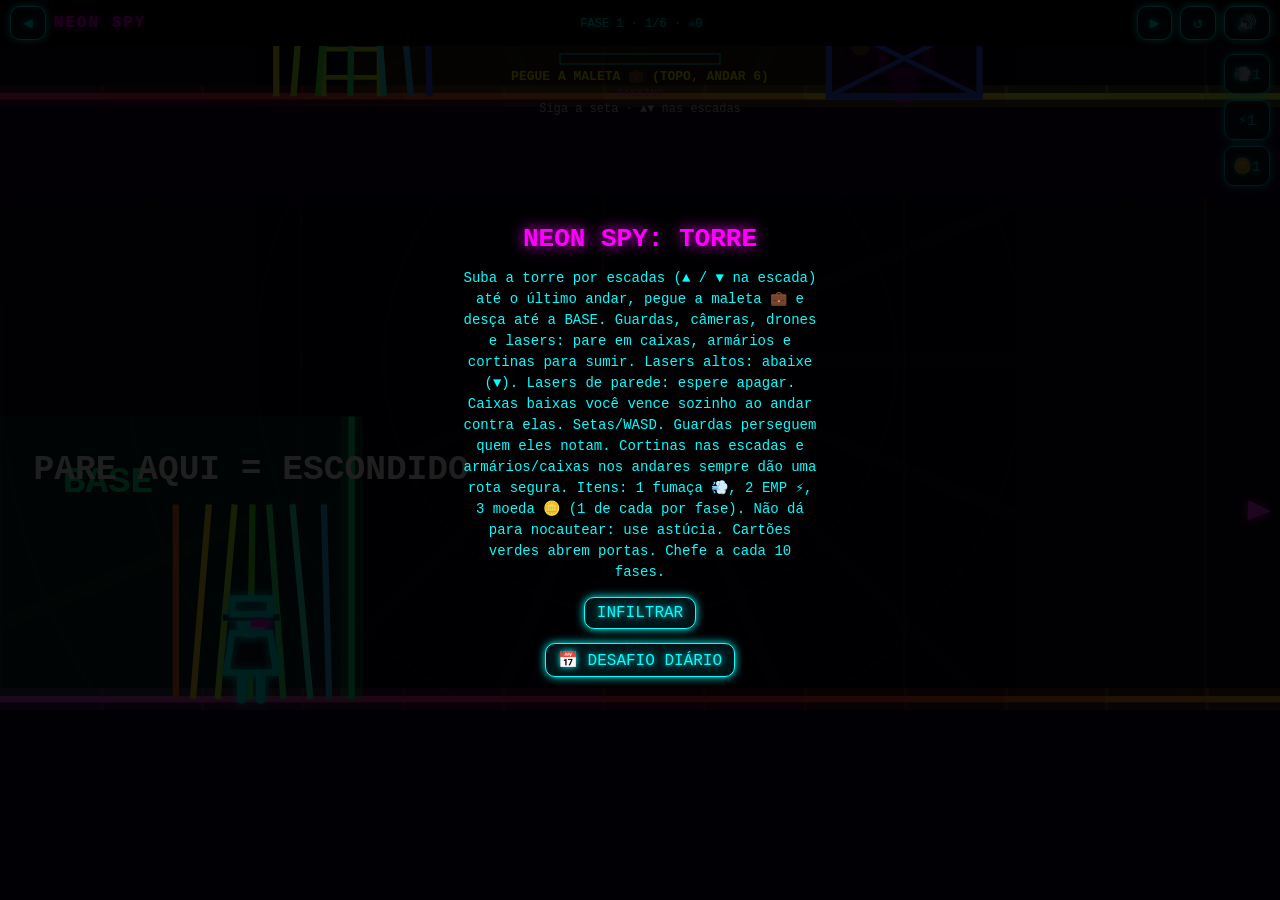
<file: jogos/NEON SPY_ TORRE.html>
<!DOCTYPE html>
<html lang="pt-BR"><head><meta charset="utf-8">
<meta name="viewport" content="width=device-width, initial-scale=1, viewport-fit=cover">
<title>NEON SPY: TORRE</title>
<style>
:root{--cy:#0ff;--mg:#f0f;box-sizing:border-box;padding-top:env(safe-area-inset-top,0px);padding-bottom:env(safe-area-inset-bottom,0px)}
html,body{height:100%;margin:0;background:#000;color:var(--cy);font-family:"Courier New",monospace;overflow:hidden;touch-action:none;user-select:none;-webkit-user-select:none}
body{display:flex;flex-direction:column}[hidden]{display:none!important}
header{display:flex;align-items:center;gap:8px;padding:6px 10px;text-shadow:0 0 8px currentColor}
header b{color:var(--mg);letter-spacing:2px}#hud{flex:1;text-align:center;font-size:12px}
button{font:inherit;color:var(--cy);background:#001418;border:1px solid var(--cy);border-radius:10px;box-shadow:0 0 8px var(--cy);padding:6px 12px;text-shadow:0 0 6px currentColor;touch-action:none}
button:active,button.on{background:var(--cy);color:#000}
#w{flex:1;position:relative;min-height:0}canvas{position:absolute;inset:0;width:100%;height:100%}
#ctl{position:absolute;left:0;right:0;bottom:0;display:flex;justify-content:space-between;padding:0 12px 12px;pointer-events:none}
#ctl div{display:flex;gap:8px;pointer-events:auto;align-items:flex-end}#ctl button{width:62px;height:62px;font-size:22px;padding:0;opacity:.72;border-radius:50%}
#ov{position:fixed;inset:0;background:rgba(0,0,0,.88);display:flex;flex-direction:column;align-items:center;justify-content:center;gap:14px;text-align:center;padding:24px;z-index:5}
#ov h2{margin:0;color:var(--mg);text-shadow:0 0 14px var(--mg);font-size:26px}#ov p{margin:0;max-width:360px;line-height:1.5;font-size:14px;white-space:pre-line}
#it{position:absolute;right:10px;top:8px;display:flex;flex-direction:column;gap:6px}#it button{width:46px;height:40px;padding:0;font-size:15px;opacity:.8}button{-webkit-tap-highlight-color:transparent}#ctl button[data-k=J]{width:80px;height:80px;font-size:30px}#hud{cursor:pointer}#pm{position:fixed;inset:0;background:rgba(0,0,0,.92);display:flex;flex-direction:column;align-items:center;justify-content:center;gap:10px;z-index:6;padding:16px}#pm h2{margin:0;color:var(--mg);text-shadow:0 0 14px var(--mg)}#pg{display:grid;grid-template-columns:repeat(10,1fr);gap:4px;max-width:420px;max-height:34vh;overflow:auto;touch-action:pan-y}#pg button{padding:5px 0;font-size:11px;box-shadow:none}#pg button[disabled]{opacity:.25}</style></head><body>
<header><button id="pv">◀</button><b>NEON SPY</b><span id="hud"></span><button id="nx">▶</button><button id="rs">↺</button><button id="mu">🔊</button></header>
<div id="w"><canvas id="c"></canvas>
<div id="ctl"><div><button data-k="L">◀</button><button data-k="R">▶</button></div><div><button data-k="D">▼</button><button data-k="U">▲</button></div></div><div id="it"><button data-i="s">💨</button><button data-i="e">⚡</button><button data-i="c">🪙</button></div></div>
<div id="pm" hidden><h2>PAUSA</h2><button id="pc">CONTINUAR</button><button id="pr">REINICIAR FASE</button><button id="pa"></button><div id="pg"></div></div><div id="ov"><h2 id="ot"></h2><p id="op"></p><button id="ob"></button><button id="os" hidden>COMPARTILHAR</button><button id="oa" hidden>🎁 +ITENS (ANÚNCIO)</button><button id="od" hidden>📅 DESAFIO DIÁRIO</button></div>
<script>
const $=id=>document.getElementById(id),C=$('c'),X=C.getContext('2d'),T=32,FH=6;
let lv=1,max=1,L,P,ov=1,time=0,deaths=0,flash=0,cx0=0,cy0=0,sc=1,last=0,ac,bonus=0,rec=[],rt=0,G=[],mus=1,musOn=0,step=0,nxT=0,lastSc=0,assist=0,msgT=0,msgS='';
const K={L:0,R:0,U:0,D:0,J:0,Jp:0,JpU:0};
try{max=Math.min(100,+localStorage.getItem('ns3')||1);lv=max}catch(e){}
const rnd=s=>()=>(s=(s*1664525+1013904223)>>>0)/4294967296;
const hu=o=>`hsl(${(time*50+o+(L?L.th.h:0))%360},100%,60%)`;
function beep(f,d=.08,ty='square',v=.04){try{ac=ac||new AudioContext;const o=ac.createOscillator(),g=ac.createGain();o.type=ty;o.frequency.value=f;g.gain.value=v;o.connect(g);g.connect(ac.destination);o.start();g.gain.exponentialRampToValueAtTime(.001,ac.currentTime+d);o.stop(ac.currentTime+d)}catch(e){}}

const TH=[{n:'CASSINO',h:300},{n:'LABORATÓRIO',h:140},{n:'COBERTURA',h:200},{n:'CYBERSELVA',h:90},{n:'COFRE',h:0}];
function nt(t,f,d,ty,v,f2){const o=ac.createOscillator(),g=ac.createGain();o.type=ty;o.frequency.setValueAtTime(f,t);if(f2)o.frequency.exponentialRampToValueAtTime(f2,t+d);g.gain.setValueAtTime(v,t);g.gain.exponentialRampToValueAtTime(.0008,t+d);o.connect(g);g.connect(ac.destination);o.start(t);o.stop(t+d)}
function music(){if(musOn)return;try{ac=ac||new AudioContext;musOn=1;nxT=ac.currentTime+.1;
 const tick=()=>{if(mus){const sd=60/(L&&L.alarm?150:104)/4,r=55*2**((L?L.wd*2:0)/12);
  while(nxT<ac.currentTime+.25){const s=step++,t=nxT;
   if(s%4==0)nt(t,150,.14,'sine',.14,40);
   if(s%2)nt(t,9000,.03,'square',.008);
   nt(t,r*2**([0,0,3,0,5,0,7,3][s%8]/12),sd*.9,'sawtooth',.035);
   if(s%2)nt(t,r*8*2**([0,3,7,10,12,10,7,3][(s>>1)%8]/12),sd*1.5,'square',.012);
   nxT+=sd}}else nxT=ac.currentTime+.1;setTimeout(tick,60)};tick()}catch(e){}}
function gen0(n,sd,att){
 const R=rnd((sd||n)*7919+13+att*104729),wd=Math.min(4,(n-1)/20|0),F=Math.min(8,6+(n/40|0)),W=Math.min(40,18+(n*.22|0)),RR=F*FH+2,g0=RR-2,fs=[],lad=[],bx=[];
 for(let i=0;i<F;i++)fs.push(g0-i*FH);
 const grid=[...Array(W)].map(()=>new Uint8Array(RR));
 for(let x=0;x<W;x++){grid[x][0]=grid[x][g0]=grid[x][g0+1]=1;for(let i=1;i<F;i++)grid[x][fs[i]]=1}
 for(let i=1;i<F;i++){const tx=i%2?W-4:3;grid[tx][fs[i]]=2;lad.push({tx,i,x:(tx+.5)*T,top:fs[i]*T,bot:fs[i-1]*T})}
 const ct=(F-1)%2?3:W-3,gs=[],cs=[],ls=[],dr=[],cr=[];
 const near=(x,i)=>lad.some(l=>(l.i==i||l.i==i+1)&&Math.abs(l.tx-x)<4)||(i==0&&x<7)||(i==F-1&&Math.abs(x-ct)<4);
 const hide=(x,y,i)=>{if(x>4&&x<W-4&&!near(x,i))cr.push({x:x*T,y,w:T*1.5,t:R()*3|0})};
 lad.forEach(l=>{cr.push({x:l.x,y:l.top,w:T*1.5,t:2});cr.push({x:l.x,y:l.bot,w:T*1.5,t:2})});cr.push({x:2.5*T,y:fs[0]*T,w:T*1.5,t:2});cr.push({x:(ct+.5)*T,y:fs[F-1]*T,w:T*1.5,t:2});
 for(let i=0;i<F;i++){const y=fs[i]*T;
  for(let x=7+(R()*3|0);x<W-6;x+=8+(R()*3|0)){
   if(R()<.6)hide(x+4.5,y,i);
   if(near(x,i)||R()>.6+n*.003)continue;
   const ty=['g','g','b'];if(n>=3)ty.push('c');if(n>=6)ty.push('l','l');if(n>=15)ty.push('d','d');if(wd==1)ty.push('l','l');if(wd==2)ty.push('d','c');if(wd==3)ty.push('g','g');if(wd==4)ty.push('c','d','l');
   const t=ty[R()*ty.length|0];
   if(t=='g'){gs.push({a:(x-4)*T,b:(x+4)*T,x:x*T,y,dir:R()<.5?1:-1,v:55+n*.5,pz:0});hide(x-4,y,i);hide(x,y,i);hide(x+4,y,i)}
   else if(t=='b'){const w=1+(R()<.5?1:0),h=1+(R()<n/150?1:0);bx.push({x:x*T,y:y-h*T,w:w*T,h:h*T});for(let a=0;a<w;a++)for(let b=1;b<=h;b++)grid[x+a][fs[i]-b]=1}
   else if(t=='c'){cs.push({x:(x+.5)*T,y:y-150,fy:y,sw:.55+R()*.15,sp:1.1+R()*.6+n*.008,ph:R()*6});hide(x-2,y,i);hide(x+2,y,i)}
   else if(t=='l'){ls.push({x:(x+.5)*T,y,t:R()<.5?0:2,ph:R()*3,per:Math.max(1.7,2.4-n*.007),on:Math.max(.9,1.3-n*.004)});hide(x-3,y,i)}
   else{dr.push({a:(x-5)*T,b:(x+5)*T,x:x*T,y,dir:R()<.5?1:-1,v:80+n*.6});hide(x-3,y,i);hide(x+3,y,i)}
  }}
 if(n%10==0&&!sd){gs.push({boss:1,a:6*T,b:(W-6)*T,x:(W/2)*T,y:fs[F-1]*T,dir:1,v:70+n*.4,pz:0});for(let hx=8;hx<W-8;hx+=6)hide(hx,fs[F-1]*T,F-1)}
 const doors=[],keys=[];
 if(n>=15)for(let i=0;i<F;i++)if(R()<.55){let x=(W>>1)+(R()*5-2|0);for(let k=0;k<8&&(grid[x][fs[i]-1]||grid[x+1][fs[i]-1]);k++)x++;
  const kx=(i==0||i%2==0)?x-3:Math.min(W-2,x+3);for(let r=1;r<=5;r++)grid[x][fs[i]-r]=3;doors.push({x,y:fs[i]*T,open:0});keys.push({x:(kx+.5)*T,y:fs[i]*T,d:doors.length-1,got:0})}
 return{W,F,RR,g0,fs,grid,lad,gs,cs,ls,dr,cr,bx,doors,keys,wd,th:TH[wd],boss:n%10==0&&!sd,cx:(ct+.5)*T,cy:fs[F-1]*T}
}
/* verificação: simula guardas, câmeras, drones e lasers no tempo e garante rota segura entre esconderijos */
const STEP=.1,NT=360,CELL=13;
function simG(g,mul){const X=[],D=[];let x=g.x,d=g.dir,pz=0;const v=g.v*mul;for(let i=0;i<=NT;i++){X.push(x);D.push(d);if(pz>0)pz-=STEP;else{x+=d*v*STEP;if(x>g.b){x=g.b;d=-1;pz=.9}if(x<g.a){x=g.a;d=1;pz=.9}}}return[X,D]}
function simD(o,mul){const X=[];let x=o.x,d=o.dir;const v=o.v*mul;for(let i=0;i<=NT;i++){X.push(x);x+=d*v*STEP;if(x>o.b){x=o.b;d=-1}if(x<o.a){x=o.a;d=1}}return[X]}
function mk(L,f,mode){const y=L.fs[f]*T,mul=mode?1.35:1,rg=mode?1.2:1,Kc=Math.ceil(L.W*T/CELL),cx=k=>k*CELL+CELL/2;
 const gF=L.gs.filter(g=>g.y==y).map(g=>({g,s:simG(g,mul)})),cF=L.cs.filter(c=>c.fy==y),dF=L.dr.filter(d=>d.y==y).map(d=>({d,s:simD(d,mul)})),lF=L.ls.filter(l=>l.y==y),rF=L.cr.filter(c=>c.y==y);
 const hid=new Uint8Array(Kc);for(let k=0;k<Kc;k++)hid[k]=rF.some(c=>Math.abs(cx(k)-c.x)<c.w/2-4)?1:0;
 const st=[];
 for(let t=0;t<=NT;t++){const a=new Uint8Array(Kc),tt=t*STEP;
  for(let k=0;k<Kc;k++){const x=cx(k);let r=0;
   for(const o of gF){const dx=x-o.s[0][t],R=(o.g.boss?290:175+lv*.8)*rg+20;if((dx*o.s[1][t]>0&&Math.abs(dx)<R)||Math.abs(dx)<60){r=1;break}}
   if(!r)for(const c of cF)if(inCone(c.x,c.y,Math.PI/2+Math.sin(tt*c.sp+c.ph)*c.sw,.36,215*rg+12,x,y-14)){r=1;break}
   if(!r)for(const o of dF)if(inCone(o.s[0][t],y-80,Math.PI/2,.56,100*rg+12,x,y-14)){r=1;break}
   for(const l of lF){const p=(tt+l.ph)%l.per;if((p<l.on+.15||p>l.per-.15)&&Math.abs(x-l.x)<(l.t==0?7:T)+17){r=3;break}}
   a[k]=r}
  st.push(a)}
 return{st,hid,Kc,y,cx}}
function pass(L,m,xa,xb,up){const{st,hid,Kc,y,cx}=m,kc=x=>Math.max(0,Math.min(Kc-1,x/CELL|0));
 const door=up?L.doors.find(d=>d.y==y):null,dk=door?L.keys[L.doors.indexOf(door)]:null,dLo=door?door.x*T-12:0,dHi=door?(door.x+1)*T+12:0,kk=dk?kc(dk.x):-1,ka=kc(xa),kb=kc(xb);
 let cur=new Uint8Array(Kc*2);cur[(ka<<1)|(door?0:1)]=1;
 for(let t=0;t<NT;t++){const nx=new Uint8Array(Kc*2);let any=0;
  for(let i=0;i<Kc*2;i++)if(cur[i]){const k=i>>1,key=i&1;
   for(let d=-1;d<=1;d++){const k2=k+d;if(k2<0||k2>=Kc)continue;
    if(door&&!key){const x2=cx(k2);if(x2>dLo&&x2<dHi)continue}
    const s=st[t+1][k2];if(s==3||(s==1&&!(d==0&&hid[k2])))continue;
    nx[(k2<<1)|((key||(door&&k2==kk))?1:0)]=1;any=1}}
  if(!any)return false;cur=nx;if(cur[(kb<<1)|1])return true}
 return false}
function winOK(m,x){const k=Math.max(0,Math.min(m.Kc-1,x/CELL|0));for(let t=0;t<=NT-14;t++){let ok=1;for(let s=0;s<14;s++)if(m.st[t+s][k]){ok=0;break}if(ok)return true}return false}
function verify(L){const bad=new Set,F=L.F,lx=L.lad.map(l=>l.x),sx=2.5*T;
 for(let f=0;f<F;f++){const m0=mk(L,f,0),m1=mk(L,f,1),a=f?lx[f-1]:sx,b=f<F-1?lx[f]:L.cx;
  if(!pass(L,m0,a,b,1)||!pass(L,m1,b,a,0))bad.add(f);
  if(f<F-1&&!(winOK(m0,lx[f])&&winOK(m1,lx[f])))bad.add(f)}
 return bad}
function strip(L,f){const y=L.fs[f]*T;L.gs=L.gs.filter(g=>g.y!=y);L.cs=L.cs.filter(c=>c.fy!=y);L.ls=L.ls.filter(l=>l.y!=y);L.dr=L.dr.filter(d=>d.y!=y)}
function gen(n,sd){let best=null,bf=1e9;for(let a=0;a<6;a++){const L=gen0(n,sd,a),b=verify(L);if(b.size<bf){bf=b.size;best=L}if(!b.size)break}
 if(bf)verify(best).forEach(f=>strip(best,f));return best}
const solid=(tx,ty)=>{if(tx<0||tx>=L.W)return 1;if(ty<0)return 0;if(ty>=L.RR)return 1;const v=L.grid[tx][ty];return v==1||v==3||(v==2&&!P.cl&&!K.D)};
function hit(x,y,w,h){for(let tx=Math.floor(x/T);tx<=Math.floor((x+w-.01)/T);tx++)for(let ty=Math.floor(y/T);ty<=Math.floor((y+h-.01)/T);ty++)if(solid(tx,ty))return 1;return 0}
function load(n,sd){lv=n;L=gen(n,sd);L.daily=!!sd;L.alarm=0;L.emp=0;L.it={s:1+bonus,e:1+bonus,c:1+bonus};bonus=0;P={x:2.5*T,y:L.fs[0]*T,vx:0,vy:0,g:1,cy:0,bf:0,f:1,cr:0,m:0,has:0,hid:0,cl:0,mv:0,seen:0,ck:0};time=0;deaths=0;cx0=0;cy0=0;rec=[];rt=0;G=[];try{if(!sd)G=JSON.parse(localStorage.getItem('ns3g'+n)||'[]')}catch(e){}ov=0;$('ov').hidden=true;ui();itemUI()}
function ui(){const a=Math.round((L.fs[0]*T-P.y)/(FH*T))+1;$('hud').textContent=`${L.daily?'DIÁRIO':'FASE '+lv}${L.boss?' 👹':''} · ${Math.min(L.F,a)}/${L.F} · ☠${deaths}`}
function msg(t,p,b,f,sh,dl){ov=1;$('ot').textContent=t;$('op').textContent=p;$('ob').textContent=b;$('ob').onclick=()=>{$('ov').hidden=true;ov=0;f()};$('os').hidden=!sh;$('oa').hidden=!sh;$('od').hidden=!dl;$('ov').hidden=false}
function itemUI(){const i=L.it;document.querySelectorAll('#it button').forEach(b=>{const k=b.dataset.i;if(k!='f')b.textContent={s:'💨',e:'⚡',c:'🪙'}[k]+i[k]})}
const FB=''; /* cole aqui a URL do Realtime Database, ex.: https://SEU-PROJETO-default-rtdb.firebaseio.com */
async function rankSubmit(k,s){if(!FB)return null;try{let nm=localStorage.getItem('ns3n')||prompt('Seu nome no ranking (até 12 letras):')||'AGENTE';nm=nm.slice(0,12);localStorage.setItem('ns3n',nm);
 await fetch(`${FB}/rank/${k}.json`,{method:'POST',body:JSON.stringify({n:nm,s:s,t:Date.now()})});
 const o=await (await fetch(`${FB}/rank/${k}.json?orderBy="s"&limitToLast=5`)).json();
 return Object.values(o||{}).sort((a,b)=>b.s-a.s).map((e,i)=>`${i+1}. ${e.n} ${e.s}`).join('\n')}catch(e){return null}}
const rewarded=cb=>{try{typeof window.__ad=='function'?window.__ad(cb):cb()}catch(e){cb()}};
$('os').onclick=async()=>{const t=`Fiz ${lastSc} pts na fase ${lv} do NEON SPY! Consegue me superar?`;try{const b=await new Promise(r=>C.toBlob(r)),f=new File([b],'neon-spy.png',{type:'image/png'});if(navigator.canShare&&navigator.canShare({files:[f]}))await navigator.share({files:[f],text:t,url:location.href});else if(navigator.share)await navigator.share({text:t,url:location.href});else await navigator.clipboard.writeText(t+' '+location.href)}catch(e){}};
$('oa').onclick=()=>rewarded(()=>{bonus++;$('oa').hidden=true});
$('od').onclick=()=>{const d=Math.floor(Date.now()/864e5);load(40+d%40,d+777)};
$('mu').onclick=()=>{mus=!mus;$('mu').textContent=mus?'🔊':'🔇';try{localStorage.setItem('ns3m',mus?1:0)}catch(e){}};
function wp(){const f=Math.max(0,Math.min(L.F-1,Math.round((L.fs[0]*T-P.y)/(FH*T))));
 if(!P.has){if(f<L.F-1){const l=L.lad[f];return[l.x,l.bot-60]}return[L.cx,L.cy-30]}
 if(f>0){const l=L.lad[f-1];return[l.x,l.top-60]}return[1.5*T,L.fs[0]*T-50]}
function pauseM(){if(ov||!L)return;ov=1;$('pa').textContent='MODO ASSISTIDO: '+(assist?'LIGADO':'DESLIGADO');const g=$('pg');g.innerHTML='';
 for(let i=1;i<=100;i++){const b=document.createElement('button');let s=0;try{s=JSON.parse(localStorage.getItem('ns3b'+i)||'{}').s||0}catch(e){}b.textContent=i+(s>=11000?'★':s?'✓':'');b.disabled=i>max;b.onclick=()=>{$('pm').hidden=true;ov=0;load(i)};g.appendChild(b)}
 $('pm').hidden=false}
$('hud').onclick=pauseM;$('pc').onclick=()=>{$('pm').hidden=true;ov=0};$('pr').onclick=()=>{$('pm').hidden=true;ov=0;load(lv)};
$('pa').onclick=()=>{assist=assist?0:1;try{localStorage.setItem('ns3a',assist)}catch(e){}$('pa').textContent='MODO ASSISTIDO: '+(assist?'LIGADO':'DESLIGADO')};
document.addEventListener('visibilitychange',()=>{if(document.hidden)pauseM()});
function toast(s,t=1.6){msgS=s;msgT=t}
function die(c){deaths++;flash=1;toast(deaths%3==0?'Dica: 💨 esconde · ⚡ desliga câmeras e lasers':c||'VISTO!',deaths%3==0?3:1.4);try{navigator.vibrate(150)}catch(e){}beep(110,.35,'sawtooth',.07);
 if(P.ck){P.x=P.ck.x;P.y=P.ck.y}else if(P.has){P.x=L.cx;P.y=L.cy}else{P.x=2.5*T;P.y=L.fs[0]*T}
 Object.assign(P,{vx:0,vy:0,m:0,cr:0,cl:0,g:1});ui()}
function inCone(ox,oy,a,hf,r,x,y){const dx=x-ox,dy=y-oy;if(Math.hypot(dx,dy)>r)return 0;
 let d=Math.atan2(dy,dx)-a;d=Math.abs(((d+Math.PI)%(2*Math.PI)+2*Math.PI)%(2*Math.PI)-Math.PI);return d<hf}
const rb=()=>L.alarm?1.2:1;
const gOrg=g=>[g.x,g.y-(g.boss?42:26),g.dir>0?.14:Math.PI-.14,g.boss?.6:.45,(g.boss?290:175+lv*.8)*rb()];
const cOrg=c=>[c.x,c.y,Math.PI/2+Math.sin(time*c.sp+c.ph)*c.sw,.3,215*rb()];
const dOrg=d=>[d.x,d.y-80+Math.sin(time*3)*6,Math.PI/2,.5,100*rb()];
const srcs=()=>[...L.gs.filter(g=>!(g.ko>0)).map(g=>[...gOrg(g),g.y,'GUARDA']),...(L.emp>0?[]:[...L.cs.map(c=>[...cOrg(c),c.fy,'CÂMERA']),...L.dr.map(d=>[...dOrg(d),d.y,'DRONE'])])];
const laserOn=l=>L.emp<=0&&((time+l.ph)%l.per)<l.on,laserWarn=l=>L.emp<=0&&!laserOn(l)&&((time+l.ph)%l.per)>l.per-.5;
const lbox=l=>l.t==0?[l.x-7,l.y-150,l.x+7,l.y]:l.t==1?[l.x-T,l.y-12,l.x+T,l.y]:[l.x-T,l.y-110,l.x+T,l.y-20];

function update(dt){
 const p=P,want=K.R-K.L;
 const nl=L.lad.find(l=>Math.abs(p.x-l.x)<20&&p.y>=l.top-1&&p.y<=l.bot+1);
 K.JpU=0;
 if(!p.cl&&nl&&((K.U&&p.y>nl.top+4)||(K.D&&p.y<nl.bot-1))){p.cl=nl;p.cr=0;p.vy=0;K.Jp=0}
 if(p.cl){const l=p.cl;p.x+=(l.x-p.x)*Math.min(1,dt*20);p.y+=(K.D-K.U)*115*dt;p.mv=K.D-K.U;
  if(K.Jp){K.Jp=0;p.cl=0;p.vy=-380}
  else if(p.y<=l.top){p.y=l.top;p.cl=0;p.g=1;p.vy=0;p.ck={x:l.x,y:p.y};toast('CHECKPOINT ✔',1)}else if(p.y>=l.bot){p.y=l.bot;p.cl=0;p.g=1;p.vy=0;p.ck={x:l.x,y:p.y};toast('CHECKPOINT ✔',1)}
 }else{
  if(K.D&&p.g)p.cr=1;else if(p.cr&&!hit(p.x-9,p.y-28,18,28))p.cr=0;
  const hh=p.cr?16:28;p.vx=want*(p.cr?60:130);if(want)p.f=want;p.mv=want&&p.g?1:0;
  p.vy=Math.min(p.vy+1800*dt,900);if(!(K.J||K.U)&&p.vy<0)p.vy+=2600*dt;
  p.cy=p.g?.1:p.cy-dt;p.bf-=dt;if(K.Jp){p.bf=.12;K.Jp=0}
  if(p.bf>0&&p.cy>0&&!p.cr){p.vy=-620;p.bf=0;p.cy=0;p.g=0;beep(520,.1);L.gs.forEach(g=>{if(!g.boss&&!(g.ko>0)&&Math.abs(g.y-p.y)<20&&Math.abs(g.x-p.x)<6*T)g.tgt=Math.max(g.a,Math.min(g.b,p.x))})}
  const nx=p.x+p.vx*dt;if(!hit(nx-9,p.y-hh,18,hh))p.x=nx;else if(p.g&&!p.cr&&want&&!hit(nx-9,p.y-hh-70,18,hh)){p.vy=-540;p.g=0}
  p.nz=(p.nz||0)-dt;if(K.S&&want&&p.g&&!p.cr&&p.nz<=0){p.nz=.4;L.gs.forEach(g=>{if(Math.abs(g.y-p.y)<20&&Math.abs(g.x-p.x)<5*T)g.tgt=Math.max(g.a,Math.min(g.b,p.x))})}
  const ny=p.y+p.vy*dt;
  if(!hit(p.x-9,ny-hh,18,hh)){p.y=ny;p.g=0}else{if(p.vy>0){p.y=Math.floor((ny-.01)/T)*T;p.g=1}p.vy=0}
 }
 if(!p.has&&Math.abs(p.x-L.cx)<24&&Math.abs(p.y-L.cy)<44){p.has=1;L.alarm=1;toast('ALARME! VOLTE À BASE 🏃',2.2);beep(880,.15,'square',.06);setTimeout(()=>beep(660,.2),120)}
 for(const k of L.keys)if(!k.got&&Math.abs(p.x-k.x)<20&&Math.abs(p.y-k.y)<40){k.got=1;const d=L.doors[k.d];d.open=1;for(let r=1;r<=5;r++)L.grid[d.x][Math.round(d.y/T)-r]=0;beep(1000,.12,'sine',.06)}
 rt+=dt;if(rt>=.1){rt=0;rec.push([p.x|0,p.y|0,p.f])}
 if(p.has&&p.y>L.fs[0]*T-4&&p.x<3.5*T){win();return}
 const hh=p.cr?16:28,px=p.x,py=p.y-(p.cr?8:14);
 p.hid=(!p.cl&&p.g&&(K.D||!(K.L||K.R))&&L.cr.some(c=>Math.abs(p.x-c.x)<c.w/2&&Math.abs(p.y-c.y)<8))||!!(L.smoke&&L.smoke.t>0&&Math.abs(px-L.smoke.x)<60&&Math.abs(p.y-L.smoke.y)<60);
 if(L.smoke)L.smoke.t-=dt;if(L.coin)L.coin.t-=dt;L.emp-=dt;
 const am=L.alarm?1.35:1;let sn=0;
 for(const g of L.gs){if(g.ko>0){g.ko-=dt;continue}if(g.pz>0){g.pz-=dt;continue}if(p.m>.35&&Math.abs(g.y-p.y)<24)g.tgt=Math.max(g.a,Math.min(g.b,p.x));if(g.tgt!=null){const dx=g.tgt-g.x;g.dir=dx>0?1:-1;if(Math.abs(dx)<6){g.tgt=null;g.pz=1.5}else g.x+=g.dir*g.v*1.4*am*dt;continue}if(p.m<.35){g.x+=g.dir*g.v*am*dt;
  if(g.x>g.b){g.x=g.b;g.dir=-1;g.pz=.9}if(g.x<g.a){g.x=g.a;g.dir=1;g.pz=.9}}}
 for(const d of L.dr){d.x+=d.dir*d.v*am*dt;if(d.x>d.b){d.x=d.b;d.dir=-1}if(d.x<d.a){d.x=d.a;d.dir=1}}
 for(const s of srcs()){const gu=s[6]=='GUARDA',dr=Math.cos(s[2])>0?1:-1,dx=px-s[0];
  const ok=gu?(((dx*dr>0&&Math.abs(dx)<s[4])||Math.abs(dx)<44)&&p.y>s[5]-150&&p.y<=s[5]+6):(Math.abs(p.y-s[5])<110&&inCone(s[0],s[1],s[2],s[3],s[4],px,py));
  if(ok){sn=1;p.why='VISTO POR '+s[6]}}
 for(const l of L.ls)if(laserOn(l)){const b=lbox(l);if(px-9<b[2]&&px+9>b[0]&&p.y-hh<b[3]&&p.y>b[1]){die('LASER ⚡');return}}
 if(p.m>.05)p.seen=1;const was=p.m;const ft=(.6-lv*.003)*(assist?1.5:1);p.m=Math.max(0,Math.min(1,p.m+((sn&&!p.hid)?dt/ft:-dt/1.2)));
 if(p.m>.05&&was<=.05){beep(300,.08);try{navigator.vibrate(30)}catch(e){}}
 if(p.m>=1){die(p.why);return}
 flash=Math.max(0,flash-dt*2.5);ui()
}
function win(){ov=1;const st=deaths==0&&!P.seen?3:deaths<=1?2:1,sc2=Math.max(0,Math.round(10000-time*25-deaths*600+(P.seen?0:3000))),key='ns3b'+lv;let best=0;lastSc=sc2;
 if(!L.daily)try{const b=JSON.parse(localStorage.getItem(key)||'{}');best=b.s||0;const nb=!b.t||time<b.t;if(sc2>best||nb)localStorage.setItem(key,JSON.stringify({s:Math.max(sc2,best),t:nb?time:b.t}));if(nb)localStorage.setItem('ns3g'+lv,JSON.stringify(rec))}catch(e){}
 if(!L.daily&&lv==max&&lv<100){max=lv+1;try{localStorage.setItem('ns3',max)}catch(e){}}
 beep(660,.12);setTimeout(()=>beep(880,.12),130);setTimeout(()=>beep(1100,.25),260);
 msg(L.daily?'DESAFIO DIÁRIO COMPLETO':lv==100?'LENDA DO NEON!':`FASE ${lv} COMPLETA`,`${'★'.repeat(st)}${'☆'.repeat(3-st)}  ${sc2} pts${P.seen?'':' · 👻 FANTASMA'}\n${time.toFixed(1)}s · ${deaths} mortes · recorde ${Math.max(best,sc2)}`,L.daily?'VOLTAR':lv<100?'PRÓXIMA FASE':'JOGAR DE NOVO',()=>load(L.daily?max:lv<100?lv+1:1),1,1);
 rankSubmit(L.daily?'d'+Math.floor(Date.now()/864e5):lv,sc2).then(t=>{if(t)$('op').textContent+='\n\n🏆 TOP 5\n'+t})}
function use(k){if(ov||!L)return;const p=P,i=L.it;
 if(k=='s'&&i.s>0){i.s--;L.smoke={x:p.x,y:p.y,t:3.5};beep(200,.25,'sawtooth')}
 else if(k=='e'&&i.e>0){i.e--;L.emp=4;beep(1200,.3,'sine',.06)}
 else if(k=='c'&&i.c>0){i.c--;const x=p.x+p.f*5*T;L.coin={x,y:p.y,t:3};beep(1600,.05);L.gs.forEach(g=>{if(!g.boss&&!(g.ko>0)&&Math.abs(g.y-p.y)<20&&Math.abs(g.x-x)<9*T)g.tgt=Math.max(g.a,Math.min(g.b,x))})}
 
 itemUI()}

function line(x1,y1,x2,y2,col,w){X.strokeStyle=col;X.lineWidth=w;X.beginPath();X.moveTo(x1,y1);X.lineTo(x2,y2);X.stroke()}
function glowLine(x1,y1,x2,y2,col){X.globalAlpha=.25;line(x1,y1,x2,y2,col,7);X.globalAlpha=1;line(x1,y1,x2,y2,col,2)}
function legs(sw,h,col){X.lineCap='round';X.strokeStyle=col;X.lineWidth=3;X.beginPath();X.moveTo(-3,-h*.32);X.lineTo(-3+sw*6,0);X.moveTo(3,-h*.32);X.lineTo(3-sw*6,0);X.stroke()}
function spy(p){const h=p.cr?16:28,sw=p.mv?Math.sin(time*16):0;
 X.save();X.translate(p.x,p.y);X.scale(p.f,1);X.globalAlpha=p.hid?.25:1;X.shadowColor='#0ff';X.shadowBlur=10;
 if(p.cl){legs(Math.sin(time*12),h,'#0ff')}else legs(sw,h,'#0ff');
 X.fillStyle='#061a2c';X.strokeStyle='#0ff';X.lineWidth=2;X.beginPath();X.moveTo(-6,-h+7);X.lineTo(6,-h+7);X.lineTo(8,-h*.3);X.lineTo(-8,-h*.3);X.closePath();X.fill();X.stroke();
 X.fillStyle='#0ff';X.beginPath();X.arc(0,-h+4,4.5,0,7);X.fill();
 X.fillStyle='#102a3a';X.fillRect(-6,-h-4,12,5);X.fillRect(-9,-h+1,18,2);X.strokeRect(-6,-h-4,12,5);
 X.fillStyle='#f0f';X.shadowColor='#f0f';X.fillRect(0,-h+3,6,2);
 if(p.has){X.fillStyle='#ff0';X.shadowColor='#ff0';X.fillRect(7,-h*.3,10,8);X.fillStyle='#000';X.fillRect(10,-h*.3,4,2)}
 X.restore()}
function guard(g,al){const sw=Math.sin(time*10+g.x*.01)*(g.pz>0?0:1);
 X.save();X.translate(g.x,g.y);X.scale(g.dir,1);if(g.boss)X.scale(1.6,1.6);if(g.ko>0)X.rotate(-1.5);X.shadowColor=al;X.shadowBlur=10;legs(sw,30,al);
 X.fillStyle='#1a0020';X.strokeStyle=al;X.lineWidth=2;X.fillRect(-7,-24,14,16);X.strokeRect(-7,-24,14,16);
 X.fillStyle=al;X.beginPath();X.arc(0,-28,4.5,0,7);X.fill();X.fillRect(-6,-34,12,4);X.fillRect(0,-31,9,2);
 X.fillStyle='#fff';X.fillRect(2,-29,3,2);line(4,-18,13,-16,al,2);X.fillStyle='#ff0';X.beginPath();X.arc(14,-16,3,0,7);X.fill();X.restore()}
function cone(o,col){X.beginPath();X.moveTo(o[0],o[1]);X.arc(o[0],o[1],o[4],o[2]-o[3],o[2]+o[3]);X.closePath();X.fillStyle=col;X.fill()}
function hideDraw(c){const x=c.x-c.w/2,y=c.y,hc=hu(c.x);X.lineWidth=2;X.strokeStyle=hc;X.fillStyle='rgba(20,0,40,.75)';
 if(c.t==0){X.fillRect(x,y-24,c.w,24);X.strokeRect(x,y-24,c.w,24);line(x,y-24,x+c.w,y,hc,1.5);line(x+c.w,y-24,x,y,hc,1.5)}
 else if(c.t==1){const w=c.w*.7,xx=c.x-w/2;X.fillRect(xx,y-58,w,58);X.strokeRect(xx,y-58,w,58);for(let k=0;k<4;k++)line(xx+5,y-50+k*5,xx+w-5,y-50+k*5,hc,1)}
 else{for(let k=0;k<7;k++){X.strokeStyle=hu(c.x+k*30);const o=Math.sin(time*3+k)*3;X.beginPath();X.moveTo(x+k*c.w/6+o,y-62);X.lineTo(x+k*c.w/6-o,y);X.stroke()}}}

function draw(dt){
 const W=C.width,H=C.height;X.setTransform(1,0,0,1,0,0);X.fillStyle='#05000d';X.fillRect(0,0,W,H);if(!L)return;
 const al=L.alarm?`hsl(${350+Math.sin(time*9)*10},100%,55%)`:'#f0f';
 X.globalCompositeOperation='lighter';
 const bx=W/2-cx0*.12,by=H/2-cy0*.12,m0=Math.max(W,H);
 for(let k=0;k<9;k++){const r=((k*70+time*(L.alarm?90:35))%630)/630;X.strokeStyle=`hsla(${(time*60+k*45+L.th.h)%360},100%,55%,${.22*(1-r)})`;X.lineWidth=4;X.beginPath();X.arc(bx,by,r*m0*.9,0,7);X.stroke()}
 for(let k=0;k<16;k++){const a=time*.12+k*Math.PI/8;X.strokeStyle=`hsla(${(time*40+k*22+L.th.h)%360},100%,60%,.09)`;X.lineWidth=14;X.beginPath();X.moveTo(bx,by);X.lineTo(bx+Math.cos(a)*m0,by+Math.sin(a)*m0);X.stroke()}
 X.globalCompositeOperation='source-over';
 sc=Math.min(H/(8.5*T),W/(11*T));const vw=W/sc,vh=H/sc,wh=L.RR*T,ww=L.W*T;
 const tx=P.x-vw/2+P.f*50,ty=P.y-vh*.62;cx0+=(tx-cx0)*Math.min(1,dt*6);cy0+=(ty-cy0)*Math.min(1,dt*5);
 cx0=Math.max(0,Math.min(ww-vw,cx0));cy0=wh<=vh?(wh-vh)/2:Math.max(0,Math.min(wh-vh,cy0));
 X.setTransform(sc,0,0,sc,-cx0*sc,-cy0*sc);
 X.fillStyle='rgba(6,0,18,.84)';X.fillRect(0,0,ww,wh);
 const c0=Math.max(0,cx0/T-1|0),c1=Math.min(L.W-1,(cx0+vw)/T+1|0),inV=(x,y)=>x>cx0-120&&x<cx0+vw+120&&y>cy0-260&&y<cy0+vh+260;
 for(let x=c0-c0%3;x<=c1;x+=3){X.globalAlpha=.1;line(x*T,0,x*T,wh,hu(x*9),1)}X.globalAlpha=1;
 for(let i=0;i<L.F;i++){const y=L.fs[i]*T;
  if(i==0){X.fillStyle='#0a0020';X.fillRect(0,y,ww,2*T)}
  for(let x=c0;x<=c1;x++){if(i>0){if(L.grid[x][L.fs[i]]==2)continue;X.fillStyle='#10002a';X.fillRect(x*T,y,T+1,T)}glowLine(x*T,y,(x+1)*T+1,y,hu(x*8+i*40))}}
 X.fillStyle='#10002a';X.fillRect(0,0,ww,T);glowLine(0,T,ww,T,hu(0));
 for(const l of L.lad){if(!inV(l.x,l.top))continue;const c=hu(l.i*70);line(l.x-9,l.top,l.x-9,l.bot,c,2);line(l.x+9,l.top,l.x+9,l.bot,c,2);for(let y=l.top+6;y<l.bot;y+=9)line(l.x-9,y,l.x+9,y,c,1.5)}
 X.fillStyle='rgba(0,255,136,.14)';const by0=L.fs[0]*T;X.fillRect(0,by0-90,3.5*T,90);glowLine(3.5*T,by0-90,3.5*T,by0,'#0f8');X.fillStyle='#0f8';X.font='bold 12px Courier New';X.fillText('BASE',20,by0-66);
 for(const b of L.bx){if(!inV(b.x,b.y))continue;const c=hu(b.x);X.fillStyle='#14003a';X.fillRect(b.x,b.y,b.w,b.h);X.strokeStyle=c;X.lineWidth=2;X.strokeRect(b.x,b.y,b.w,b.h);line(b.x,b.y,b.x+b.w,b.y+b.h,c,1)}
 if(!P.has){const b=Math.sin(time*4)*3;X.fillStyle='#ff0';X.shadowColor='#ff0';X.shadowBlur=18;X.fillRect(L.cx-12,L.cy-22+b,24,16);X.fillStyle='#000';X.fillRect(L.cx-3,L.cy-22+b,6,4);X.shadowBlur=0}
 const m=P.m,cc=`hsla(${55-m*55},100%,55%,${.13+m*.3})`;
 for(const g of L.gs)if(inV(g.x,g.y)){const o=gOrg(g);X.beginPath();X.moveTo(o[0],o[1]);X.lineTo(o[0]+g.dir*o[4],g.y-150);X.lineTo(o[0]+g.dir*o[4],g.y);X.lineTo(o[0],g.y);X.closePath();X.fillStyle=cc;X.fill()}
 for(const c of L.cs)if(inV(c.x,c.fy)&&L.emp<=0)cone(cOrg(c),cc);
 for(const d of L.dr)if(inV(d.x,d.y)&&L.emp<=0)cone(dOrg(d),cc);
 for(const g of L.gs)if(inV(g.x,g.y))guard(g,al);
 for(const c of L.cs){if(!inV(c.x,c.fy))continue;line(c.x,c.y-8,c.x,c.y,'#888',3);X.fillStyle='#200';X.strokeStyle=al;X.lineWidth=2;X.fillRect(c.x-9,c.y,18,10);X.strokeRect(c.x-9,c.y,18,10);
  const a=cOrg(c)[2];X.fillStyle=hu(c.x);X.beginPath();X.arc(c.x+Math.cos(a)*5,c.y+5+Math.sin(a)*3,4,0,7);X.fill()}
 for(const d of L.dr){if(!inV(d.x,d.y))continue;const y=d.y-80+Math.sin(time*3)*6;X.fillStyle='#200028';X.strokeStyle=al;X.lineWidth=2;X.shadowColor=al;X.shadowBlur=10;
  X.beginPath();X.ellipse(d.x,y,12,6,0,0,7);X.fill();X.stroke();X.shadowBlur=0;const r=Math.cos(time*40)*16;line(d.x-r,y-8,d.x+r,y-8,'#fff',2);line(d.x,y-6,d.x,y-8,'#fff',2);X.fillStyle=hu(d.x);X.beginPath();X.arc(d.x,y+1,3,0,7);X.fill()}
 for(const l of L.ls){if(!inV(l.x,l.y))continue;const b=lbox(l),on=laserOn(l),h=l.t==0;
  X.fillStyle='#f24';if(h){X.fillRect(l.x-6,l.y-156,12,6);X.fillRect(l.x-6,l.y-4,12,4)}else{const yy=(b[1]+b[3])/2;X.fillRect(b[0]-4,yy-6,6,12);X.fillRect(b[2]-2,yy-6,6,12)}
  const mx=h?l.x:b[0],my=h?b[1]+4:(b[1]+b[3])/2,ex=h?l.x:b[2],ey=h?b[3]-4:my;
  if(on){glowLine(mx,my,ex,ey,'#f24');X.fillStyle='rgba(255,40,70,.22)';X.fillRect(b[0],b[1],b[2]-b[0],b[3]-b[1])}else if(laserWarn(l)&&Math.sin(time*40)>0){X.globalAlpha=.4;line(mx,my,ex,ey,'#f24',1);X.globalAlpha=1}}
 for(const c of L.cr)if(inV(c.x,c.y))hideDraw(c);
 for(const d of L.doors)if(!d.open&&inV(d.x*T,d.y)){const c=hu(300),dx=d.x*T;X.fillStyle='rgba(255,0,60,.25)';X.fillRect(dx+4,d.y-5*T,T-8,5*T);for(let y=d.y-5*T;y<d.y;y+=8)line(dx+4,y,dx+T-4,y,c,2);line(dx+4,d.y-5*T,dx+4,d.y,'#f24',2);line(dx+T-4,d.y-5*T,dx+T-4,d.y,'#f24',2)}
 for(const k of L.keys)if(!k.got&&inV(k.x,k.y)){const b=Math.sin(time*5)*3;X.fillStyle='#0f8';X.shadowColor='#0f8';X.shadowBlur=14;X.fillRect(k.x-9,k.y-20+b,18,12);X.fillStyle='#000';X.fillRect(k.x-6,k.y-17+b,5,5);X.shadowBlur=0}
 if(L.smoke&&L.smoke.t>0){const s=L.smoke;for(let k=0;k<9;k++){X.fillStyle=`hsla(${(k*40+time*80)%360},100%,70%,.18)`;X.beginPath();X.arc(s.x+Math.sin(time*2+k)*26,s.y-24+Math.cos(time*1.7+k*2)*18,26,0,7);X.fill()}}
 if(L.coin&&L.coin.t>0){X.fillStyle='#ff0';X.beginPath();X.arc(L.coin.x,L.coin.y-6,5,0,7);X.fill();X.strokeStyle='rgba(255,255,0,.5)';X.beginPath();X.arc(L.coin.x,L.coin.y-6,10+(time*40)%30,0,7);X.stroke()}
 const gh=G[Math.floor(time*10)];if(gh&&!ov)spy({x:gh[0],y:gh[1],f:gh[2],cr:0,mv:1,has:0,hid:1,cl:0});
 spy(P);if(P.m>.02){X.strokeStyle=P.m>.6?'#f24':'#ff0';X.lineWidth=3;X.beginPath();X.arc(P.x,P.y-42,9,-Math.PI/2,-Math.PI/2+P.m*6.283);X.stroke()}
 const hz=L.cr.find(c=>Math.abs(P.x-c.x)<c.w/2&&Math.abs(P.y-c.y)<8);if(hz&&!P.hid){X.fillStyle='#fff';X.font='bold 11px Courier New';X.textAlign='center';X.fillText('PARE AQUI = ESCONDIDO',hz.x,hz.y-70);X.textAlign='left'}
 X.setTransform(1,0,0,1,0,0);
 {const[wx,wy]=wp(),sx=(wx-cx0)*sc,sy=(wy-cy0)*sc;
 if(sx<20||sx>W-20||sy<70||sy>H-20){const a=Math.atan2(sy-H/2,sx-W/2),ax=Math.max(24,Math.min(W-24,sx)),ay=Math.max(72,Math.min(H-90,sy));X.save();X.translate(ax,ay);X.rotate(a);X.fillStyle=hu(0);X.shadowColor=X.fillStyle;X.shadowBlur=12;X.beginPath();X.moveTo(15,0);X.lineTo(-8,-10);X.lineTo(-8,10);X.fill();X.restore()}
 else{X.fillStyle='#fff';X.font='bold 16px Courier New';X.textAlign='center';X.fillText('▼',sx,sy+Math.sin(time*6)*4);X.textAlign='left'}}
 const ht=lv>4?'':P.m>.05?'Saia do cone ou pare num esconderijo':(!P.has?'Siga a seta · ▲▼ nas escadas':'Volte pela mesma rota até a BASE');if(ht){X.fillStyle='#fff';X.globalAlpha=.8;X.font='12px Courier New';X.textAlign='center';X.fillText(ht,W/2,66);X.textAlign='left';X.globalAlpha=1}
 if(msgT>0){X.globalAlpha=Math.min(1,msgT*2);X.fillStyle='#fff';X.font='bold 18px Courier New';X.textAlign='center';X.shadowColor='#f0f';X.shadowBlur=12;X.fillText(msgS,W/2,H*.32);X.shadowBlur=0;X.globalAlpha=1;X.textAlign='left'}
 if(L.alarm){X.fillStyle=`rgba(255,0,40,${.06+.06*Math.sin(time*8)})`;X.fillRect(0,0,W,H)}
 if(flash>0){X.fillStyle=`rgba(255,0,40,${flash*.5})`;X.fillRect(0,0,W,H)}
 if(L.emp>0){X.fillStyle=`rgba(0,255,255,${.08+.06*Math.sin(time*30)})`;X.fillRect(0,0,W,H)}
 const bw=Math.min(160,W*.4),bx2=W/2-bw/2;X.strokeStyle='#0ff';X.lineWidth=1;X.strokeRect(bx2,8,bw,10);X.fillStyle=m>.6?'#f24':'#ff0';X.fillRect(bx2,8,bw*m,10);
 X.fillStyle=L.alarm?'#f24':'#ff0';X.font='bold 13px Courier New';X.textAlign='center';X.fillText(P.has?'💼 ALARME! DESÇA ATÉ A BASE':`PEGUE A MALETA 💼 (TOPO, ANDAR ${L.F})`,W/2,34);X.fillStyle=hu(0);X.font='11px Courier New';X.fillText(`${L.th.n}${L.boss?' · CHEFE 👹':''}${L.daily?' · DIÁRIO':''}`,W/2,50);X.textAlign='left'
}
function size(){const d=devicePixelRatio||1,r=C.getBoundingClientRect();C.width=r.width*d;C.height=r.height*d}
function loop(t){const dt=Math.min((t-last)/1000,1/30)||0;last=t;msgT-=dt;if(!ov&&L){time+=dt;update(dt)}draw(dt);requestAnimationFrame(loop)}

document.querySelectorAll('#ctl button').forEach(b=>{const k=b.dataset.k;
 b.addEventListener('pointerdown',e=>{e.preventDefault();b.setPointerCapture(e.pointerId);if(k=='J'&&!K.J)K.Jp=1;K[k]=1;b.classList.add('on')});
 ['pointerup','pointercancel'].forEach(ev=>b.addEventListener(ev,()=>{K[k]=0;b.classList.remove('on')}))});
const KM={ArrowLeft:'L',a:'L',ArrowRight:'R',d:'R',ArrowUp:'U',w:'U',ArrowDown:'D',s:'D'};
addEventListener('keydown',e=>{const k=KM[e.key.length>1?e.key:e.key.toLowerCase()];if(k){e.preventDefault();if(k=='J'&&!K.J)K.Jp=1;if(k=='U'&&!K.U)K.JpU=1;K[k]=1}else if(e.key=='r'&&!ov)load(lv);else if(e.key=='p'||e.key=='Escape')pauseM();else{const m={1:'s',2:'e',3:'c'}[e.key];if(m&&!e.repeat)use(m)}});
addEventListener('keyup',e=>{const k=KM[e.key.length>1?e.key:e.key.toLowerCase()];if(k)K[k]=0});
$('rs').onclick=()=>{if(!ov)load(lv)};$('pv').onclick=()=>{if(!ov&&lv>1)load(lv-1)};$('nx').onclick=()=>{if(!ov&&lv<max)load(lv+1)};
if(!matchMedia('(pointer:coarse)').matches)$('ctl').hidden=true;
document.querySelectorAll('#it button').forEach(b=>b.addEventListener('pointerdown',e=>{e.preventDefault();use(b.dataset.i)}));
try{assist=+localStorage.getItem('ns3a')||0;if(localStorage.getItem('ns3m')=='0'){mus=0;$('mu').textContent='🔇'}}catch(e){}
addEventListener('resize',size);size();load(lv);ov=1;
msg('NEON SPY: TORRE','Suba a torre por escadas (▲ / ▼ na escada) até o último andar, pegue a maleta 💼 e desça até a BASE. Guardas, câmeras, drones e lasers: pare em caixas, armários e cortinas para sumir. Lasers altos: abaixe (▼). Lasers de parede: espere apagar. Caixas baixas você vence sozinho ao andar contra elas. Setas/WASD. Guardas perseguem quem eles notam. Cortinas nas escadas e armários/caixas nos andares sempre dão uma rota segura. Itens: 1 fumaça 💨, 2 EMP ⚡, 3 moeda 🪙 (1 de cada por fase). Não dá para nocautear: use astúcia. Cartões verdes abrem portas. Chefe a cada 10 fases.','INFILTRAR',()=>{beep(440,.1);music()},0,1);
requestAnimationFrame(loop);
</script></body></html>
</file>
